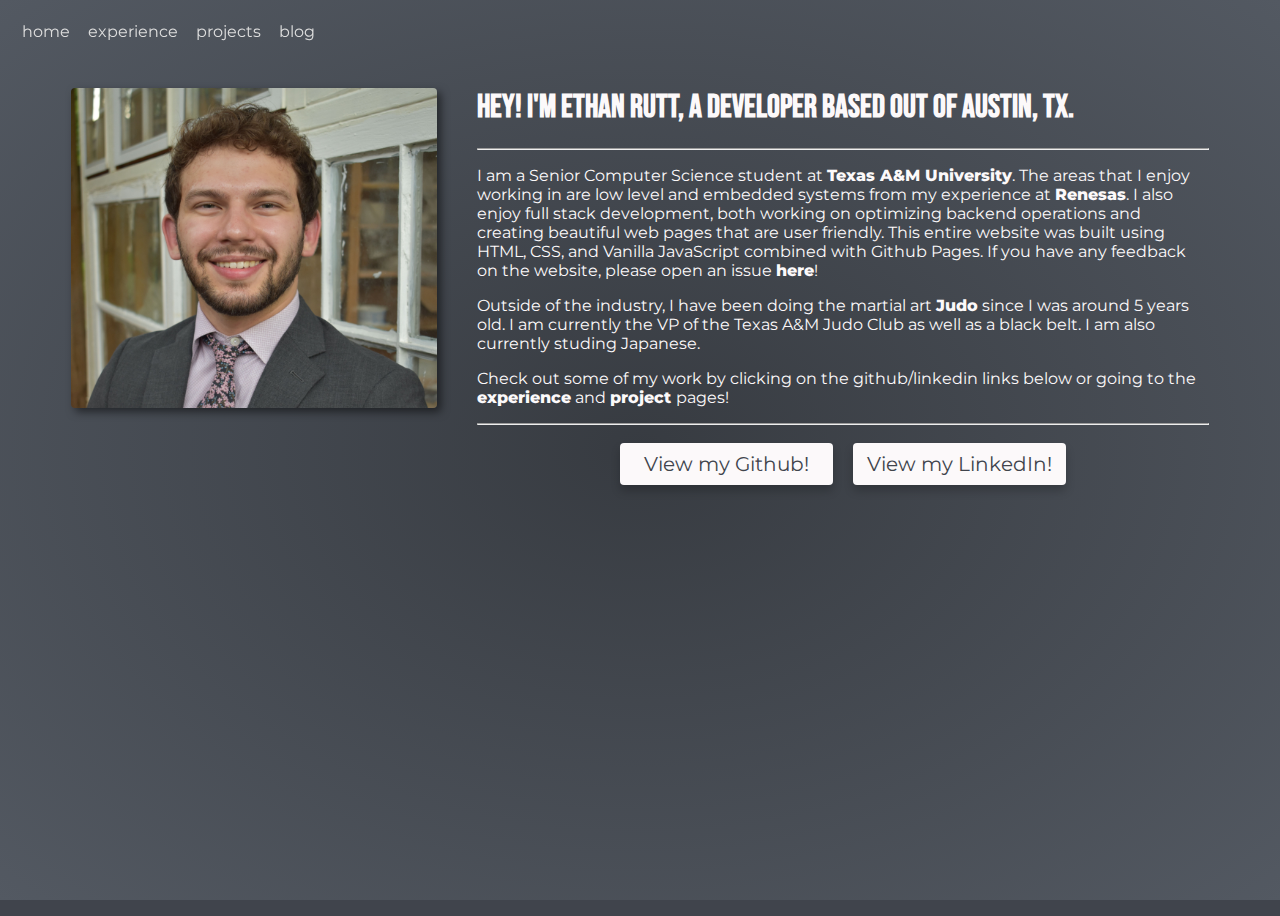
<file: index.html>
<!DOCTYPE html>
<html>

<head>
    <title>Ethan's Dev Portfolio</title>
    <meta charset="UTF-8">
    <meta name="description" content="Dev Portfolio Website for Ethan Rutt">
    <meta name="keywords" content="Portfolio, Ethan, ethanrutt, HTML, CSS, JavaScript, Python, C++, c++, C, c">
    <meta name="author" content="Ethan Rutt">
    <meta name="viewport" content="width=device-width, initial-scale=1.0">
    <link rel="icon" href="/images/ethan_pixelart.png?" type="image/x-icon">
    <link rel="preconnect" href="https://fonts.googleapis.com">
    <link rel="preconnect" href="https://fonts.gstatic.com" crossorigin>
    <link
        href="https://fonts.googleapis.com/css2?family=Bebas+Neue&family=Montserrat:ital,wght@0,100..900;1,100..900&display=swap"
        rel="stylesheet">
    <link href="/style.css" rel="stylesheet">
</head>

<body>
    <div class="navbar">
        <ul>
            <li><a href="/index.html">home</a></li>
            <li><a href="/experience.html">experience</a></li>
            <li><a href="/projects.html">projects</a></li>
            <li><a href="/blog/index.html">blog</a></li>
        </ul>
    </div>

    <div class="about">
        <div class="about-image">
            <img src="images/ethan_headshot_cropped.jpg">
        </div>
        <div class="about-text">
            <h1>Hey! I'm Ethan Rutt, a developer based out of Austin, TX.</h1>
            <hr>
            </hr>
            <p>
                I am a Senior Computer Science student at <a href="https://www.tamu.edu/index.html" target="_blank">Texas A&M
                    University</a>. The areas that I enjoy working in are
                low level and embedded systems from my experience at <a href="https://www.renesas.com/en" target="_blank">Renesas</a>. I
                also
                enjoy full stack development, both working on optimizing
                backend operations and creating beautiful web pages that
                are user friendly. This entire website was built using
                HTML, CSS, and Vanilla JavaScript combined with Github
                Pages. If you have any feedback on the website, please
                open an issue <a href="https://github.com/ethanrutt/ethanrutt.github.io/issues" target="_blank">here</a>!
            </p>
            <p>
                Outside of the industry, I have been doing the martial art <a
                    href="https://kdkjd.org/%e5%98%89%e7%b4%8d%e6%b2%bb%e4%ba%94%e9%83%8e%e5%b8%ab%e7%af%84%e3%81%ae%e6%95%99%e3%81%88-2/" target="_blank">Judo</a>
                since I was around 5 years old. I am currently the VP of
                the Texas A&M Judo Club as well as a black belt. I am also
                currently studing Japanese.
            </p>
            <p>
                Check out some of my work by clicking on the github/linkedin
                links below or going to the <a href="/experience.html">experience</a> and <a
                    href="/projects.html">project </a> pages!
            </p>
            <hr>
            </hr>
            <div class="about-links">
                <a href="https://github.com/ethanrutt" target="_blank">View my Github!</a>
                <a href="https://www.linkedin.com/in/ethanrutt/" target="_blank">View my LinkedIn!</a>
            </div>
        </div>
    </div>
</body>

</html>
</file>
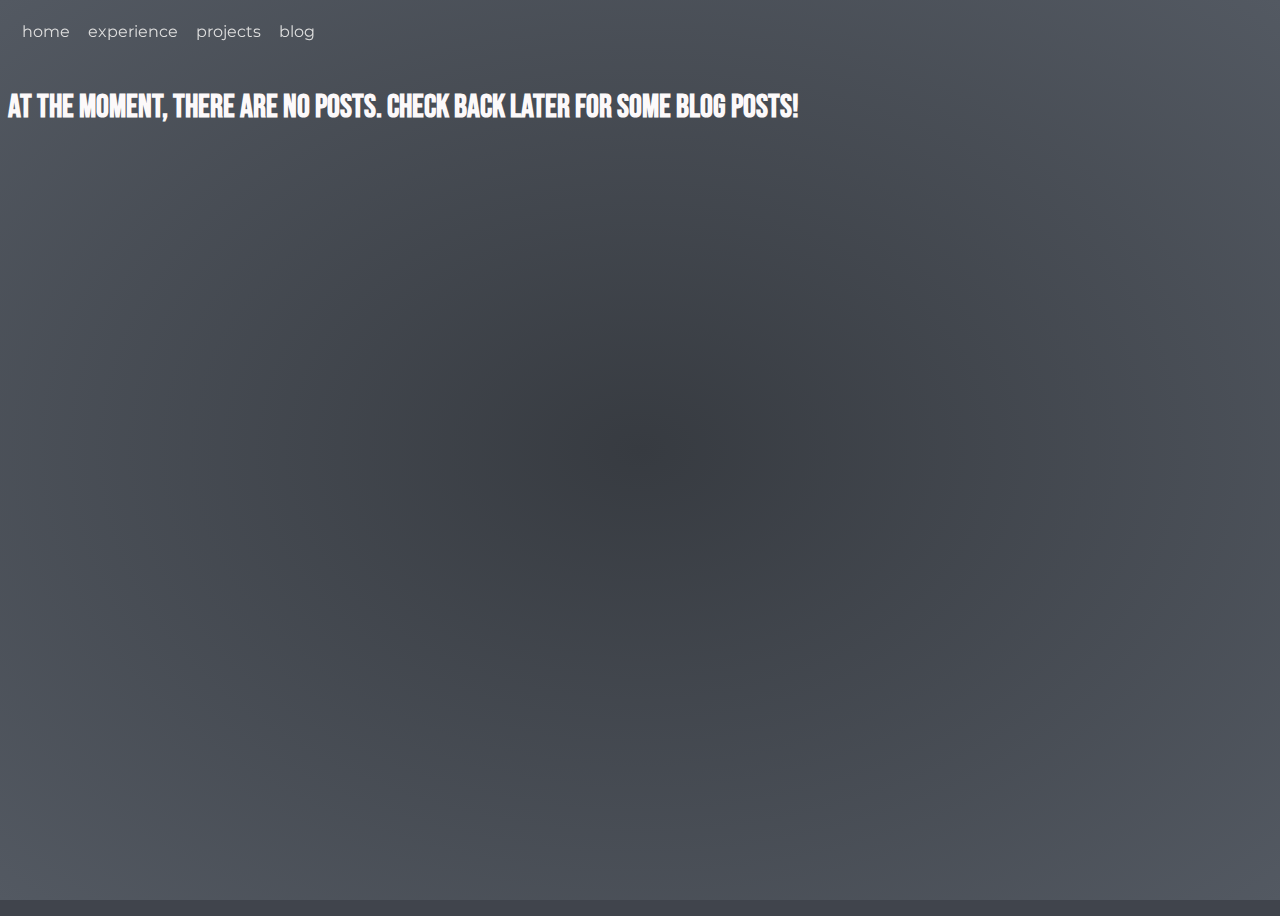
<file: blog/index.html>
<!DOCTYPE html>
<html>

<head>
    <title>Ethan's Blog</title>
    <meta charset="UTF-8">
    <meta name="description" content="Blog Website for Ethan Rutt">
    <meta name="keywords" content="Portfolio, Blog, Ethan, ethanrutt, HTML, CSS, JavaScript, Python, C++, c++, C, c">
    <meta name="author" content="Ethan Rutt">
    <meta name="viewport" content="width=device-width, initial-scale=1.0">
    <link rel="icon" href="/images/ethan_pixelart.png?" type="image/x-icon">
    <link rel="preconnect" href="https://fonts.googleapis.com">
    <link rel="preconnect" href="https://fonts.gstatic.com" crossorigin>
    <link
        href="https://fonts.googleapis.com/css2?family=Bebas+Neue&family=Montserrat:ital,wght@0,100..900;1,100..900&display=swap"
        rel="stylesheet">
    <link href="/style.css" rel="stylesheet">
</head>

<body>
    <div class="navbar">
        <ul>
            <li><a href="/index.html">home</a></li>
            <li><a href="/experience.html">experience</a></li>
            <li><a href="/projects.html">projects</a></li>
            <li><a href="/blog/index.html">blog</a></li>
        </ul>
    </div>

    <h1 style="padding-top: 80px;">At the moment, there are no posts. Check back later for some blog posts!</h1>

</body>

</html>
</file>
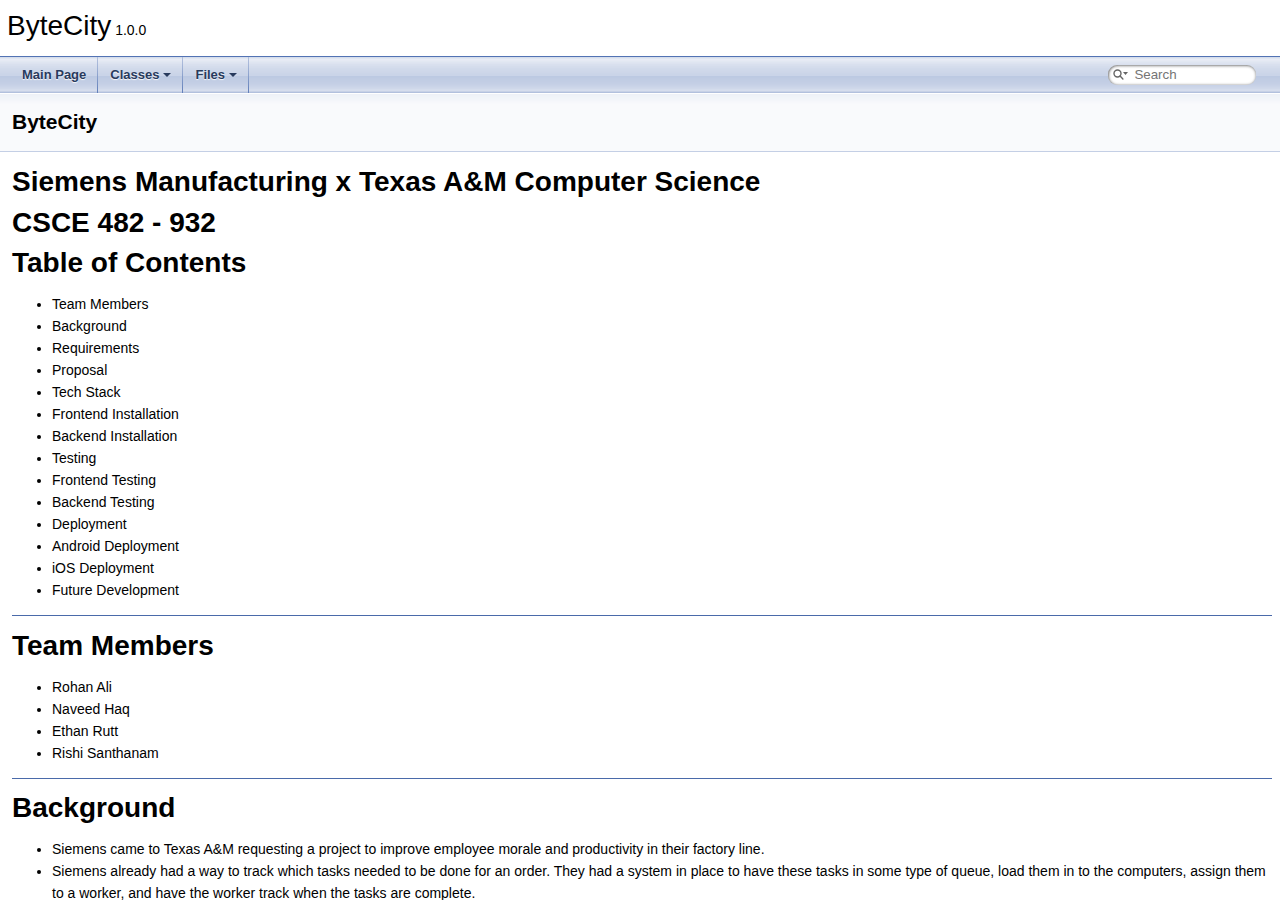
<file: bytecity_docs/html/index.html>
<!DOCTYPE html PUBLIC "-//W3C//DTD XHTML 1.0 Transitional//EN" "https://www.w3.org/TR/xhtml1/DTD/xhtml1-transitional.dtd">
<html xmlns="http://www.w3.org/1999/xhtml" lang="en-US">
<head>
<meta http-equiv="Content-Type" content="text/xhtml;charset=UTF-8"/>
<meta http-equiv="X-UA-Compatible" content="IE=11"/>
<meta name="generator" content="Doxygen 1.12.0"/>
<meta name="viewport" content="width=device-width, initial-scale=1"/>
<title>ByteCity: ByteCity</title>
<link rel="icon" href="robot_happy_escaled.png" type="image/x-icon" />
<link href="tabs.css" rel="stylesheet" type="text/css"/>
<script type="text/javascript" src="jquery.js"></script>
<script type="text/javascript" src="dynsections.js"></script>
<script type="text/javascript" src="clipboard.js"></script>
<link href="navtree.css" rel="stylesheet" type="text/css"/>
<script type="text/javascript" src="resize.js"></script>
<script type="text/javascript" src="cookie.js"></script>
<link href="search/search.css" rel="stylesheet" type="text/css"/>
<script type="text/javascript" src="search/searchdata.js"></script>
<script type="text/javascript" src="search/search.js"></script>
<link href="doxygen.css" rel="stylesheet" type="text/css" />
</head>
<body>
<div id="top"><!-- do not remove this div, it is closed by doxygen! -->
<div id="titlearea">
<table cellspacing="0" cellpadding="0">
 <tbody>
 <tr id="projectrow">
  <td id="projectalign">
   <div id="projectname">ByteCity<span id="projectnumber">&#160;1.0.0</span>
   </div>
  </td>
 </tr>
 </tbody>
</table>
</div>
<!-- end header part -->
<!-- Generated by Doxygen 1.12.0 -->
<script type="text/javascript">
/* @license magnet:?xt=urn:btih:d3d9a9a6595521f9666a5e94cc830dab83b65699&amp;dn=expat.txt MIT */
var searchBox = new SearchBox("searchBox", "search/",'.html');
/* @license-end */
</script>
<script type="text/javascript">
/* @license magnet:?xt=urn:btih:d3d9a9a6595521f9666a5e94cc830dab83b65699&amp;dn=expat.txt MIT */
$(function() { codefold.init(0); });
/* @license-end */
</script>
<script type="text/javascript" src="menudata.js"></script>
<script type="text/javascript" src="menu.js"></script>
<script type="text/javascript">
/* @license magnet:?xt=urn:btih:d3d9a9a6595521f9666a5e94cc830dab83b65699&amp;dn=expat.txt MIT */
$(function() {
  initMenu('',true,false,'search.php','Search',false);
  $(function() { init_search(); });
});
/* @license-end */
</script>
<div id="main-nav"></div>
</div><!-- top -->
<div id="doc-content">
<script type="text/javascript">
/* @license magnet:?xt=urn:btih:d3d9a9a6595521f9666a5e94cc830dab83b65699&amp;dn=expat.txt MIT */
$(function(){ initResizable(false); });
/* @license-end */
</script>
<!-- window showing the filter options -->
<div id="MSearchSelectWindow"
     onmouseover="return searchBox.OnSearchSelectShow()"
     onmouseout="return searchBox.OnSearchSelectHide()"
     onkeydown="return searchBox.OnSearchSelectKey(event)">
</div>

<!-- iframe showing the search results (closed by default) -->
<div id="MSearchResultsWindow">
<div id="MSearchResults">
<div class="SRPage">
<div id="SRIndex">
<div id="SRResults"></div>
<div class="SRStatus" id="Loading">Loading...</div>
<div class="SRStatus" id="Searching">Searching...</div>
<div class="SRStatus" id="NoMatches">No Matches</div>
</div>
</div>
</div>
</div>

<div><div class="header">
  <div class="headertitle"><div class="title">ByteCity </div></div>
</div><!--header-->
<div class="contents">
<div class="textblock"><p><a class="anchor" id="md_README"></a></p>
<h1><a class="anchor" id="autotoc_md1"></a>
Siemens Manufacturing x Texas A&amp;M Computer Science</h1>
<h1><a class="anchor" id="autotoc_md2"></a>
CSCE 482 - 932</h1>
<h1><a class="anchor" id="autotoc_md3"></a>
Table of Contents</h1>
<ul>
<li>Team Members</li>
<li>Background</li>
<li>Requirements</li>
<li>Proposal</li>
<li>Tech Stack</li>
<li>Frontend Installation</li>
<li>Backend Installation</li>
<li>Testing</li>
<li>Frontend Testing</li>
<li>Backend Testing</li>
<li>Deployment</li>
<li>Android Deployment</li>
<li>iOS Deployment</li>
<li>Future Development</li>
</ul>
<hr  />
 <h1><a class="anchor" id="autotoc_md5"></a>
Team Members</h1>
<ul>
<li>Rohan Ali</li>
<li>Naveed Haq</li>
<li>Ethan Rutt</li>
<li>Rishi Santhanam</li>
</ul>
<hr  />
 <h1><a class="anchor" id="autotoc_md7"></a>
Background</h1>
<ul>
<li>Siemens came to Texas A&amp;M requesting a project to improve employee morale and productivity in their factory line.</li>
<li>Siemens already had a way to track which tasks needed to be done for an order. They had a system in place to have these tasks in some type of queue, load them in to the computers, assign them to a worker, and have the worker track when the tasks are complete.</li>
<li>Siemens proposed to link this data to a game, where we could convert these task completion data to in game currency. The employees would also have a way to hang out with each other, and participate in minigames as well as see the leaderboards for who earned the most coins, who has the fastest time in the minigame, etc.</li>
</ul>
<hr  />
 <h1><a class="anchor" id="autotoc_md9"></a>
Requirements</h1>
<ul>
<li>Siemens wanted the game to be able to run on mobile devices, both iOS and Android.</li>
<li>They also wanted to be able to sync in-game currency with what workers complete in the factory.</li>
<li>They also wanted a fun experience that workers would enjoy playing. This was very open-ended.</li>
</ul>
<hr  />
 <h1><a class="anchor" id="autotoc_md11"></a>
Proposal</h1>
<ul>
<li>We proposed an open world RPG game inspired from Club Penguin.</li>
<li>It involves a story, achievements, mini-games, an open world to explore, and more.</li>
</ul>
<hr  />
 <h1><a class="anchor" id="autotoc_md13"></a>
Tech Stack</h1>
<h2><a class="anchor" id="autotoc_md14"></a>
Frontend</h2>
<ul>
<li>Since this game is mainly developed for Android and iOS, we decided to use the <a href="https://unity.com/">Unity Engine</a> to develop our game with <a href="https://dotnet.microsoft.com/en-us/languages/csharp">C#</a> as the scripting language.</li>
<li>We are using <code>Unity Editor Version 2022.3.45f1</code>. </li>
</ul>
<h2><a class="anchor" id="autotoc_md15"></a>
Backend</h2>
<ul>
<li>We are using <a href="https://nodejs.org/en/">nodejs</a> to define HTTP APIs to connect to the Database</li>
<li>Code<ul>
<li>NodeJS, npm</li>
<li>jest for testing</li>
</ul>
</li>
<li>AWS Resources<ul>
<li>API Gateway for routing</li>
<li>AWS Lambda for API Definitions</li>
<li>Secrets Manager for authentication</li>
<li>RDS Proxy for Connection Management</li>
<li>RDS DB for the Database</li>
</ul>
</li>
</ul>
<h1><a class="anchor" id="autotoc_md16"></a>
Frontend Installation</h1>
<ul>
<li>Installing Unity is pretty straight forward. Go to <code><a href="https://unity.com/download">https://unity.com/download</a></code> or click <a href="https://unity.com/download">here</a> and download <code>Unity Hub</code>.</li>
<li>This will be the main area you launch your Unity Engine from.</li>
<li>Once Unity Hub is installed, you'll want to make sure to download Unity Editor Version <code>2022.3.45f1</code> which is the version that we have developed ByteCity with.</li>
<li>After this is installed, you'll want to clone this repository.</li>
<li>Using https. <div class="fragment"><div class="line">git clone https://github.com/ethanrutt/siemens-game.git</div>
</div><!-- fragment --></li>
<li>Using ssh. <div class="fragment"><div class="line">git clone git@github.com:ethanrutt/siemens-game.git</div>
</div><!-- fragment --></li>
<li>Once this is complete, you'll want to<ul>
<li>Open up Unity Hub.</li>
<li>Click <code>Add</code> in the top right.</li>
<li>Click <code>add project from disk</code>.</li>
<li>Find this repository that you just cloned.</li>
<li>Click add/open.</li>
<li>Finally, click on the new entry in the projects window of unity hub which should say <code>siemens-game</code>.</li>
<li>The first time you open up Unity, it will need to read all of the packages we have installed from the <code>Packages/manifest.json</code> and <code>Packages/package-lock.json</code>, as well as compile all of our scripts.</li>
</ul>
</li>
<li>Depending on the speed of your computer, this could take up to 10 minutes.</li>
<li>Once this is finished, you should be ready to develop, build, and run ByteCity!</li>
</ul>
<h1><a class="anchor" id="autotoc_md17"></a>
Backend Installation</h1>
<h2><a class="anchor" id="autotoc_md18"></a>
Prerequisites</h2>
<ol type="1">
<li><b>AWS Account</b>: Access to the AWS Management Console.</li>
<li><b>AWS CLI Installed</b>: <a href="https://docs.aws.amazon.com/cli/latest/userguide/install-cliv2.html">Install AWS CLI</a>.</li>
<li><b>IAM Permissions</b>: Permissions to create resources:<ul>
<li>RDS</li>
<li>Secrets Manager</li>
<li>API Gateway</li>
<li>Lambda</li>
<li>IAM roles</li>
</ul>
</li>
<li><b>VPC Setup</b>: Access to a VPC with subnets and security groups.</li>
</ol>
<hr  />
<h2><a class="anchor" id="autotoc_md20"></a>
Architecture Components</h2>
<p>The backend includes the following AWS services:</p><ol type="1">
<li><b>Amazon RDS</b>: A PostgreSQL database for storing ByteCity data.</li>
<li><b>Secrets Manager</b>: Securely stores database credentials.</li>
<li><b>RDS Proxy</b>: Optimizes and secures Lambda database connections.</li>
<li><b>Lambda Functions</b>: Handle backend logic.</li>
<li><b>API Gateway</b>: Provides REST/HTTP APIs to the frontend.</li>
</ol>
<hr  />
<h1><a class="anchor" id="autotoc_md22"></a>
Step-by-Step Setup</h1>
<h2><a class="anchor" id="autotoc_md23"></a>
1. Create an RDS Database</h2>
<ol type="1">
<li>Go to <b>RDS → Create Database</b>.</li>
<li>Select <b>PostgreSQL</b> as the engine.</li>
<li>Configure:<ul>
<li>Instance class: <code>db.t3.micro</code> (for development).</li>
<li>Storage: Adjust as needed.</li>
<li>Public Access: <b>No</b> (for security).</li>
<li>Enable IAM database authentication.</li>
</ul>
</li>
<li>Create a database user and password for the instance.</li>
<li>Set up a <b>security group</b> to allow traffic from the RDS Proxy(make it allow all traffic, 0.0.0.0/0, unless Siemens says otherwise).</li>
</ol>
<hr  />
<h2><a class="anchor" id="autotoc_md25"></a>
2. Set Up Secrets in AWS Secrets Manager</h2>
<ol type="1">
<li>Go to <b>Secrets Manager → Store a new secret</b>.</li>
<li>Choose <b>RDS Database Credentials</b> and enter:<ul>
<li>Database username and password.</li>
</ul>
</li>
<li>Name the secret</li>
<li>Attach an <b>IAM policy</b> to allow Lambda to access this secret: </li>
</ol>
<h1><a class="anchor" id="autotoc_md26"></a>
autotoc_md26</h1>
<div class="fragment"><div class="line">{</div>
<div class="line">    &quot;Version&quot;: &quot;2012-10-17&quot;,</div>
<div class="line">    &quot;Statement&quot;: [</div>
<div class="line">        {</div>
<div class="line">            &quot;Effect&quot;: &quot;Allow&quot;,</div>
<div class="line">            &quot;Action&quot;: &quot;secretsmanager:GetSecretValue&quot;,</div>
<div class="line">            &quot;Resource&quot;: &quot;arn:aws:secretsmanager:&lt;region&gt;:&lt;account_id&gt;:secret:&lt;secretname&gt;&quot;</div>
<div class="line">        }</div>
<div class="line">    ]</div>
<div class="line">}</div>
</div><!-- fragment --><h1><a class="anchor" id="autotoc_md27"></a>
3. Deploy Lambda Functions</h1>
<h2><a class="anchor" id="autotoc_md28"></a>
Configure AWS Locally</h2>
<ol type="1">
<li>run aws configure on your local machine</li>
<li>give the corresponding values from your aws account</li>
</ol>
<h2><a class="anchor" id="autotoc_md29"></a>
Create Lambda role:</h2>
<ol type="1">
<li>Go to IAM then go to Roles</li>
<li>Create a role and attach the following policies:</li>
</ol>
<ul>
<li>AWSLambdaBasicExecutionRole</li>
<li>AWSLambdaVPCAccessExecutionRole</li>
<li>CloudFrontFullAccess (for logging)</li>
<li>SecretsManagerReadWrite</li>
<li>Custom Inline Role: <div class="fragment"><div class="line">{</div>
<div class="line">    &quot;Version&quot;: &quot;2012-10-17&quot;,</div>
<div class="line">    &quot;Statement&quot;: [</div>
<div class="line">        {</div>
<div class="line">            &quot;Effect&quot;: &quot;Allow&quot;,</div>
<div class="line">            &quot;Action&quot;: [</div>
<div class="line">                &quot;rds-db:connect&quot;</div>
<div class="line">            ],</div>
<div class="line">            &quot;Resource&quot;: &quot;arn:aws:rds:us-east-1:&lt;awsaccountid&gt;:db-proxy:&lt;proxyid&gt;&quot;</div>
<div class="line">        }</div>
<div class="line">    ]</div>
<div class="line">}</div>
</div><!-- fragment --></li>
</ul>
<h2><a class="anchor" id="autotoc_md30"></a>
Create Lambda Functions:</h2>
<ol type="1">
<li>For every single folder in siemens-game/backend/LambdaFunctionAPIs except for "shared" and "Test": create a lambda function(step 2)</li>
<li>Go to the lambda console in AWS<ul>
<li>click "Create Function"</li>
<li>Choose a Function Name, it should equal the variable "const functionName" in the build.js(line 17) file in the corresponding folder</li>
<li>Runtime: Node.js</li>
<li>Architecture x86_64</li>
<li>Change default Excecution Role and choose the role you created above</li>
<li>Create Function</li>
</ul>
</li>
</ol>
<ol type="1">
<li>Example environment variables:<ul>
<li><code>DB_SECRET_ARN</code>: ARN of the secret in Secrets Manager.</li>
<li><code>DB_PROXY_ENDPOINT</code>: Endpoint of the RDS Proxy.</li>
</ul>
</li>
</ol>
<h2><a class="anchor" id="autotoc_md31"></a>
Deploy the Functions:</h2>
<ol type="1">
<li>Navigate to the folder you want to deploy(Ex: Equip )</li>
<li><code>npm init -y</code></li>
<li><code>npm install archiver aws-sdk pg @aws-sdk/client-secrets-manager</code></li>
<li><code>npm install jest @jest/globals --save-dev</code></li>
<li><code>npm run deploy</code> (runs the build.js file and should upload your function lambda)</li>
</ol>
<hr  />
<h1><a class="anchor" id="autotoc_md33"></a>
4. Set Up API Gateway</h1>
<h2><a class="anchor" id="autotoc_md34"></a>
Create an API Gateway:</h2>
<ol type="1">
<li>Go to <b>API Gateway</b> → <b>Create API</b>.</li>
<li>Choose <b>HTTP API</b>.</li>
</ol>
<h2><a class="anchor" id="autotoc_md35"></a>
Create Routes:</h2>
<ol type="1">
<li>Map each Lambda function to a route.</li>
<li>Example routes:<ul>
<li>look at the <code>APIPayload.txt</code> to see the type and how its structure</li>
<li><code>/login</code> → Login Lambda Function.</li>
</ul>
</li>
</ol>
<h2><a class="anchor" id="autotoc_md36"></a>
Integrate API with Lambda:</h2>
<ol type="1">
<li>For each route, set the integration type to <b>Lambda Function</b>.</li>
<li>Deploy the API and note the endpoint URL.</li>
</ol>
<h2><a class="anchor" id="autotoc_md37"></a>
Enable CORS:</h2>
<ul>
<li>If the frontend interacts with this API, enable <b>CORS</b> for each route.</li>
</ul>
<hr  />
<h1><a class="anchor" id="autotoc_md39"></a>
5. Configure Networking</h1>
<h2><a class="anchor" id="autotoc_md40"></a>
VPC Setup:</h2>
<ul>
<li>Ensure that <b>RDS</b>, <b>RDS Proxy</b>, and <b>Lambda</b> are in the same <b>VPC</b>.</li>
</ul>
<h2><a class="anchor" id="autotoc_md41"></a>
Security Groups:</h2>
<ul>
<li>Allow traffic between <b>Lambda</b> and <b>RDS Proxy</b> on port <code>5432</code>.</li>
</ul>
<h1><a class="anchor" id="autotoc_md42"></a>
Testing</h1>
<h2><a class="anchor" id="autotoc_md43"></a>
Frontend Testing</h2>
<ul>
<li>We have a combination of github actions, combined with <a href="https://game.ci/">game-ci</a> to automatically test whenever we push code.</li>
<li>Inside of Unity itself, there are edit mode tests and play mode tests possible in <a href="https://docs.unity3d.com/Packages/com.unity.test-framework@1.4/manual/index.html">Unity Test Runner</a>.</li>
<li>Both are essential to testing functionality.</li>
<li>The methodology we have used is<ul>
<li>Play Mode Tests<ul>
<li>These are for testing in-game functionality such as player movement, connecting wires, etc.</li>
</ul>
</li>
<li>Edit Mode Tests<ul>
<li>These are for making sure that assets can be properly loaded, they are in the right place and other things that you could test without actually playing the game.</li>
</ul>
</li>
</ul>
</li>
</ul>
<h2><a class="anchor" id="autotoc_md44"></a>
Backend Testing</h2>
<ul>
<li>We use <a href="https://jestjs.io/">jest</a> to test our backend code combined with github actions to get automated testing whenever we push code.</li>
<li>Testing framework: <a href="https://jestjs.io/">Jest</a>.</li>
<li>Automated testing with GitHub Actions for every push to the repository.</li>
<li>Folders containing tests (siemens-game/backend/LambdaFunctionAPIs):<ul>
<li>Equip</li>
<li>GetAllItems</li>
<li>GetItemsByCategory</li>
<li>GetUserItems</li>
<li>HighScore</li>
<li>Leaderboard</li>
<li>Login</li>
<li>playerDataUpload</li>
<li>ScoreUpload</li>
</ul>
</li>
<li>Focus areas:<ul>
<li>Unit tests for functions like <code>updatePlayerData</code> and <code>getTopScoresByGame</code>.</li>
<li>Integration tests for AWS Lambda handlers.</li>
<li>API tests for endpoints.</li>
</ul>
</li>
</ul>
<hr  />
 <h1><a class="anchor" id="autotoc_md46"></a>
Deployment</h1>
<h2><a class="anchor" id="autotoc_md47"></a>
Android Deployment</h2>
<ul>
<li>There should already be Android Build Support installed from our packages, but if there isn't then you can follow these steps.</li>
<li>Open Unity Hub.<ul>
<li>Click on <code>Installs</code> on the left.</li>
<li>Find the Unity Version used with this project <code>2022.3.45f1</code>.</li>
<li>Click the gear on the far right of the Unity Version.</li>
<li>Click <code>Add modules</code>.</li>
<li>Click <code>Android Build Support</code>.</li>
<li>Click <code>Install</code>.</li>
</ul>
</li>
<li>After you have installed Android Build Support, open up the Unity Editor by clicking on <code>siemens-game</code> in Unity Hub.<ul>
<li>Go to File -&gt; Build Settings.</li>
<li>Click <code>Android</code>.</li>
<li>Click <code>Switch Platform</code>.</li>
<li>Click <code>Player Settings</code> in the bottom left.</li>
<li>Make sure the <code>Company Name</code> is set to <code>Siemens</code>.</li>
<li>Make sure the <code>Product Name</code> is set to <code>Byte City</code>.</li>
<li>Set the version to whatever version you are releasing.</li>
<li>Click Build.</li>
</ul>
</li>
<li>Once the project has successfully been built, you should have a <code>.apk</code> file.</li>
<li>This is how you will install the game onto an Android Device.<ul>
<li>To distribute this <code>.apk</code> file, you can upload it to a file sharing service, or use a usb to directly transfer it to a device.</li>
<li>Once it's on the device, simply running it should install the game as an app.</li>
</ul>
</li>
<li>When on the android device<ul>
<li>You might have to scan the file before installing it. This is normal.</li>
<li>You also might have to allow third-party apps to be installed.<ul>
<li>For the most part, this will just pop up as a prompt whenever you install the <code>.apk</code>.</li>
<li>There is also an option in settings app to allow third-party app installations.</li>
</ul>
</li>
</ul>
</li>
</ul>
<h2><a class="anchor" id="autotoc_md48"></a>
iOS Deployment</h2>
<ul>
<li><b>note that you need to have a macbook or a way to launch xcode to build for iOS</b>.</li>
<li>Open Unity Hub.<ul>
<li>Click on <code>Installs</code> on the left.</li>
<li>Find the Unity Version used with this project <code>2022.3.45f1</code>.</li>
<li>Click the gear on the far right of the Unity Version.</li>
<li>Click <code>Add modules</code>.</li>
<li>Click <code>iOS Build Support</code>.</li>
<li>Click <code>Install</code>.</li>
</ul>
</li>
<li>After you have installed iOS Build Support, open up the Unity Editor by clicking on <code>siemens-game</code> in Unity Hub.<ul>
<li>Go to File -&gt; Build Settings.</li>
<li>Click <code>iOS</code>.</li>
<li>Click <code>Switch Platform</code>.</li>
<li>Click <code>Player Settings</code> in the bottom left.</li>
<li>Make sure the <code>Company Name</code> is set to <code>Siemens</code>.</li>
<li>Make sure the <code>Product Name</code> is set to <code>Byte City</code>.</li>
<li>Set the version to whatever version you are releasing.</li>
<li>Click Build.</li>
</ul>
</li>
<li>You should have an <code>.xcode</code> file that you will need to open in XCode.</li>
<li>This file will allow you to build the game on iOS, and you should follow the steps that XCode gives you with regards to this process.</li>
</ul>
<hr  />
 <h1><a class="anchor" id="autotoc_md50"></a>
Documentation</h1>
<ul>
<li>We have generated our documentation using <a href="https://www.doxygen.nl/index.html">doxygen</a>.</li>
<li>Make sure that any new code written has <a href="https://www.oracle.com/technical-resources/articles/java/javadoc-tool.html">javadoc style comments</a>.</li>
<li>Generate new documentation using our preconfigured <code>Doxyfile</code> by running <div class="fragment"><div class="line">doxygen Doxyfile</div>
</div><!-- fragment --></li>
<li>View the documentation <a href="https://ethanrutt.github.io/bytecity_docs/html/index.html">here</a></li>
<li>Some Notes about the Doxyfile config<ul>
<li>We are using <code>.mjs</code> files for our backend, which aren't recognized by the doxygen parser by default. This line fixes this which just says that <code>.mjs</code> files should use the <code>Javascript</code> parser. <div class="fragment"><div class="line">EXTENSION_MAPPING = mjs=Javascript</div>
</div><!-- fragment --></li>
<li>The Main Page is set to this readme file.</li>
<li>The backend documentation is found by searching through the files on the doxygen website.</li>
<li>The game documentation is found by searching through the class list on the doxygen website.</li>
</ul>
</li>
</ul>
<hr  />
 <h1><a class="anchor" id="autotoc_md52"></a>
Future Development</h1>
<ul>
<li>The Byte City team has put tons of hours into this game. We were given nothing but an open-ended request with simple constraints, and we have built the Byte City you can play today from scratch.</li>
<li>We are extremely proud of what we were able to accomplish in around 3 months while taking other courses. Balancing development through other classwork, exams, and the various organizations we are involved in was a challenge, but all of us have grown so much.</li>
<li>With that being said, there were still multiple goals that we weren't able to complete in our project timeline.</li>
<li>These include<ul>
<li>Open World Multiplayer<ul>
<li>This will require a dedicated multiplayer server, syncing player positions, animations, and more.</li>
</ul>
</li>
<li>Friends List<ul>
<li>Allowing users to add their friends by username.</li>
</ul>
</li>
<li>Chat Rooms<ul>
<li>Allowing users to have private messages, group chats, and even a global chat.</li>
</ul>
</li>
</ul>
</li>
<li>There are also certain aspects of the game that aren't as polished as we would like them to be.<ul>
<li>Peculiar Pipes leaves a lot to be desired, both content-wise and looks-wise.</li>
<li>Wacky Wires leaves a lot to be desired, both game-mechanic-wise and looks-wise.</li>
<li>Some of the dialogue can be a little clunky at times.</li>
<li>The movement system can be a little clunky at times. </li>
</ul>
</li>
</ul>
</div></div><!-- PageDoc -->
<a href="doxygen_crawl.html"></a>
</div><!-- contents -->
<!-- start footer part -->
<hr class="footer"/><address class="footer"><small>
Generated by&#160;<a href="https://www.doxygen.org/index.html"><img class="footer" src="doxygen.svg" width="104" height="31" alt="doxygen"/></a> 1.12.0
</small></address>
</div><!-- doc-content -->
</body>
</html>
</file>
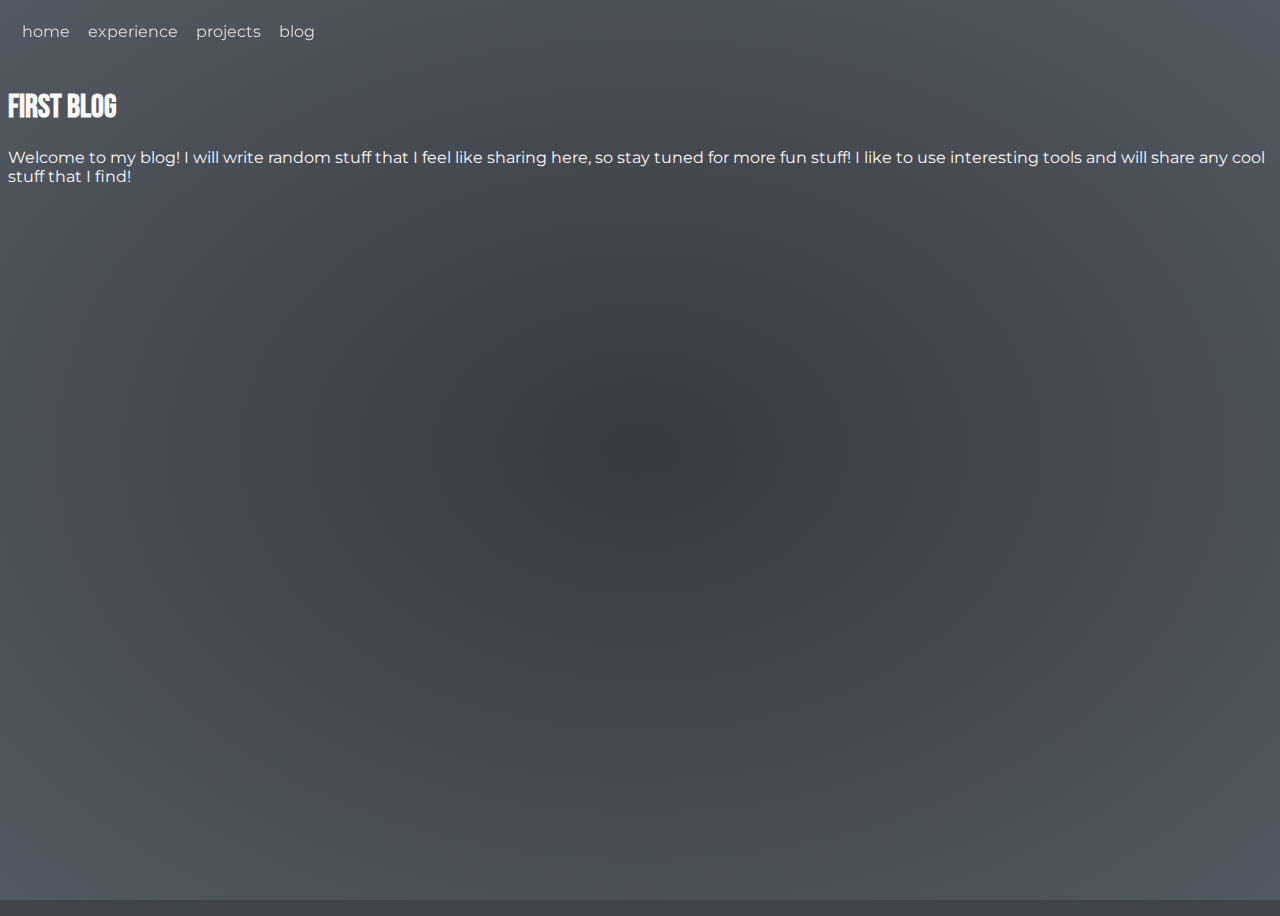
<file: blog/2025/first_blog.html>
<!DOCTYPE html>
<html>

<head>
    <title>Ethan's Blog</title>
    <meta charset="UTF-8">
    <meta name="description" content="Blog Website for Ethan Rutt">
    <meta name="keywords" content="Portfolio, Blog, Ethan, ethanrutt, HTML, CSS, JavaScript, Python, C++, c++, C, c">
    <meta name="author" content="Ethan Rutt">
    <meta name="viewport" content="width=device-width, initial-scale=1.0">
    <link rel="icon" href="/images/ethan_pixelart.png?" type="image/x-icon">
    <link rel="preconnect" href="https://fonts.googleapis.com">
    <link rel="preconnect" href="https://fonts.gstatic.com" crossorigin>
    <link
        href="https://fonts.googleapis.com/css2?family=Bebas+Neue&family=Montserrat:ital,wght@0,100..900;1,100..900&display=swap"
        rel="stylesheet">
    <link href="/style.css" rel="stylesheet">
    <script src="/script.js"></script>
</head>

<body>
    <div class="navbar">
        <ul>
            <li><a href="/index.html">home</a></li>
            <li><a href="/experience.html">experience</a></li>
            <li><a href="/projects.html">projects</a></li>
            <li><a href="/blog/index.html">blog</a></li>
        </ul>
    </div>

    <h1 style="padding-top: 80px;">First Blog</h1>
    <p>
        Welcome to my blog! I will write random stuff that I feel like sharing
        here, so stay tuned for more fun stuff! I like to use interesting
        tools and will share any cool stuff that I find!
    </p>

</body>

</html>
</file>
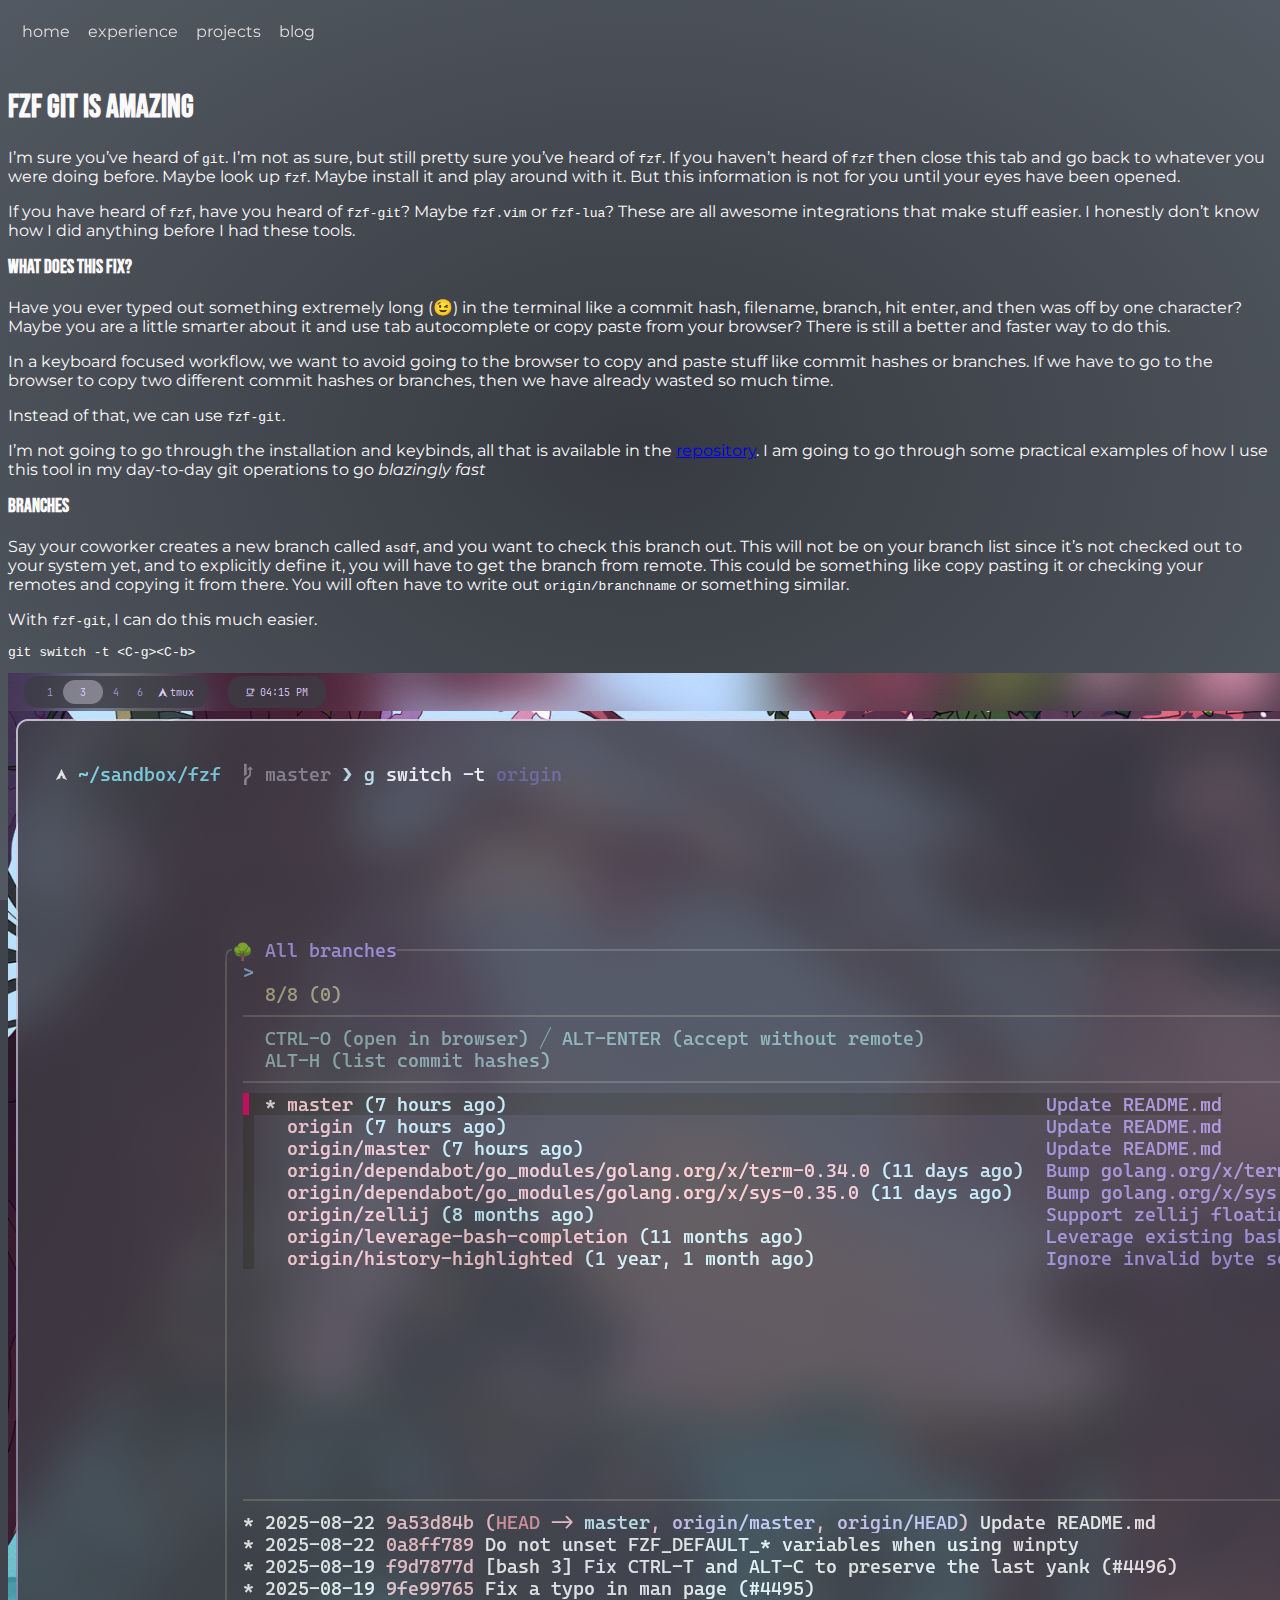
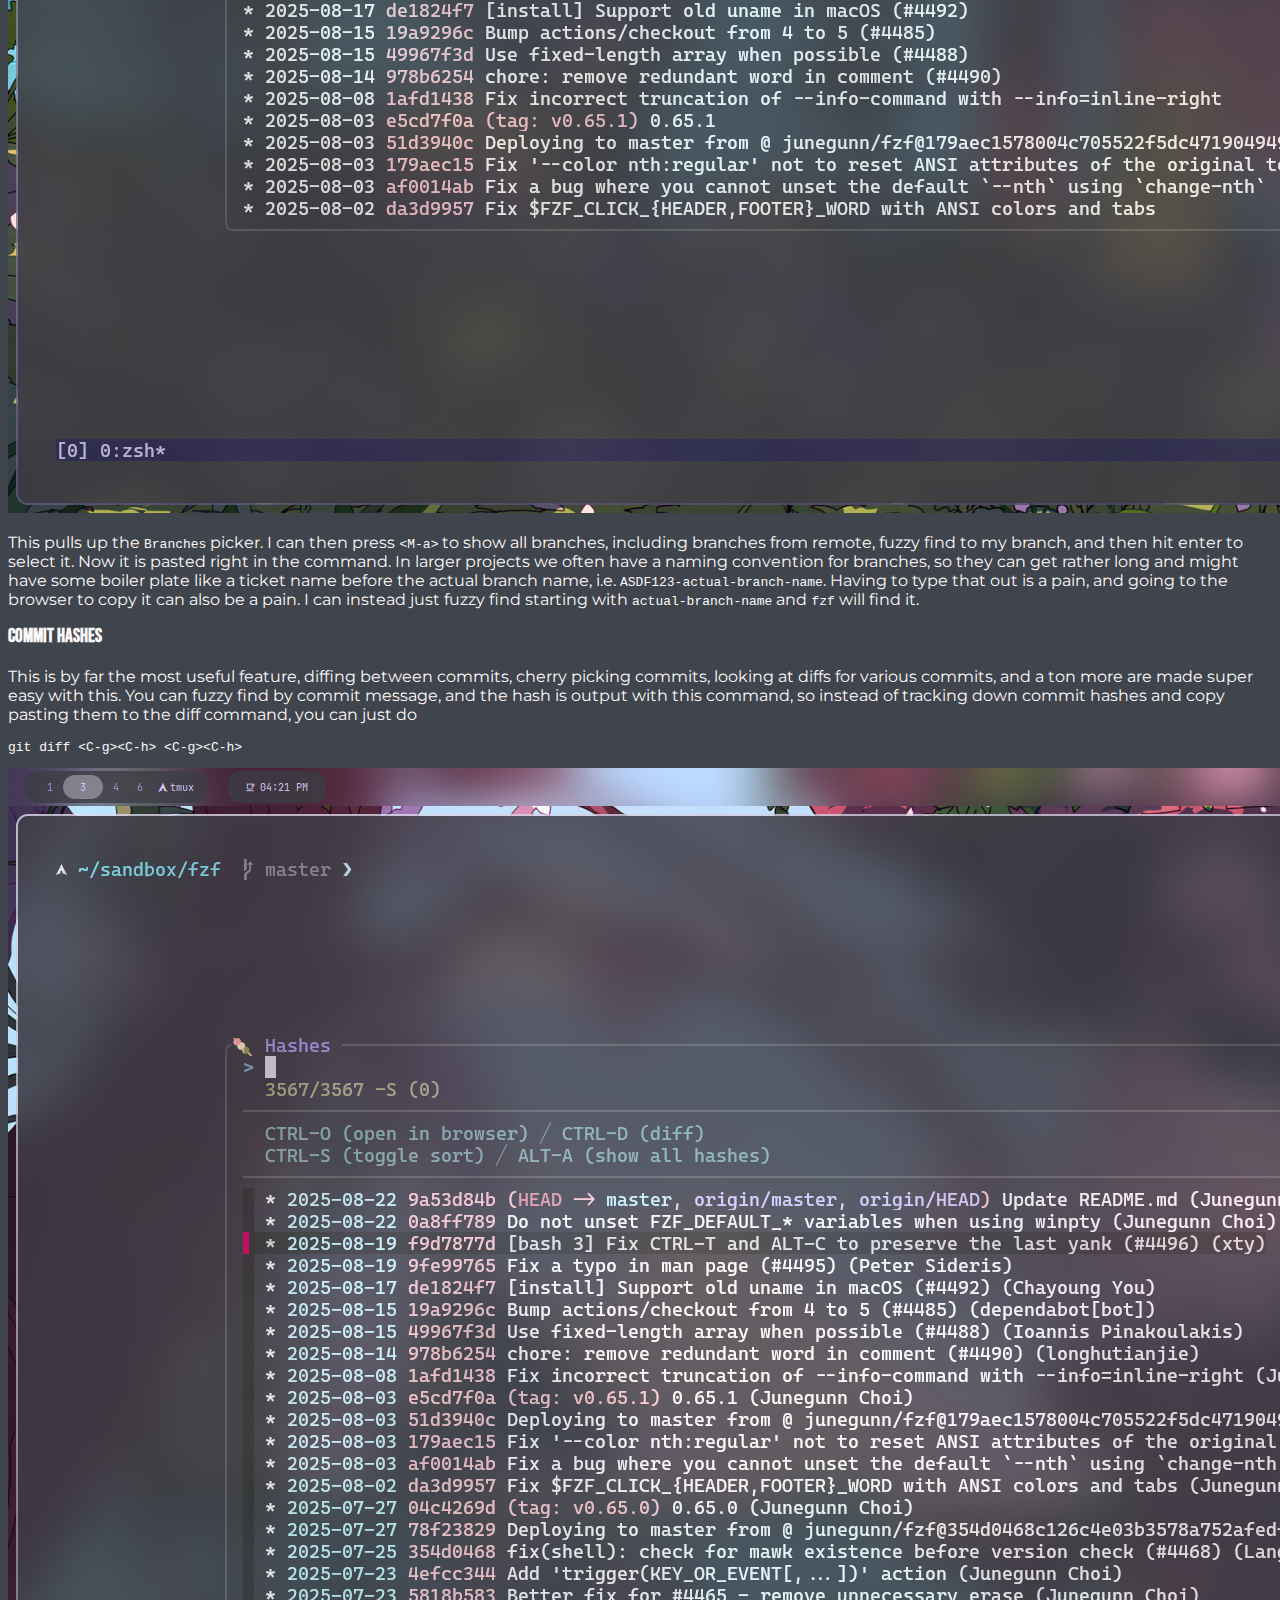
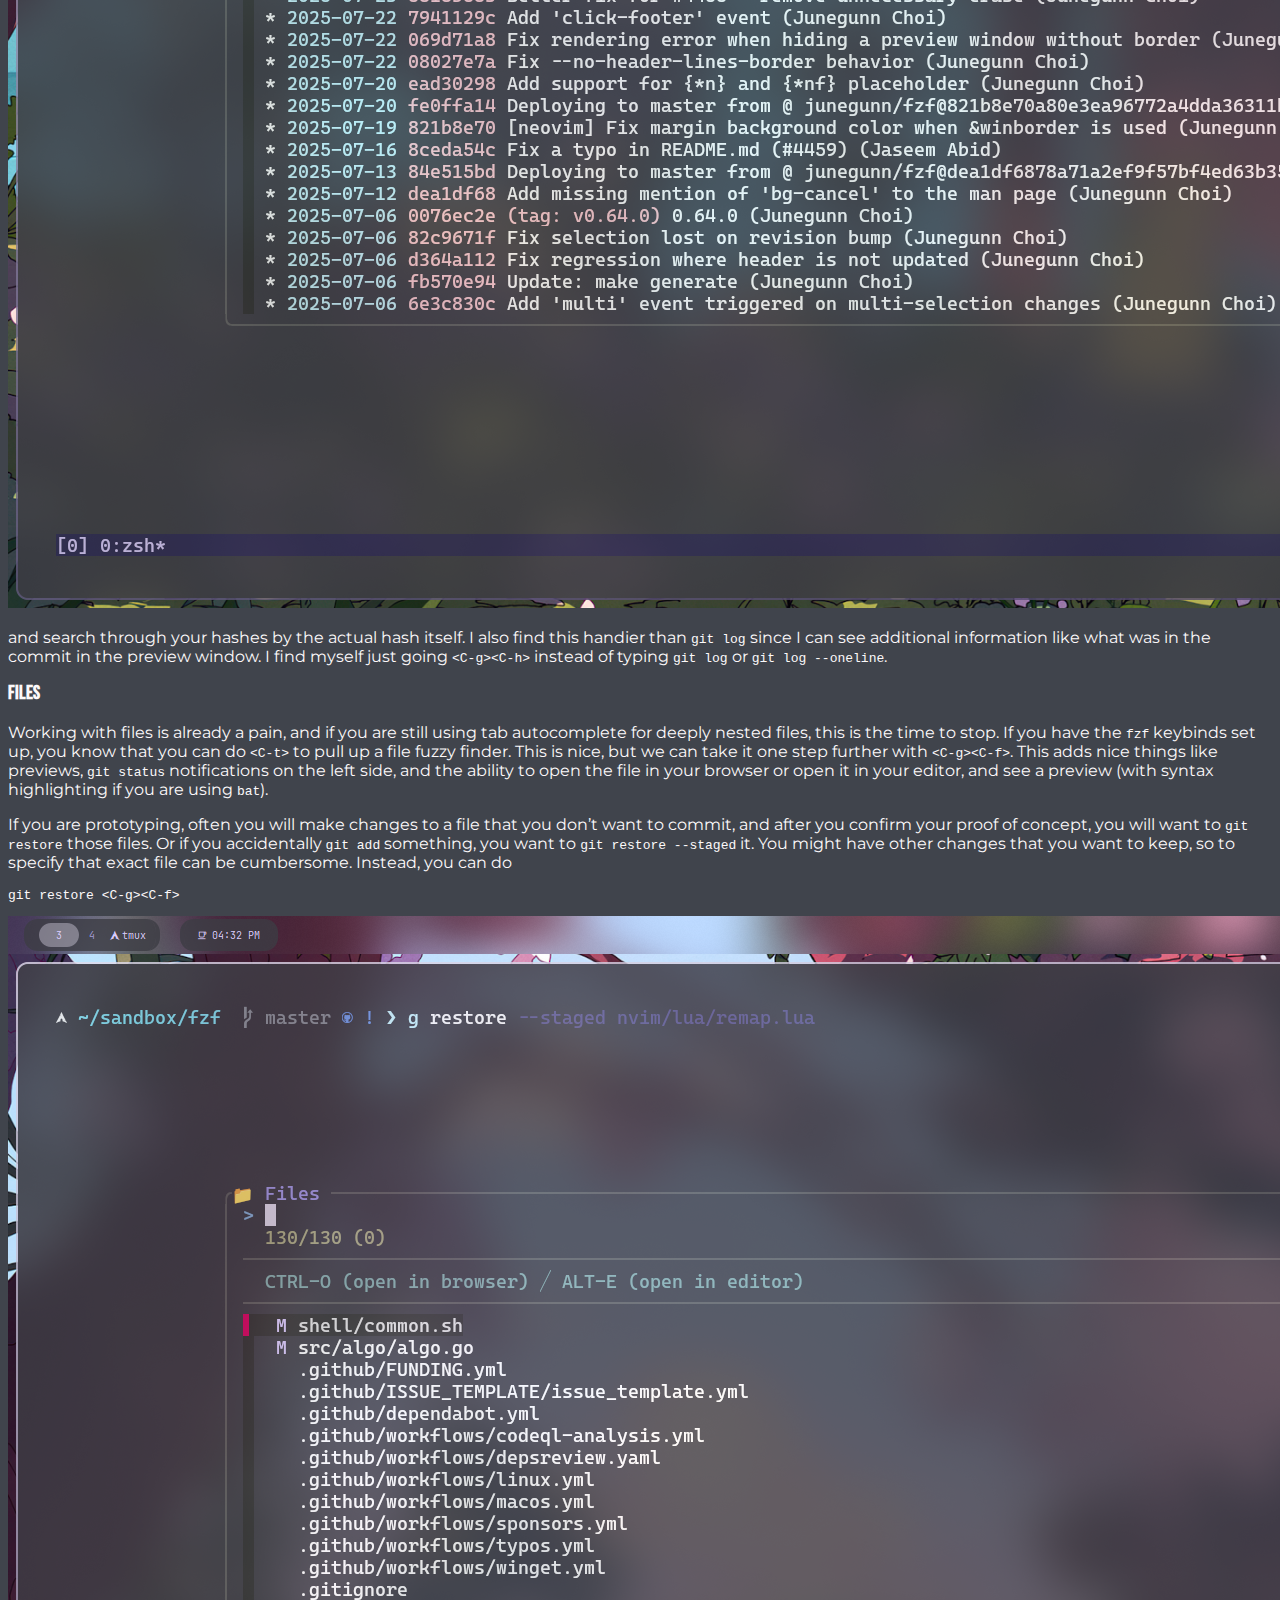
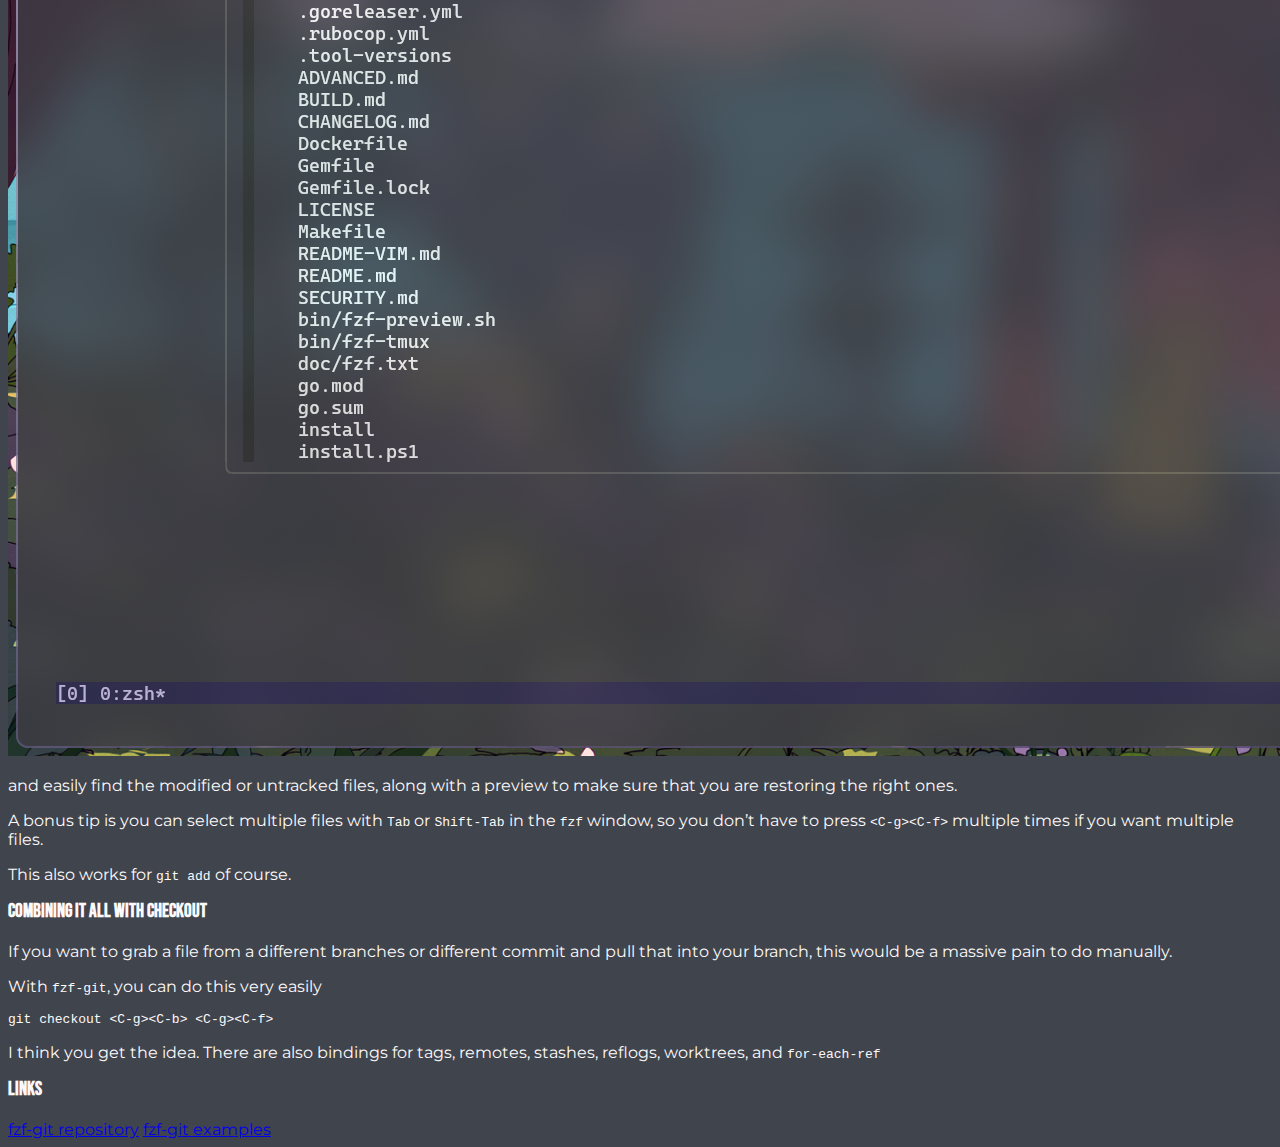
<file: blog/2025/fzf_git_is_amazing.html>
<!DOCTYPE html>
<html>

<head>
    <title>Ethan's Blog</title>
    <meta charset="UTF-8">
    <meta name="description" content="Blog Website for Ethan Rutt">
    <meta name="keywords" content="Portfolio, Blog, Ethan, ethanrutt, HTML, CSS, JavaScript, Python, C++, c++, C, c">
    <meta name="author" content="Ethan Rutt">
    <meta name="viewport" content="width=device-width, initial-scale=1.0">
    <link rel="icon" href="/images/ethan_pixelart.png?" type="image/x-icon">
    <link rel="preconnect" href="https://fonts.googleapis.com">
    <link rel="preconnect" href="https://fonts.gstatic.com" crossorigin>
    <link
        href="https://fonts.googleapis.com/css2?family=Bebas+Neue&family=Montserrat:ital,wght@0,100..900;1,100..900&display=swap"
        rel="stylesheet">
    <link href="/style.css" rel="stylesheet">
    <script src="/script.js"></script>
</head>

<body>
    <div class="navbar">
        <ul>
            <li><a href="/index.html">home</a></li>
            <li><a href="/experience.html">experience</a></li>
            <li><a href="/projects.html">projects</a></li>
            <li><a href="/blog/index.html">blog</a></li>
        </ul>
    </div>

    <h1 style="padding-top: 80px;">FZF Git is Amazing</h1>

    <p>I’m sure you’ve heard of <code>git</code>. I’m not as sure, but still
        pretty sure you’ve heard of <code>fzf</code>. If you haven’t heard of
        <code>fzf</code> then close this tab and go back to whatever you were
        doing before. Maybe look up <code>fzf</code>. Maybe install it and play
        around with it. But this information is not for you until your eyes have
        been opened.
    </p>
    <p>If you have heard of <code>fzf</code>, have you heard of
        <code>fzf-git</code>? Maybe <code>fzf.vim</code> or
        <code>fzf-lua</code>? These are all awesome integrations that make stuff
        easier. I honestly don’t know how I did anything before I had these
        tools.
    </p>
    <h3 id="what-does-this-fix">What Does This Fix?</h3>
    <p>Have you ever typed out something extremely long (😉) in the terminal
        like a commit hash, filename, branch, hit enter, and then was off by one
        character? Maybe you are a little smarter about it and use tab
        autocomplete or copy paste from your browser? There is still a better
        and faster way to do this.</p>
    <p>In a keyboard focused workflow, we want to avoid going to the browser
        to copy and paste stuff like commit hashes or branches. If we have to go
        to the browser to copy two different commit hashes or branches, then we
        have already wasted so much time.</p>
    <p>Instead of that, we can use <code>fzf-git</code>.</p>
    <p>I’m not going to go through the installation and keybinds, all that
        is available in the <a href="https://github.com/junegunn/fzf-git.sh">repository</a>. I am going
        to go through some practical examples of how I use this tool in my
        day-to-day git operations to go <em>blazingly fast</em></p>
    <h3 id="branches">Branches</h3>
    <p>Say your coworker creates a new branch called <code>asdf</code>, and
        you want to check this branch out. This will not be on your branch list
        since it’s not checked out to your system yet, and to explicitly define
        it, you will have to get the branch from remote. This could be something
        like copy pasting it or checking your remotes and copying it from there.
        You will often have to write out <code>origin/branchname</code> or
        something similar.</p>
    <p>With <code>fzf-git</code>, I can do this much easier.</p>
    <div class="sourceCode" id="cb1">
        <pre class="sourceCode sh"><code class="sourceCode bash"><span id="cb1-1"><a href="#cb1-1" aria-hidden="true"
                        tabindex="-1"></a><span class="fu">git</span> switch <span class="at">-t</span> <span
                        class="op">&lt;</span>C-g<span class="op">&gt;&lt;</span>C-b<span
                        class="op">&gt;</span></span></code></pre>
    </div>
    <img src="/images/fzf_git_is_amazing_branches.png">
    <p>This pulls up the <code>Branches</code> picker. I can then press
        <code>&lt;M-a&gt;</code> to show all branches, including branches from
        remote, fuzzy find to my branch, and then hit enter to select it. Now it
        is pasted right in the command. In larger projects we often have a
        naming convention for branches, so they can get rather long and might
        have some boiler plate like a ticket name before the actual branch name,
        i.e. <code>ASDF123-actual-branch-name</code>. Having to type that out is
        a pain, and going to the browser to copy it can also be a pain. I can
        instead just fuzzy find starting with <code>actual-branch-name</code>
        and <code>fzf</code> will find it.
    </p>
    <h3 id="commit-hashes">Commit Hashes</h3>
    <p>This is by far the most useful feature, diffing between commits,
        cherry picking commits, looking at diffs for various commits, and a ton
        more are made super easy with this. You can fuzzy find by commit
        message, and the hash is output with this command, so instead of
        tracking down commit hashes and copy pasting them to the diff command,
        you can just do</p>
    <div class="sourceCode" id="cb2">
        <pre class="sourceCode sh"><code class="sourceCode bash"><span id="cb2-1"><a href="#cb2-1" aria-hidden="true"
                        tabindex="-1"></a><span class="fu">git</span> diff <span class="op">&lt;</span>C-g<span
                        class="op">&gt;&lt;</span>C-h<span class="op">&gt;</span> <span class="op">&lt;</span>C-g<span
                        class="op">&gt;&lt;</span>C-h<span class="op">&gt;</span></span></code></pre>
    </div>
    <img src="/images/fzf_git_is_amazing_hashes.png">
    <p>and search through your hashes by the actual hash itself. I also find
        this handier than <code>git log</code> since I can see additional
        information like what was in the commit in the preview window. I find
        myself just going <code>&lt;C-g&gt;&lt;C-h&gt;</code> instead of typing
        <code>git log</code> or <code>git log --oneline</code>.
    </p>
    <h3 id="files">Files</h3>
    <p>Working with files is already a pain, and if you are still using tab
        autocomplete for deeply nested files, this is the time to stop. If you
        have the <code>fzf</code> keybinds set up, you know that you can do
        <code>&lt;C-t&gt;</code> to pull up a file fuzzy finder. This is nice,
        but we can take it one step further with
        <code>&lt;C-g&gt;&lt;C-f&gt;</code>. This adds nice things like
        previews, <code>git status</code> notifications on the left side, and
        the ability to open the file in your browser or open it in your editor,
        and see a preview (with syntax highlighting if you are using
        <code>bat</code>).
    </p>
    <p>If you are prototyping, often you will make changes to a file that
        you don’t want to commit, and after you confirm your proof of concept,
        you will want to <code>git restore</code> those files. Or if you
        accidentally <code>git add</code> something, you want to
        <code>git restore --staged</code> it. You might have other changes that
        you want to keep, so to specify that exact file can be cumbersome.
        Instead, you can do
    </p>
    <div class="sourceCode" id="cb3">
        <pre class="sourceCode sh"><code class="sourceCode bash"><span id="cb3-1"><a href="#cb3-1" aria-hidden="true"
                        tabindex="-1"></a><span class="fu">git</span> restore <span class="op">&lt;</span>C-g<span
                        class="op">&gt;&lt;</span>C-f<span class="op">&gt;</span></span></code></pre>
    </div>
    <img src="/images/fzf_git_is_amazing_files.png">
    <p>and easily find the modified or untracked files, along with a preview
        to make sure that you are restoring the right ones.</p>
    <p>A bonus tip is you can select multiple files with <code>Tab</code> or
        <code>Shift-Tab</code> in the <code>fzf</code> window, so you don’t have
        to press <code>&lt;C-g&gt;&lt;C-f&gt;</code> multiple times if you want
        multiple files.
    </p>
    <p>This also works for <code>git add</code> of course.</p>
    <h3 id="combining-it-all-with-checkout">Combining It All With
        Checkout</h3>
    <p>If you want to grab a file from a different branches or different
        commit and pull that into your branch, this would be a massive pain to
        do manually.</p>
    <p>With <code>fzf-git</code>, you can do this very easily</p>
    <div class="sourceCode" id="cb4">
        <pre class="sourceCode sh"><code class="sourceCode bash"><span id="cb4-1"><a href="#cb4-1" aria-hidden="true"
                        tabindex="-1"></a><span class="fu">git</span> checkout <span class="op">&lt;</span>C-g<span
                        class="op">&gt;&lt;</span>C-b<span class="op">&gt;</span> <span class="op">&lt;</span>C-g<span
                        class="op">&gt;&lt;</span>C-f<span class="op">&gt;</span></span></code></pre>
    </div>
    <p>I think you get the idea. There are also bindings for tags, remotes,
        stashes, reflogs, worktrees, and <code>for-each-ref</code></p>
    <h3 id="links">Links</h3>
    <a href="https://github.com/junegunn/fzf-git.sh">fzf-git
        repository</a>
    <a href="https://junegunn.github.io/fzf/examples/git/">fzf-git
        examples</a>



</body>

</html>
</file>
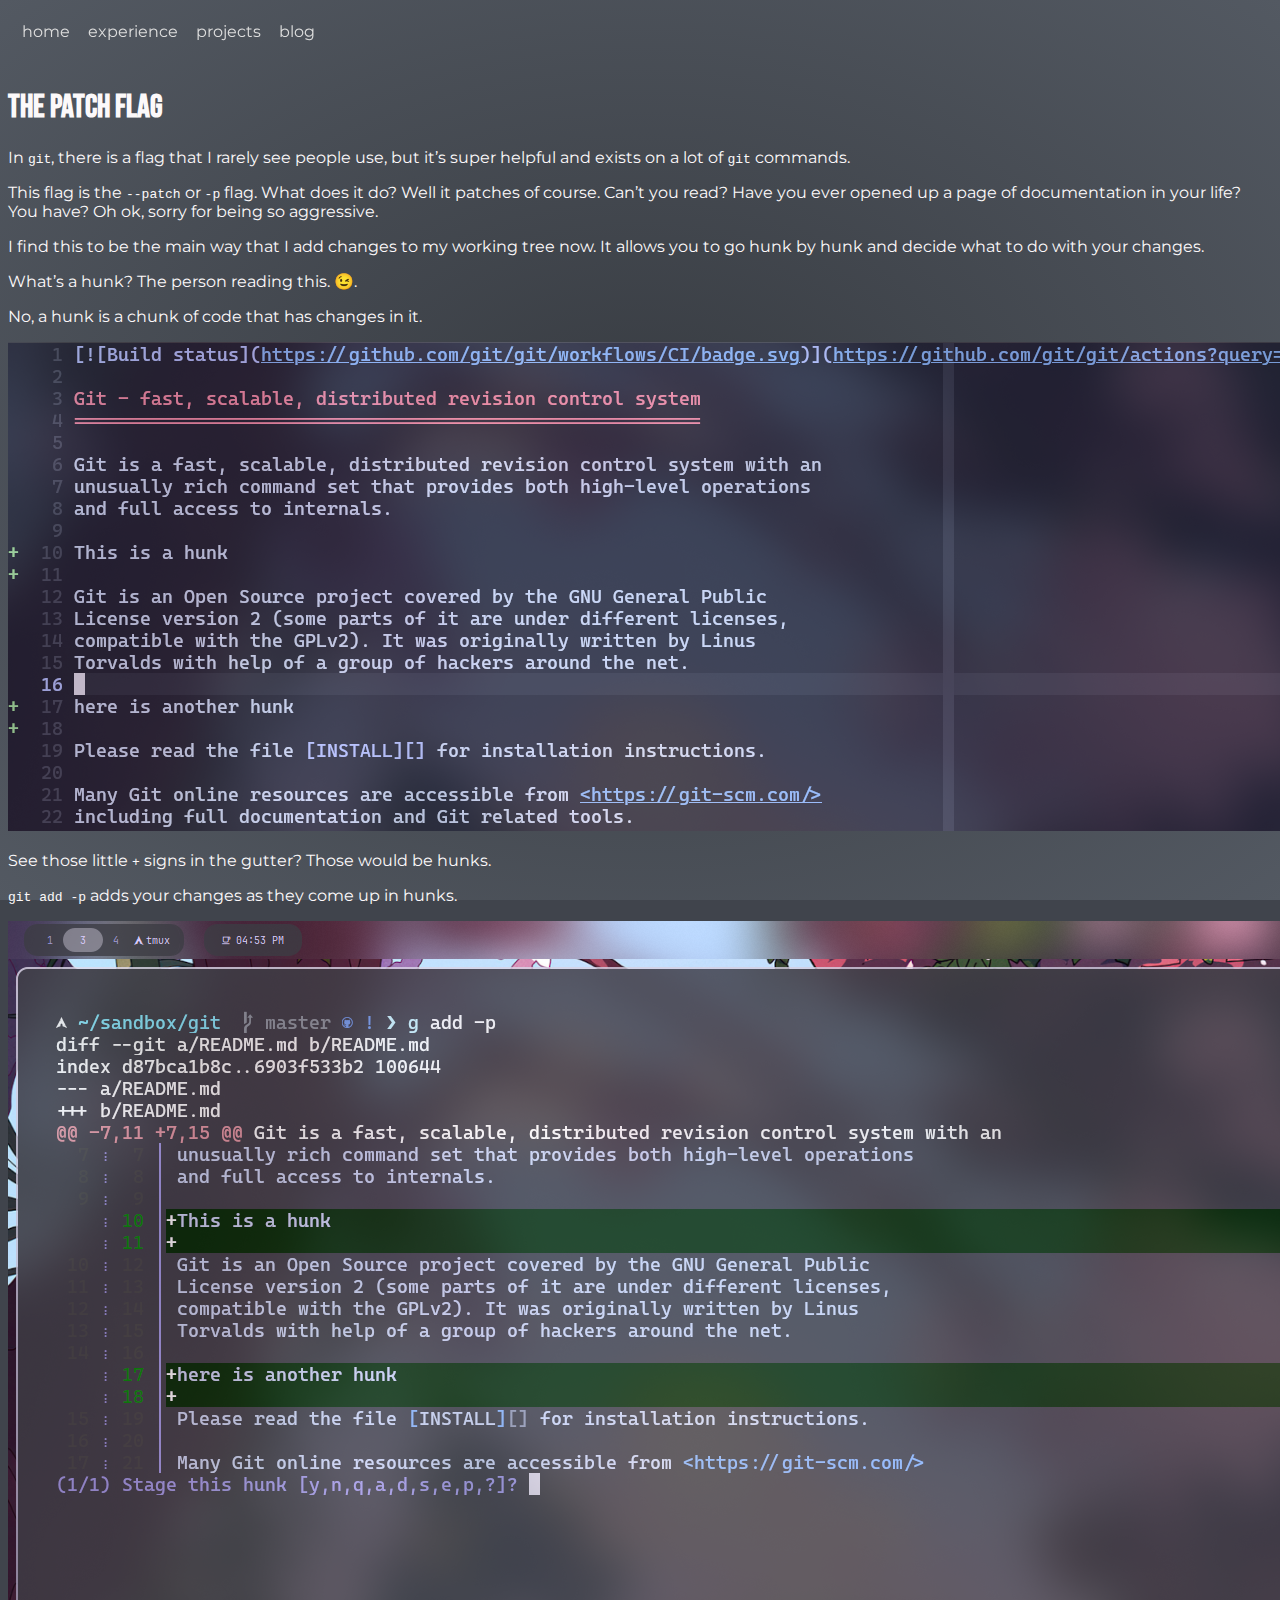
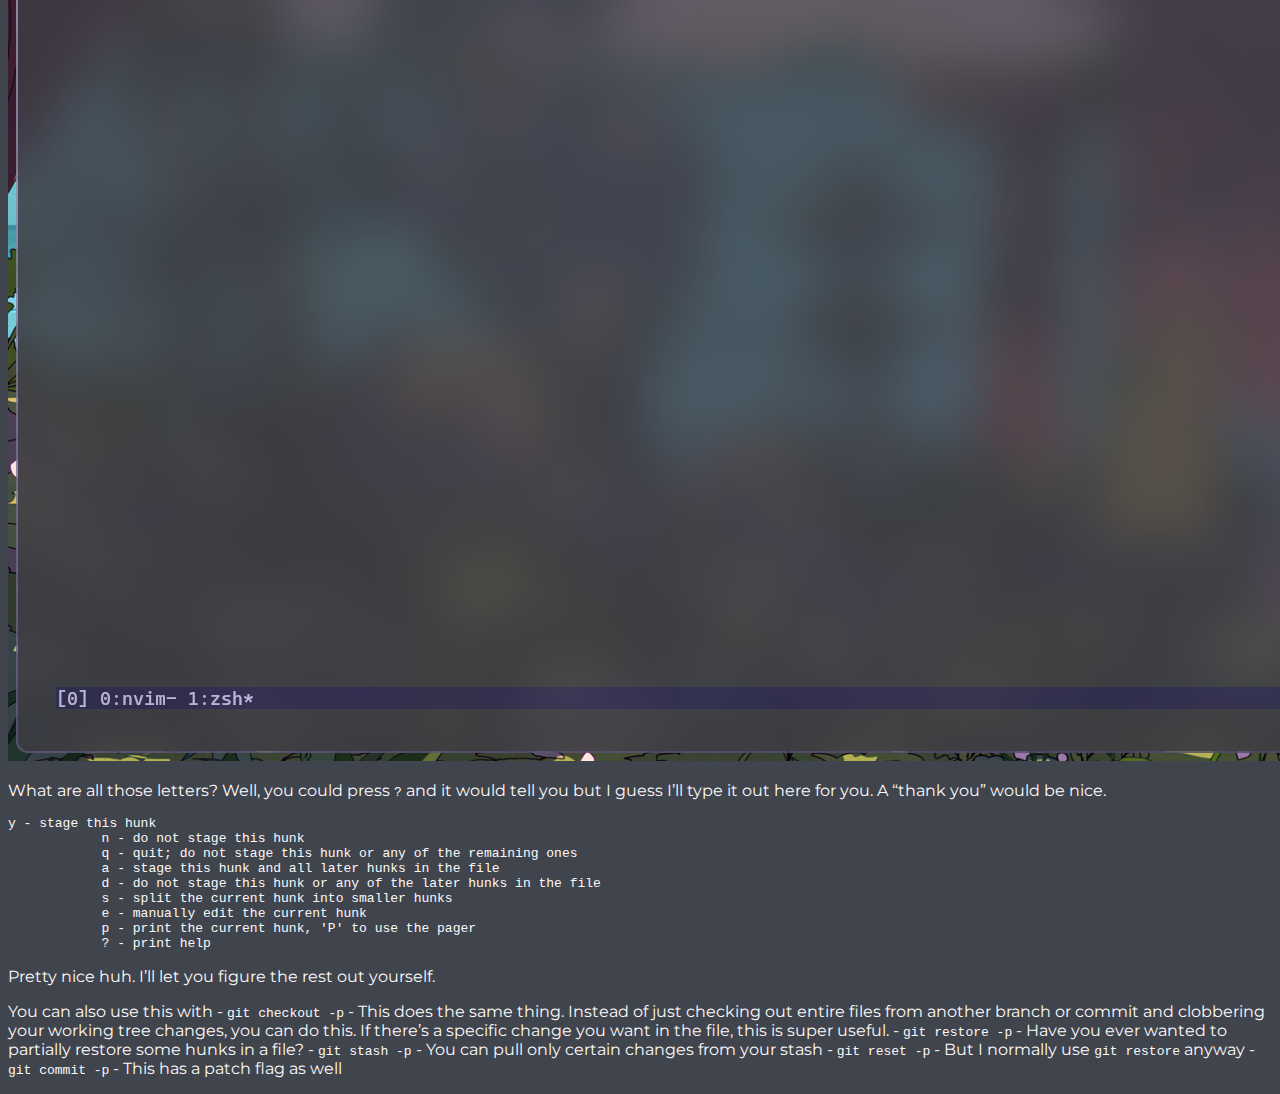
<file: blog/2025/the_patch_flag.html>
<!DOCTYPE html>
<html>

<head>
    <title>Ethan's Blog</title>
    <meta charset="UTF-8">
    <meta name="description" content="Blog Website for Ethan Rutt">
    <meta name="keywords" content="Portfolio, Blog, Ethan, ethanrutt, HTML, CSS, JavaScript, Python, C++, c++, C, c">
    <meta name="author" content="Ethan Rutt">
    <meta name="viewport" content="width=device-width, initial-scale=1.0">
    <link rel="icon" href="/images/ethan_pixelart.png?" type="image/x-icon">
    <link rel="preconnect" href="https://fonts.googleapis.com">
    <link rel="preconnect" href="https://fonts.gstatic.com" crossorigin>
    <link
        href="https://fonts.googleapis.com/css2?family=Bebas+Neue&family=Montserrat:ital,wght@0,100..900;1,100..900&display=swap"
        rel="stylesheet">
    <link href="/style.css" rel="stylesheet">
    <script src="/script.js"></script>
</head>

<body>
    <div class="navbar">
        <ul>
            <li><a href="/index.html">home</a></li>
            <li><a href="/experience.html">experience</a></li>
            <li><a href="/projects.html">projects</a></li>
            <li><a href="/blog/index.html">blog</a></li>
        </ul>
    </div>

    <h1 style="padding-top: 80px;">The Patch Flag</h1>
    <p>In <code>git</code>, there is a flag that I rarely see people use,
        but it’s super helpful and exists on a lot of <code>git</code>
        commands.</p>
    <p>This flag is the <code>--patch</code> or <code>-p</code> flag. What
        does it do? Well it patches of course. Can’t you read? Have you ever
        opened up a page of documentation in your life? You have? Oh ok, sorry
        for being so aggressive.</p>
    <p>I find this to be the main way that I add changes to my working tree
        now. It allows you to go hunk by hunk and decide what to do with your
        changes.</p>
    <p>What’s a hunk? The person reading this. 😉.</p>
    <p>No, a hunk is a chunk of code that has changes in it.</p>
    <img class="blog-img" src="/images/patch_flag_hunk.png">
    <p>See those little <code>+</code> signs in the gutter? Those would be
        hunks.</p>
    <p><code>git add -p</code> adds your changes as they come up in
        hunks.</p>
    <img class="blog-img" src="/images/patch_flag_add.png">
    <p>What are all those letters? Well, you could press <code>?</code> and
        it would tell you but I guess I’ll type it out here for you. A “thank
        you” would be nice.</p>
    <pre><code>y - stage this hunk
            n - do not stage this hunk
            q - quit; do not stage this hunk or any of the remaining ones
            a - stage this hunk and all later hunks in the file
            d - do not stage this hunk or any of the later hunks in the file
            s - split the current hunk into smaller hunks
            e - manually edit the current hunk
            p - print the current hunk, &#39;P&#39; to use the pager
            ? - print help</code></pre>
    <p>Pretty nice huh. I’ll let you figure the rest out yourself.</p>
    <p>You can also use this with - <code>git checkout -p</code> - This does
        the same thing. Instead of just checking out entire files from another
        branch or commit and clobbering your working tree changes, you can do
        this. If there’s a specific change you want in the file, this is super
        useful. - <code>git restore -p</code> - Have you ever wanted to
        partially restore some hunks in a file? - <code>git stash -p</code> -
        You can pull only certain changes from your stash -
        <code>git reset -p</code> - But I normally use <code>git restore</code>
        anyway - <code>git commit -p</code> - This has a patch flag as well
    </p>

</body>

</html>
</file>
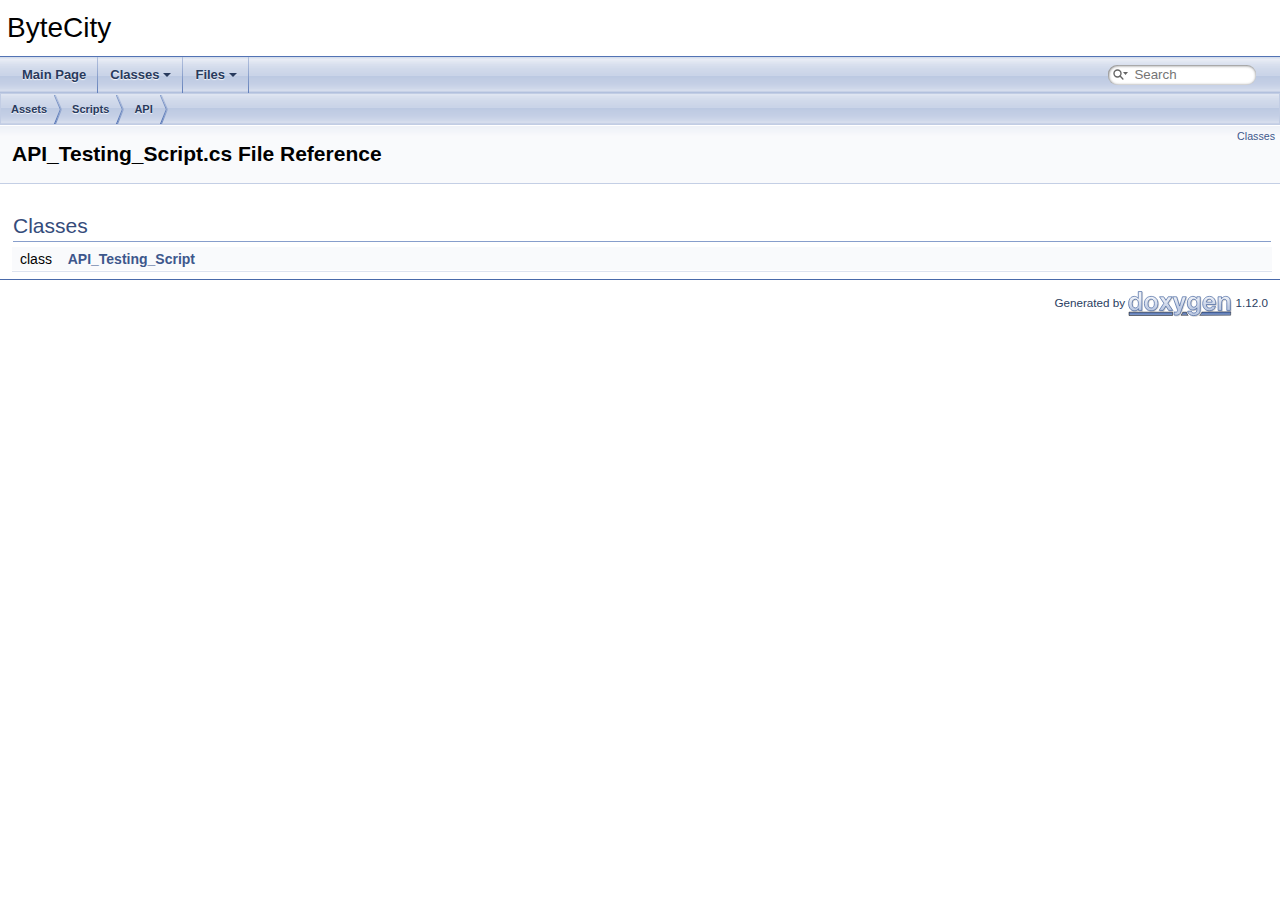
<file: bytecity_docs/html/_a_p_i___testing___script_8cs.html>
<!DOCTYPE html PUBLIC "-//W3C//DTD XHTML 1.0 Transitional//EN" "https://www.w3.org/TR/xhtml1/DTD/xhtml1-transitional.dtd">
<html xmlns="http://www.w3.org/1999/xhtml" lang="en-US">
<head>
<meta http-equiv="Content-Type" content="text/xhtml;charset=UTF-8"/>
<meta http-equiv="X-UA-Compatible" content="IE=11"/>
<meta name="generator" content="Doxygen 1.12.0"/>
<meta name="viewport" content="width=device-width, initial-scale=1"/>
<title>ByteCity: Assets/Scripts/API/API_Testing_Script.cs File Reference</title>
<link href="tabs.css" rel="stylesheet" type="text/css"/>
<script type="text/javascript" src="jquery.js"></script>
<script type="text/javascript" src="dynsections.js"></script>
<script type="text/javascript" src="clipboard.js"></script>
<link href="navtree.css" rel="stylesheet" type="text/css"/>
<script type="text/javascript" src="resize.js"></script>
<script type="text/javascript" src="cookie.js"></script>
<link href="search/search.css" rel="stylesheet" type="text/css"/>
<script type="text/javascript" src="search/searchdata.js"></script>
<script type="text/javascript" src="search/search.js"></script>
<link href="doxygen.css" rel="stylesheet" type="text/css" />
</head>
<body>
<div id="top"><!-- do not remove this div, it is closed by doxygen! -->
<div id="titlearea">
<table cellspacing="0" cellpadding="0">
 <tbody>
 <tr id="projectrow">
  <td id="projectalign">
   <div id="projectname">ByteCity
   </div>
  </td>
 </tr>
 </tbody>
</table>
</div>
<!-- end header part -->
<!-- Generated by Doxygen 1.12.0 -->
<script type="text/javascript">
/* @license magnet:?xt=urn:btih:d3d9a9a6595521f9666a5e94cc830dab83b65699&amp;dn=expat.txt MIT */
var searchBox = new SearchBox("searchBox", "search/",'.html');
/* @license-end */
</script>
<script type="text/javascript">
/* @license magnet:?xt=urn:btih:d3d9a9a6595521f9666a5e94cc830dab83b65699&amp;dn=expat.txt MIT */
$(function() { codefold.init(0); });
/* @license-end */
</script>
<script type="text/javascript" src="menudata.js"></script>
<script type="text/javascript" src="menu.js"></script>
<script type="text/javascript">
/* @license magnet:?xt=urn:btih:d3d9a9a6595521f9666a5e94cc830dab83b65699&amp;dn=expat.txt MIT */
$(function() {
  initMenu('',true,false,'search.php','Search',false);
  $(function() { init_search(); });
});
/* @license-end */
</script>
<div id="main-nav"></div>
<script type="text/javascript">
/* @license magnet:?xt=urn:btih:d3d9a9a6595521f9666a5e94cc830dab83b65699&amp;dn=expat.txt MIT */
$(function(){ initResizable(false); });
/* @license-end */
</script>
<!-- window showing the filter options -->
<div id="MSearchSelectWindow"
     onmouseover="return searchBox.OnSearchSelectShow()"
     onmouseout="return searchBox.OnSearchSelectHide()"
     onkeydown="return searchBox.OnSearchSelectKey(event)">
</div>

<!-- iframe showing the search results (closed by default) -->
<div id="MSearchResultsWindow">
<div id="MSearchResults">
<div class="SRPage">
<div id="SRIndex">
<div id="SRResults"></div>
<div class="SRStatus" id="Loading">Loading...</div>
<div class="SRStatus" id="Searching">Searching...</div>
<div class="SRStatus" id="NoMatches">No Matches</div>
</div>
</div>
</div>
</div>

<div id="nav-path" class="navpath">
  <ul>
<li class="navelem"><a class="el" href="dir_84bbf7b3c7f28a5a18725745e1505219.html">Assets</a></li><li class="navelem"><a class="el" href="dir_f13b41af88cf68434578284aaf699e39.html">Scripts</a></li><li class="navelem"><a class="el" href="dir_479e491260c3b5569fdbea0ec60d7ca2.html">API</a></li>  </ul>
</div>
</div><!-- top -->
<div id="doc-content">
<div class="header">
  <div class="summary">
<a href="#nested-classes">Classes</a>  </div>
  <div class="headertitle"><div class="title">API_Testing_Script.cs File Reference</div></div>
</div><!--header-->
<div class="contents">
<table class="memberdecls">
<tr class="heading"><td colspan="2"><h2 class="groupheader"><a id="nested-classes" name="nested-classes"></a>
Classes</h2></td></tr>
<tr class="memitem:"><td class="memItemLeft" align="right" valign="top">class &#160;</td><td class="memItemRight" valign="bottom"><a class="el" href="class_a_p_i___testing___script.html">API_Testing_Script</a></td></tr>
<tr class="separator:"><td class="memSeparator" colspan="2">&#160;</td></tr>
</table>
</div><!-- contents -->
<!-- start footer part -->
<hr class="footer"/><address class="footer"><small>
Generated by&#160;<a href="https://www.doxygen.org/index.html"><img class="footer" src="doxygen.svg" width="104" height="31" alt="doxygen"/></a> 1.12.0
</small></address>
</div><!-- doc-content -->
</body>
</html>
</file>
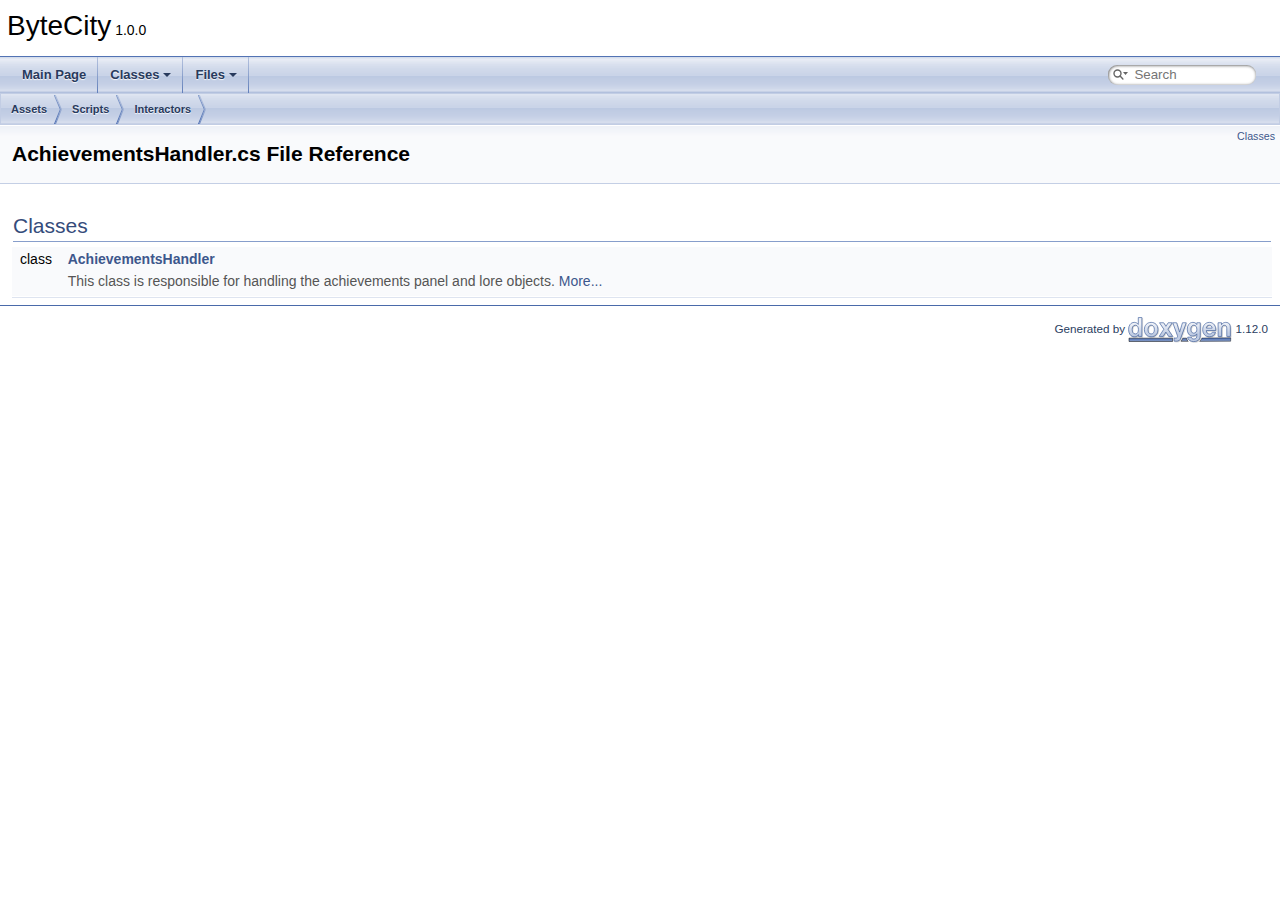
<file: bytecity_docs/html/_achievements_handler_8cs.html>
<!DOCTYPE html PUBLIC "-//W3C//DTD XHTML 1.0 Transitional//EN" "https://www.w3.org/TR/xhtml1/DTD/xhtml1-transitional.dtd">
<html xmlns="http://www.w3.org/1999/xhtml" lang="en-US">
<head>
<meta http-equiv="Content-Type" content="text/xhtml;charset=UTF-8"/>
<meta http-equiv="X-UA-Compatible" content="IE=11"/>
<meta name="generator" content="Doxygen 1.12.0"/>
<meta name="viewport" content="width=device-width, initial-scale=1"/>
<title>ByteCity: Assets/Scripts/Interactors/AchievementsHandler.cs File Reference</title>
<link rel="icon" href="robot_happy_escaled.png" type="image/x-icon" />
<link href="tabs.css" rel="stylesheet" type="text/css"/>
<script type="text/javascript" src="jquery.js"></script>
<script type="text/javascript" src="dynsections.js"></script>
<script type="text/javascript" src="clipboard.js"></script>
<link href="navtree.css" rel="stylesheet" type="text/css"/>
<script type="text/javascript" src="resize.js"></script>
<script type="text/javascript" src="cookie.js"></script>
<link href="search/search.css" rel="stylesheet" type="text/css"/>
<script type="text/javascript" src="search/searchdata.js"></script>
<script type="text/javascript" src="search/search.js"></script>
<link href="doxygen.css" rel="stylesheet" type="text/css" />
</head>
<body>
<div id="top"><!-- do not remove this div, it is closed by doxygen! -->
<div id="titlearea">
<table cellspacing="0" cellpadding="0">
 <tbody>
 <tr id="projectrow">
  <td id="projectalign">
   <div id="projectname">ByteCity<span id="projectnumber">&#160;1.0.0</span>
   </div>
  </td>
 </tr>
 </tbody>
</table>
</div>
<!-- end header part -->
<!-- Generated by Doxygen 1.12.0 -->
<script type="text/javascript">
/* @license magnet:?xt=urn:btih:d3d9a9a6595521f9666a5e94cc830dab83b65699&amp;dn=expat.txt MIT */
var searchBox = new SearchBox("searchBox", "search/",'.html');
/* @license-end */
</script>
<script type="text/javascript">
/* @license magnet:?xt=urn:btih:d3d9a9a6595521f9666a5e94cc830dab83b65699&amp;dn=expat.txt MIT */
$(function() { codefold.init(0); });
/* @license-end */
</script>
<script type="text/javascript" src="menudata.js"></script>
<script type="text/javascript" src="menu.js"></script>
<script type="text/javascript">
/* @license magnet:?xt=urn:btih:d3d9a9a6595521f9666a5e94cc830dab83b65699&amp;dn=expat.txt MIT */
$(function() {
  initMenu('',true,false,'search.php','Search',false);
  $(function() { init_search(); });
});
/* @license-end */
</script>
<div id="main-nav"></div>
<script type="text/javascript">
/* @license magnet:?xt=urn:btih:d3d9a9a6595521f9666a5e94cc830dab83b65699&amp;dn=expat.txt MIT */
$(function(){ initResizable(false); });
/* @license-end */
</script>
<!-- window showing the filter options -->
<div id="MSearchSelectWindow"
     onmouseover="return searchBox.OnSearchSelectShow()"
     onmouseout="return searchBox.OnSearchSelectHide()"
     onkeydown="return searchBox.OnSearchSelectKey(event)">
</div>

<!-- iframe showing the search results (closed by default) -->
<div id="MSearchResultsWindow">
<div id="MSearchResults">
<div class="SRPage">
<div id="SRIndex">
<div id="SRResults"></div>
<div class="SRStatus" id="Loading">Loading...</div>
<div class="SRStatus" id="Searching">Searching...</div>
<div class="SRStatus" id="NoMatches">No Matches</div>
</div>
</div>
</div>
</div>

<div id="nav-path" class="navpath">
  <ul>
<li class="navelem"><a class="el" href="dir_84bbf7b3c7f28a5a18725745e1505219.html">Assets</a></li><li class="navelem"><a class="el" href="dir_f13b41af88cf68434578284aaf699e39.html">Scripts</a></li><li class="navelem"><a class="el" href="dir_ccd88a5612ecd2c6c9c65887c2c8e1d7.html">Interactors</a></li>  </ul>
</div>
</div><!-- top -->
<div id="doc-content">
<div class="header">
  <div class="summary">
<a href="#nested-classes">Classes</a>  </div>
  <div class="headertitle"><div class="title">AchievementsHandler.cs File Reference</div></div>
</div><!--header-->
<div class="contents">
<table class="memberdecls">
<tr class="heading"><td colspan="2"><h2 class="groupheader"><a id="nested-classes" name="nested-classes"></a>
Classes</h2></td></tr>
<tr class="memitem:"><td class="memItemLeft" align="right" valign="top">class &#160;</td><td class="memItemRight" valign="bottom"><a class="el" href="class_achievements_handler.html">AchievementsHandler</a></td></tr>
<tr class="memdesc:"><td class="mdescLeft">&#160;</td><td class="mdescRight">This class is responsible for handling the achievements panel and lore objects.  <a href="class_achievements_handler.html#details">More...</a><br /></td></tr>
<tr class="separator:"><td class="memSeparator" colspan="2">&#160;</td></tr>
</table>
</div><!-- contents -->
<!-- start footer part -->
<hr class="footer"/><address class="footer"><small>
Generated by&#160;<a href="https://www.doxygen.org/index.html"><img class="footer" src="doxygen.svg" width="104" height="31" alt="doxygen"/></a> 1.12.0
</small></address>
</div><!-- doc-content -->
</body>
</html>
</file>
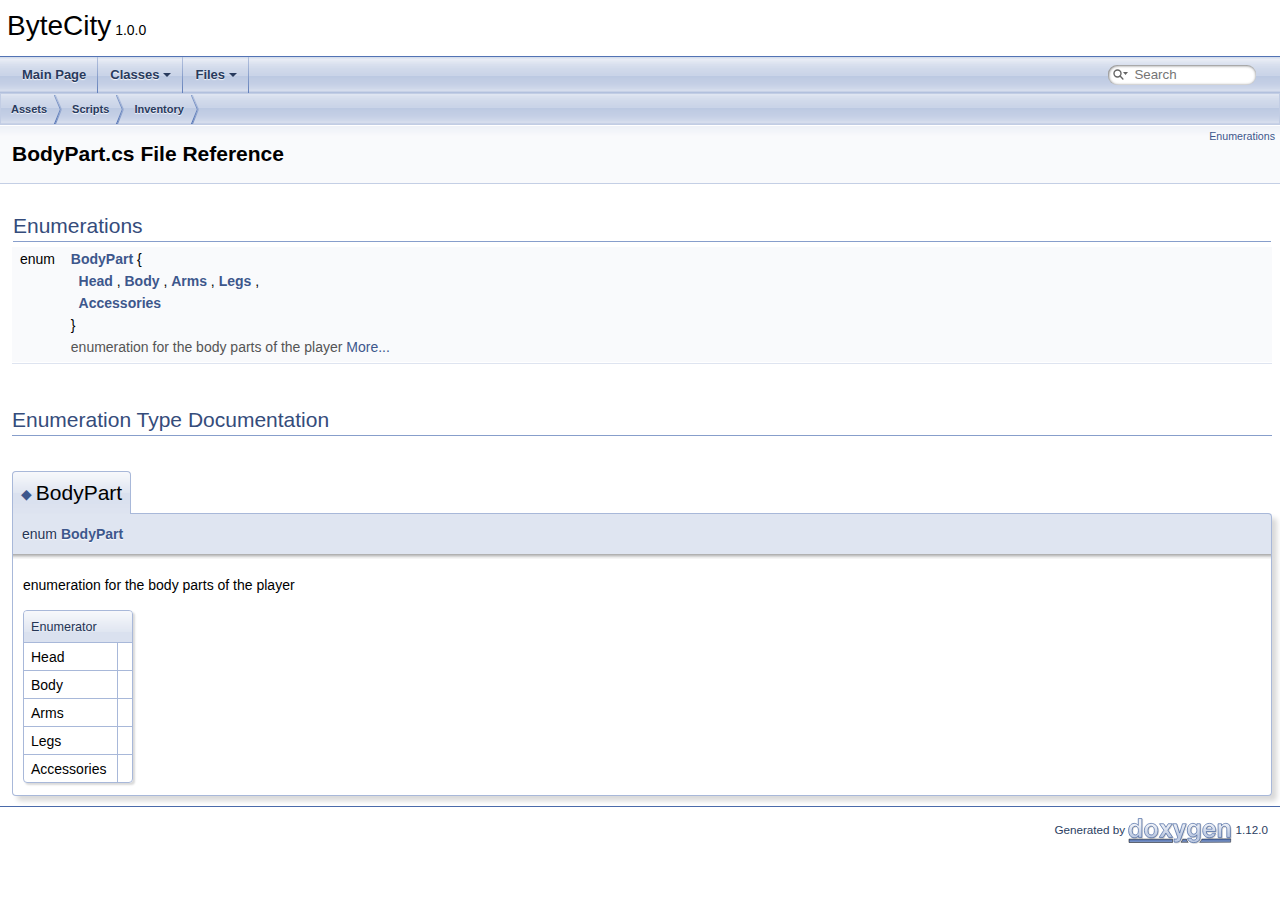
<file: bytecity_docs/html/_body_part_8cs.html>
<!DOCTYPE html PUBLIC "-//W3C//DTD XHTML 1.0 Transitional//EN" "https://www.w3.org/TR/xhtml1/DTD/xhtml1-transitional.dtd">
<html xmlns="http://www.w3.org/1999/xhtml" lang="en-US">
<head>
<meta http-equiv="Content-Type" content="text/xhtml;charset=UTF-8"/>
<meta http-equiv="X-UA-Compatible" content="IE=11"/>
<meta name="generator" content="Doxygen 1.12.0"/>
<meta name="viewport" content="width=device-width, initial-scale=1"/>
<title>ByteCity: Assets/Scripts/Inventory/BodyPart.cs File Reference</title>
<link rel="icon" href="robot_happy_escaled.png" type="image/x-icon" />
<link href="tabs.css" rel="stylesheet" type="text/css"/>
<script type="text/javascript" src="jquery.js"></script>
<script type="text/javascript" src="dynsections.js"></script>
<script type="text/javascript" src="clipboard.js"></script>
<link href="navtree.css" rel="stylesheet" type="text/css"/>
<script type="text/javascript" src="resize.js"></script>
<script type="text/javascript" src="cookie.js"></script>
<link href="search/search.css" rel="stylesheet" type="text/css"/>
<script type="text/javascript" src="search/searchdata.js"></script>
<script type="text/javascript" src="search/search.js"></script>
<link href="doxygen.css" rel="stylesheet" type="text/css" />
</head>
<body>
<div id="top"><!-- do not remove this div, it is closed by doxygen! -->
<div id="titlearea">
<table cellspacing="0" cellpadding="0">
 <tbody>
 <tr id="projectrow">
  <td id="projectalign">
   <div id="projectname">ByteCity<span id="projectnumber">&#160;1.0.0</span>
   </div>
  </td>
 </tr>
 </tbody>
</table>
</div>
<!-- end header part -->
<!-- Generated by Doxygen 1.12.0 -->
<script type="text/javascript">
/* @license magnet:?xt=urn:btih:d3d9a9a6595521f9666a5e94cc830dab83b65699&amp;dn=expat.txt MIT */
var searchBox = new SearchBox("searchBox", "search/",'.html');
/* @license-end */
</script>
<script type="text/javascript">
/* @license magnet:?xt=urn:btih:d3d9a9a6595521f9666a5e94cc830dab83b65699&amp;dn=expat.txt MIT */
$(function() { codefold.init(0); });
/* @license-end */
</script>
<script type="text/javascript" src="menudata.js"></script>
<script type="text/javascript" src="menu.js"></script>
<script type="text/javascript">
/* @license magnet:?xt=urn:btih:d3d9a9a6595521f9666a5e94cc830dab83b65699&amp;dn=expat.txt MIT */
$(function() {
  initMenu('',true,false,'search.php','Search',false);
  $(function() { init_search(); });
});
/* @license-end */
</script>
<div id="main-nav"></div>
<script type="text/javascript">
/* @license magnet:?xt=urn:btih:d3d9a9a6595521f9666a5e94cc830dab83b65699&amp;dn=expat.txt MIT */
$(function(){ initResizable(false); });
/* @license-end */
</script>
<!-- window showing the filter options -->
<div id="MSearchSelectWindow"
     onmouseover="return searchBox.OnSearchSelectShow()"
     onmouseout="return searchBox.OnSearchSelectHide()"
     onkeydown="return searchBox.OnSearchSelectKey(event)">
</div>

<!-- iframe showing the search results (closed by default) -->
<div id="MSearchResultsWindow">
<div id="MSearchResults">
<div class="SRPage">
<div id="SRIndex">
<div id="SRResults"></div>
<div class="SRStatus" id="Loading">Loading...</div>
<div class="SRStatus" id="Searching">Searching...</div>
<div class="SRStatus" id="NoMatches">No Matches</div>
</div>
</div>
</div>
</div>

<div id="nav-path" class="navpath">
  <ul>
<li class="navelem"><a class="el" href="dir_84bbf7b3c7f28a5a18725745e1505219.html">Assets</a></li><li class="navelem"><a class="el" href="dir_f13b41af88cf68434578284aaf699e39.html">Scripts</a></li><li class="navelem"><a class="el" href="dir_7ed88aacee639700c1de979c127343ab.html">Inventory</a></li>  </ul>
</div>
</div><!-- top -->
<div id="doc-content">
<div class="header">
  <div class="summary">
<a href="#enum-members">Enumerations</a>  </div>
  <div class="headertitle"><div class="title">BodyPart.cs File Reference</div></div>
</div><!--header-->
<div class="contents">
<table class="memberdecls">
<tr class="heading"><td colspan="2"><h2 class="groupheader"><a id="enum-members" name="enum-members"></a>
Enumerations</h2></td></tr>
<tr class="memitem:a7a4875f2b53773a016c13bcfc2a55ac3" id="r_a7a4875f2b53773a016c13bcfc2a55ac3"><td class="memItemLeft" align="right" valign="top">enum &#160;</td><td class="memItemRight" valign="bottom"><a class="el" href="#a7a4875f2b53773a016c13bcfc2a55ac3">BodyPart</a> { <br />
&#160;&#160;<a class="el" href="#a7a4875f2b53773a016c13bcfc2a55ac3a98921133d10fbdb0fb6dbb7b2648befe">Head</a>
, <a class="el" href="#a7a4875f2b53773a016c13bcfc2a55ac3aac101b32dda4448cf13a93fe283dddd8">Body</a>
, <a class="el" href="#a7a4875f2b53773a016c13bcfc2a55ac3a4b9b1c96867f6fbd045f7b450e87b8c6">Arms</a>
, <a class="el" href="#a7a4875f2b53773a016c13bcfc2a55ac3a48423a9049b3065103ef1026a5fa08e5">Legs</a>
, <br />
&#160;&#160;<a class="el" href="#a7a4875f2b53773a016c13bcfc2a55ac3a98edb85b00d9527ad5acebe451b3fae6">Accessories</a>
<br />
 }</td></tr>
<tr class="memdesc:a7a4875f2b53773a016c13bcfc2a55ac3"><td class="mdescLeft">&#160;</td><td class="mdescRight">enumeration for the body parts of the player  <a href="#a7a4875f2b53773a016c13bcfc2a55ac3">More...</a><br /></td></tr>
<tr class="separator:a7a4875f2b53773a016c13bcfc2a55ac3"><td class="memSeparator" colspan="2">&#160;</td></tr>
</table>
<h2 class="groupheader">Enumeration Type Documentation</h2>
<a id="a7a4875f2b53773a016c13bcfc2a55ac3" name="a7a4875f2b53773a016c13bcfc2a55ac3"></a>
<h2 class="memtitle"><span class="permalink"><a href="#a7a4875f2b53773a016c13bcfc2a55ac3">&#9670;&#160;</a></span>BodyPart</h2>

<div class="memitem">
<div class="memproto">
      <table class="memname">
        <tr>
          <td class="memname">enum <a class="el" href="#a7a4875f2b53773a016c13bcfc2a55ac3">BodyPart</a></td>
        </tr>
      </table>
</div><div class="memdoc">

<p>enumeration for the body parts of the player </p>
<table class="fieldtable">
<tr><th colspan="2">Enumerator</th></tr><tr><td class="fieldname"><a id="a7a4875f2b53773a016c13bcfc2a55ac3a98921133d10fbdb0fb6dbb7b2648befe" name="a7a4875f2b53773a016c13bcfc2a55ac3a98921133d10fbdb0fb6dbb7b2648befe"></a>Head&#160;</td><td class="fielddoc"></td></tr>
<tr><td class="fieldname"><a id="a7a4875f2b53773a016c13bcfc2a55ac3aac101b32dda4448cf13a93fe283dddd8" name="a7a4875f2b53773a016c13bcfc2a55ac3aac101b32dda4448cf13a93fe283dddd8"></a>Body&#160;</td><td class="fielddoc"></td></tr>
<tr><td class="fieldname"><a id="a7a4875f2b53773a016c13bcfc2a55ac3a4b9b1c96867f6fbd045f7b450e87b8c6" name="a7a4875f2b53773a016c13bcfc2a55ac3a4b9b1c96867f6fbd045f7b450e87b8c6"></a>Arms&#160;</td><td class="fielddoc"></td></tr>
<tr><td class="fieldname"><a id="a7a4875f2b53773a016c13bcfc2a55ac3a48423a9049b3065103ef1026a5fa08e5" name="a7a4875f2b53773a016c13bcfc2a55ac3a48423a9049b3065103ef1026a5fa08e5"></a>Legs&#160;</td><td class="fielddoc"></td></tr>
<tr><td class="fieldname"><a id="a7a4875f2b53773a016c13bcfc2a55ac3a98edb85b00d9527ad5acebe451b3fae6" name="a7a4875f2b53773a016c13bcfc2a55ac3a98edb85b00d9527ad5acebe451b3fae6"></a>Accessories&#160;</td><td class="fielddoc"></td></tr>
</table>

</div>
</div>
</div><!-- contents -->
<!-- start footer part -->
<hr class="footer"/><address class="footer"><small>
Generated by&#160;<a href="https://www.doxygen.org/index.html"><img class="footer" src="doxygen.svg" width="104" height="31" alt="doxygen"/></a> 1.12.0
</small></address>
</div><!-- doc-content -->
</body>
</html>
</file>
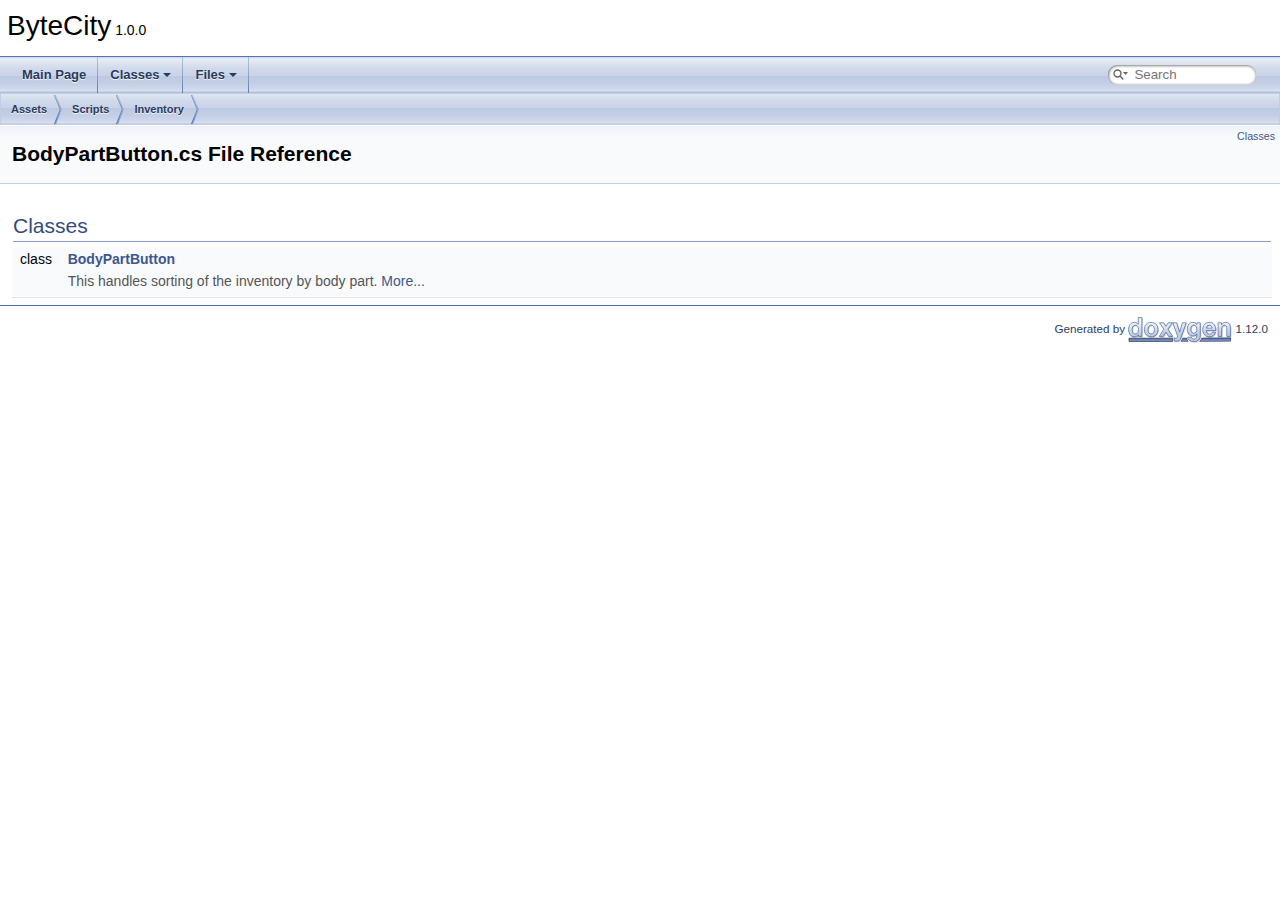
<file: bytecity_docs/html/_body_part_button_8cs.html>
<!DOCTYPE html PUBLIC "-//W3C//DTD XHTML 1.0 Transitional//EN" "https://www.w3.org/TR/xhtml1/DTD/xhtml1-transitional.dtd">
<html xmlns="http://www.w3.org/1999/xhtml" lang="en-US">
<head>
<meta http-equiv="Content-Type" content="text/xhtml;charset=UTF-8"/>
<meta http-equiv="X-UA-Compatible" content="IE=11"/>
<meta name="generator" content="Doxygen 1.12.0"/>
<meta name="viewport" content="width=device-width, initial-scale=1"/>
<title>ByteCity: Assets/Scripts/Inventory/BodyPartButton.cs File Reference</title>
<link rel="icon" href="robot_happy_escaled.png" type="image/x-icon" />
<link href="tabs.css" rel="stylesheet" type="text/css"/>
<script type="text/javascript" src="jquery.js"></script>
<script type="text/javascript" src="dynsections.js"></script>
<script type="text/javascript" src="clipboard.js"></script>
<link href="navtree.css" rel="stylesheet" type="text/css"/>
<script type="text/javascript" src="resize.js"></script>
<script type="text/javascript" src="cookie.js"></script>
<link href="search/search.css" rel="stylesheet" type="text/css"/>
<script type="text/javascript" src="search/searchdata.js"></script>
<script type="text/javascript" src="search/search.js"></script>
<link href="doxygen.css" rel="stylesheet" type="text/css" />
</head>
<body>
<div id="top"><!-- do not remove this div, it is closed by doxygen! -->
<div id="titlearea">
<table cellspacing="0" cellpadding="0">
 <tbody>
 <tr id="projectrow">
  <td id="projectalign">
   <div id="projectname">ByteCity<span id="projectnumber">&#160;1.0.0</span>
   </div>
  </td>
 </tr>
 </tbody>
</table>
</div>
<!-- end header part -->
<!-- Generated by Doxygen 1.12.0 -->
<script type="text/javascript">
/* @license magnet:?xt=urn:btih:d3d9a9a6595521f9666a5e94cc830dab83b65699&amp;dn=expat.txt MIT */
var searchBox = new SearchBox("searchBox", "search/",'.html');
/* @license-end */
</script>
<script type="text/javascript">
/* @license magnet:?xt=urn:btih:d3d9a9a6595521f9666a5e94cc830dab83b65699&amp;dn=expat.txt MIT */
$(function() { codefold.init(0); });
/* @license-end */
</script>
<script type="text/javascript" src="menudata.js"></script>
<script type="text/javascript" src="menu.js"></script>
<script type="text/javascript">
/* @license magnet:?xt=urn:btih:d3d9a9a6595521f9666a5e94cc830dab83b65699&amp;dn=expat.txt MIT */
$(function() {
  initMenu('',true,false,'search.php','Search',false);
  $(function() { init_search(); });
});
/* @license-end */
</script>
<div id="main-nav"></div>
<script type="text/javascript">
/* @license magnet:?xt=urn:btih:d3d9a9a6595521f9666a5e94cc830dab83b65699&amp;dn=expat.txt MIT */
$(function(){ initResizable(false); });
/* @license-end */
</script>
<!-- window showing the filter options -->
<div id="MSearchSelectWindow"
     onmouseover="return searchBox.OnSearchSelectShow()"
     onmouseout="return searchBox.OnSearchSelectHide()"
     onkeydown="return searchBox.OnSearchSelectKey(event)">
</div>

<!-- iframe showing the search results (closed by default) -->
<div id="MSearchResultsWindow">
<div id="MSearchResults">
<div class="SRPage">
<div id="SRIndex">
<div id="SRResults"></div>
<div class="SRStatus" id="Loading">Loading...</div>
<div class="SRStatus" id="Searching">Searching...</div>
<div class="SRStatus" id="NoMatches">No Matches</div>
</div>
</div>
</div>
</div>

<div id="nav-path" class="navpath">
  <ul>
<li class="navelem"><a class="el" href="dir_84bbf7b3c7f28a5a18725745e1505219.html">Assets</a></li><li class="navelem"><a class="el" href="dir_f13b41af88cf68434578284aaf699e39.html">Scripts</a></li><li class="navelem"><a class="el" href="dir_7ed88aacee639700c1de979c127343ab.html">Inventory</a></li>  </ul>
</div>
</div><!-- top -->
<div id="doc-content">
<div class="header">
  <div class="summary">
<a href="#nested-classes">Classes</a>  </div>
  <div class="headertitle"><div class="title">BodyPartButton.cs File Reference</div></div>
</div><!--header-->
<div class="contents">
<table class="memberdecls">
<tr class="heading"><td colspan="2"><h2 class="groupheader"><a id="nested-classes" name="nested-classes"></a>
Classes</h2></td></tr>
<tr class="memitem:"><td class="memItemLeft" align="right" valign="top">class &#160;</td><td class="memItemRight" valign="bottom"><a class="el" href="class_body_part_button.html">BodyPartButton</a></td></tr>
<tr class="memdesc:"><td class="mdescLeft">&#160;</td><td class="mdescRight">This handles sorting of the inventory by body part.  <a href="class_body_part_button.html#details">More...</a><br /></td></tr>
<tr class="separator:"><td class="memSeparator" colspan="2">&#160;</td></tr>
</table>
</div><!-- contents -->
<!-- start footer part -->
<hr class="footer"/><address class="footer"><small>
Generated by&#160;<a href="https://www.doxygen.org/index.html"><img class="footer" src="doxygen.svg" width="104" height="31" alt="doxygen"/></a> 1.12.0
</small></address>
</div><!-- doc-content -->
</body>
</html>
</file>
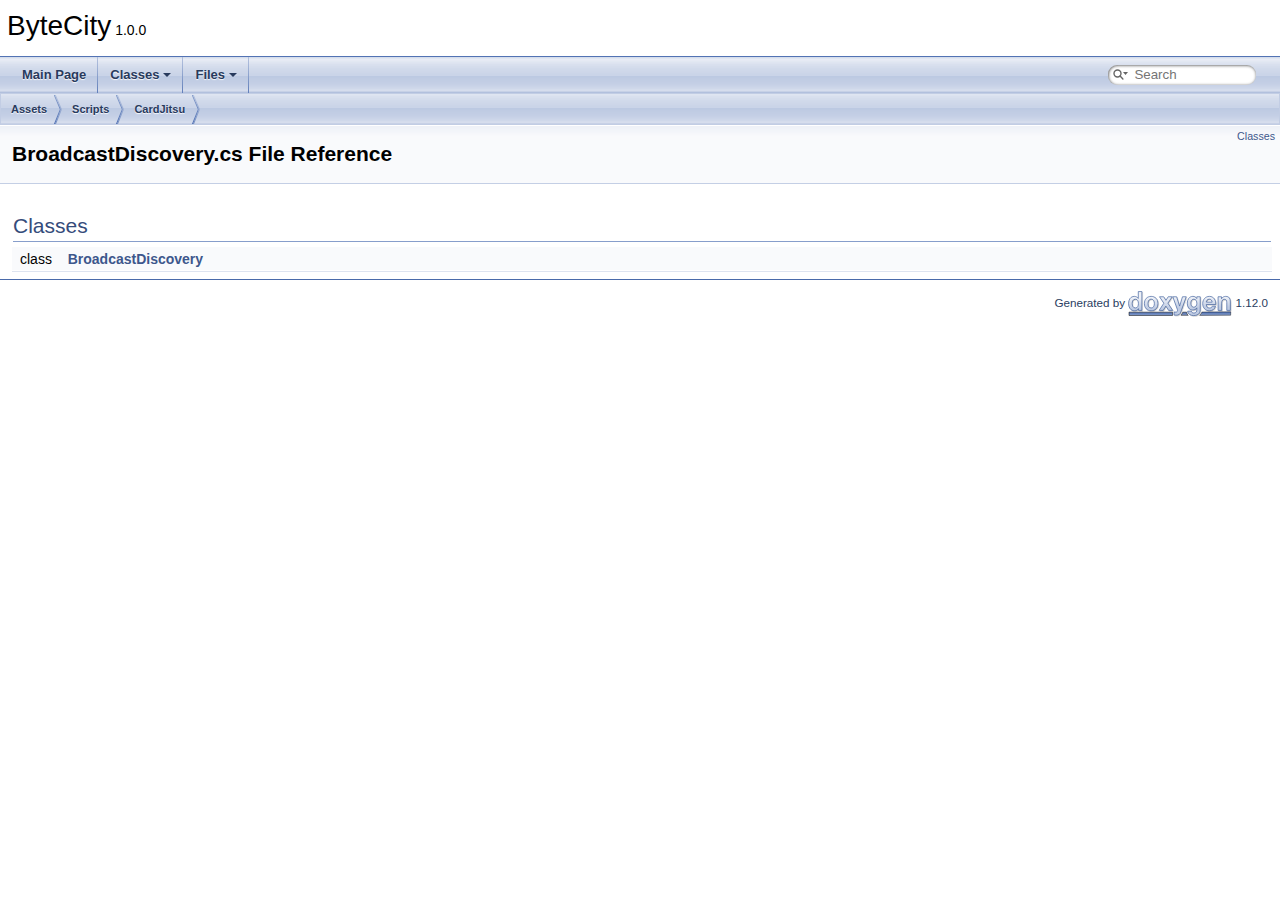
<file: bytecity_docs/html/_broadcast_discovery_8cs.html>
<!DOCTYPE html PUBLIC "-//W3C//DTD XHTML 1.0 Transitional//EN" "https://www.w3.org/TR/xhtml1/DTD/xhtml1-transitional.dtd">
<html xmlns="http://www.w3.org/1999/xhtml" lang="en-US">
<head>
<meta http-equiv="Content-Type" content="text/xhtml;charset=UTF-8"/>
<meta http-equiv="X-UA-Compatible" content="IE=11"/>
<meta name="generator" content="Doxygen 1.12.0"/>
<meta name="viewport" content="width=device-width, initial-scale=1"/>
<title>ByteCity: Assets/Scripts/CardJitsu/BroadcastDiscovery.cs File Reference</title>
<link rel="icon" href="robot_happy_escaled.png" type="image/x-icon" />
<link href="tabs.css" rel="stylesheet" type="text/css"/>
<script type="text/javascript" src="jquery.js"></script>
<script type="text/javascript" src="dynsections.js"></script>
<script type="text/javascript" src="clipboard.js"></script>
<link href="navtree.css" rel="stylesheet" type="text/css"/>
<script type="text/javascript" src="resize.js"></script>
<script type="text/javascript" src="cookie.js"></script>
<link href="search/search.css" rel="stylesheet" type="text/css"/>
<script type="text/javascript" src="search/searchdata.js"></script>
<script type="text/javascript" src="search/search.js"></script>
<link href="doxygen.css" rel="stylesheet" type="text/css" />
</head>
<body>
<div id="top"><!-- do not remove this div, it is closed by doxygen! -->
<div id="titlearea">
<table cellspacing="0" cellpadding="0">
 <tbody>
 <tr id="projectrow">
  <td id="projectalign">
   <div id="projectname">ByteCity<span id="projectnumber">&#160;1.0.0</span>
   </div>
  </td>
 </tr>
 </tbody>
</table>
</div>
<!-- end header part -->
<!-- Generated by Doxygen 1.12.0 -->
<script type="text/javascript">
/* @license magnet:?xt=urn:btih:d3d9a9a6595521f9666a5e94cc830dab83b65699&amp;dn=expat.txt MIT */
var searchBox = new SearchBox("searchBox", "search/",'.html');
/* @license-end */
</script>
<script type="text/javascript">
/* @license magnet:?xt=urn:btih:d3d9a9a6595521f9666a5e94cc830dab83b65699&amp;dn=expat.txt MIT */
$(function() { codefold.init(0); });
/* @license-end */
</script>
<script type="text/javascript" src="menudata.js"></script>
<script type="text/javascript" src="menu.js"></script>
<script type="text/javascript">
/* @license magnet:?xt=urn:btih:d3d9a9a6595521f9666a5e94cc830dab83b65699&amp;dn=expat.txt MIT */
$(function() {
  initMenu('',true,false,'search.php','Search',false);
  $(function() { init_search(); });
});
/* @license-end */
</script>
<div id="main-nav"></div>
<script type="text/javascript">
/* @license magnet:?xt=urn:btih:d3d9a9a6595521f9666a5e94cc830dab83b65699&amp;dn=expat.txt MIT */
$(function(){ initResizable(false); });
/* @license-end */
</script>
<!-- window showing the filter options -->
<div id="MSearchSelectWindow"
     onmouseover="return searchBox.OnSearchSelectShow()"
     onmouseout="return searchBox.OnSearchSelectHide()"
     onkeydown="return searchBox.OnSearchSelectKey(event)">
</div>

<!-- iframe showing the search results (closed by default) -->
<div id="MSearchResultsWindow">
<div id="MSearchResults">
<div class="SRPage">
<div id="SRIndex">
<div id="SRResults"></div>
<div class="SRStatus" id="Loading">Loading...</div>
<div class="SRStatus" id="Searching">Searching...</div>
<div class="SRStatus" id="NoMatches">No Matches</div>
</div>
</div>
</div>
</div>

<div id="nav-path" class="navpath">
  <ul>
<li class="navelem"><a class="el" href="dir_84bbf7b3c7f28a5a18725745e1505219.html">Assets</a></li><li class="navelem"><a class="el" href="dir_f13b41af88cf68434578284aaf699e39.html">Scripts</a></li><li class="navelem"><a class="el" href="dir_29a8561ae6ad507d59b337243ddda853.html">CardJitsu</a></li>  </ul>
</div>
</div><!-- top -->
<div id="doc-content">
<div class="header">
  <div class="summary">
<a href="#nested-classes">Classes</a>  </div>
  <div class="headertitle"><div class="title">BroadcastDiscovery.cs File Reference</div></div>
</div><!--header-->
<div class="contents">
<table class="memberdecls">
<tr class="heading"><td colspan="2"><h2 class="groupheader"><a id="nested-classes" name="nested-classes"></a>
Classes</h2></td></tr>
<tr class="memitem:"><td class="memItemLeft" align="right" valign="top">class &#160;</td><td class="memItemRight" valign="bottom"><a class="el" href="class_broadcast_discovery.html">BroadcastDiscovery</a></td></tr>
<tr class="separator:"><td class="memSeparator" colspan="2">&#160;</td></tr>
</table>
</div><!-- contents -->
<!-- start footer part -->
<hr class="footer"/><address class="footer"><small>
Generated by&#160;<a href="https://www.doxygen.org/index.html"><img class="footer" src="doxygen.svg" width="104" height="31" alt="doxygen"/></a> 1.12.0
</small></address>
</div><!-- doc-content -->
</body>
</html>
</file>
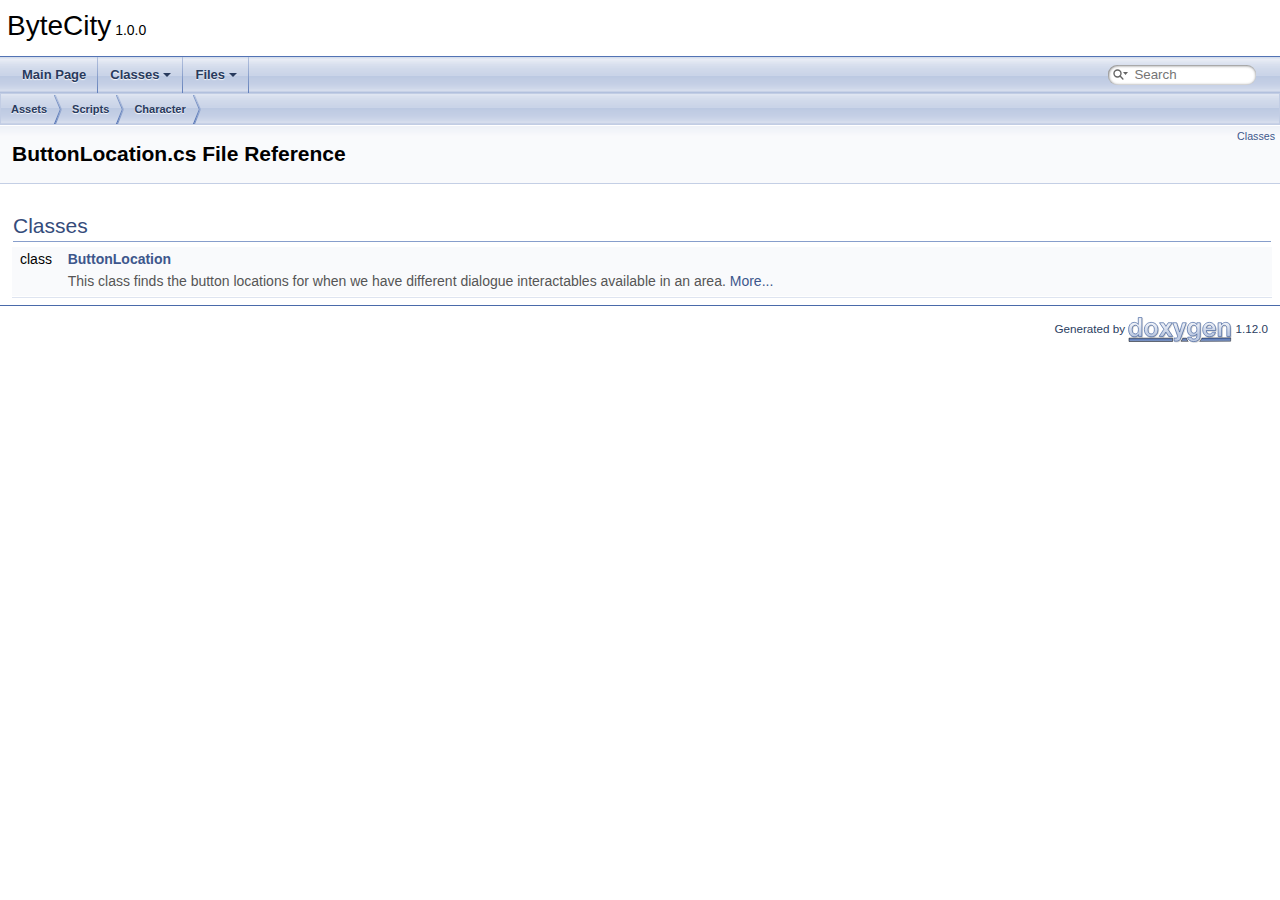
<file: bytecity_docs/html/_button_location_8cs.html>
<!DOCTYPE html PUBLIC "-//W3C//DTD XHTML 1.0 Transitional//EN" "https://www.w3.org/TR/xhtml1/DTD/xhtml1-transitional.dtd">
<html xmlns="http://www.w3.org/1999/xhtml" lang="en-US">
<head>
<meta http-equiv="Content-Type" content="text/xhtml;charset=UTF-8"/>
<meta http-equiv="X-UA-Compatible" content="IE=11"/>
<meta name="generator" content="Doxygen 1.12.0"/>
<meta name="viewport" content="width=device-width, initial-scale=1"/>
<title>ByteCity: Assets/Scripts/Character/ButtonLocation.cs File Reference</title>
<link rel="icon" href="robot_happy_escaled.png" type="image/x-icon" />
<link href="tabs.css" rel="stylesheet" type="text/css"/>
<script type="text/javascript" src="jquery.js"></script>
<script type="text/javascript" src="dynsections.js"></script>
<script type="text/javascript" src="clipboard.js"></script>
<link href="navtree.css" rel="stylesheet" type="text/css"/>
<script type="text/javascript" src="resize.js"></script>
<script type="text/javascript" src="cookie.js"></script>
<link href="search/search.css" rel="stylesheet" type="text/css"/>
<script type="text/javascript" src="search/searchdata.js"></script>
<script type="text/javascript" src="search/search.js"></script>
<link href="doxygen.css" rel="stylesheet" type="text/css" />
</head>
<body>
<div id="top"><!-- do not remove this div, it is closed by doxygen! -->
<div id="titlearea">
<table cellspacing="0" cellpadding="0">
 <tbody>
 <tr id="projectrow">
  <td id="projectalign">
   <div id="projectname">ByteCity<span id="projectnumber">&#160;1.0.0</span>
   </div>
  </td>
 </tr>
 </tbody>
</table>
</div>
<!-- end header part -->
<!-- Generated by Doxygen 1.12.0 -->
<script type="text/javascript">
/* @license magnet:?xt=urn:btih:d3d9a9a6595521f9666a5e94cc830dab83b65699&amp;dn=expat.txt MIT */
var searchBox = new SearchBox("searchBox", "search/",'.html');
/* @license-end */
</script>
<script type="text/javascript">
/* @license magnet:?xt=urn:btih:d3d9a9a6595521f9666a5e94cc830dab83b65699&amp;dn=expat.txt MIT */
$(function() { codefold.init(0); });
/* @license-end */
</script>
<script type="text/javascript" src="menudata.js"></script>
<script type="text/javascript" src="menu.js"></script>
<script type="text/javascript">
/* @license magnet:?xt=urn:btih:d3d9a9a6595521f9666a5e94cc830dab83b65699&amp;dn=expat.txt MIT */
$(function() {
  initMenu('',true,false,'search.php','Search',false);
  $(function() { init_search(); });
});
/* @license-end */
</script>
<div id="main-nav"></div>
<script type="text/javascript">
/* @license magnet:?xt=urn:btih:d3d9a9a6595521f9666a5e94cc830dab83b65699&amp;dn=expat.txt MIT */
$(function(){ initResizable(false); });
/* @license-end */
</script>
<!-- window showing the filter options -->
<div id="MSearchSelectWindow"
     onmouseover="return searchBox.OnSearchSelectShow()"
     onmouseout="return searchBox.OnSearchSelectHide()"
     onkeydown="return searchBox.OnSearchSelectKey(event)">
</div>

<!-- iframe showing the search results (closed by default) -->
<div id="MSearchResultsWindow">
<div id="MSearchResults">
<div class="SRPage">
<div id="SRIndex">
<div id="SRResults"></div>
<div class="SRStatus" id="Loading">Loading...</div>
<div class="SRStatus" id="Searching">Searching...</div>
<div class="SRStatus" id="NoMatches">No Matches</div>
</div>
</div>
</div>
</div>

<div id="nav-path" class="navpath">
  <ul>
<li class="navelem"><a class="el" href="dir_84bbf7b3c7f28a5a18725745e1505219.html">Assets</a></li><li class="navelem"><a class="el" href="dir_f13b41af88cf68434578284aaf699e39.html">Scripts</a></li><li class="navelem"><a class="el" href="dir_bf53d0db9048da6b5c95efa9fb059aa7.html">Character</a></li>  </ul>
</div>
</div><!-- top -->
<div id="doc-content">
<div class="header">
  <div class="summary">
<a href="#nested-classes">Classes</a>  </div>
  <div class="headertitle"><div class="title">ButtonLocation.cs File Reference</div></div>
</div><!--header-->
<div class="contents">
<table class="memberdecls">
<tr class="heading"><td colspan="2"><h2 class="groupheader"><a id="nested-classes" name="nested-classes"></a>
Classes</h2></td></tr>
<tr class="memitem:"><td class="memItemLeft" align="right" valign="top">class &#160;</td><td class="memItemRight" valign="bottom"><a class="el" href="class_button_location.html">ButtonLocation</a></td></tr>
<tr class="memdesc:"><td class="mdescLeft">&#160;</td><td class="mdescRight">This class finds the button locations for when we have different dialogue interactables available in an area.  <a href="class_button_location.html#details">More...</a><br /></td></tr>
<tr class="separator:"><td class="memSeparator" colspan="2">&#160;</td></tr>
</table>
</div><!-- contents -->
<!-- start footer part -->
<hr class="footer"/><address class="footer"><small>
Generated by&#160;<a href="https://www.doxygen.org/index.html"><img class="footer" src="doxygen.svg" width="104" height="31" alt="doxygen"/></a> 1.12.0
</small></address>
</div><!-- doc-content -->
</body>
</html>
</file>
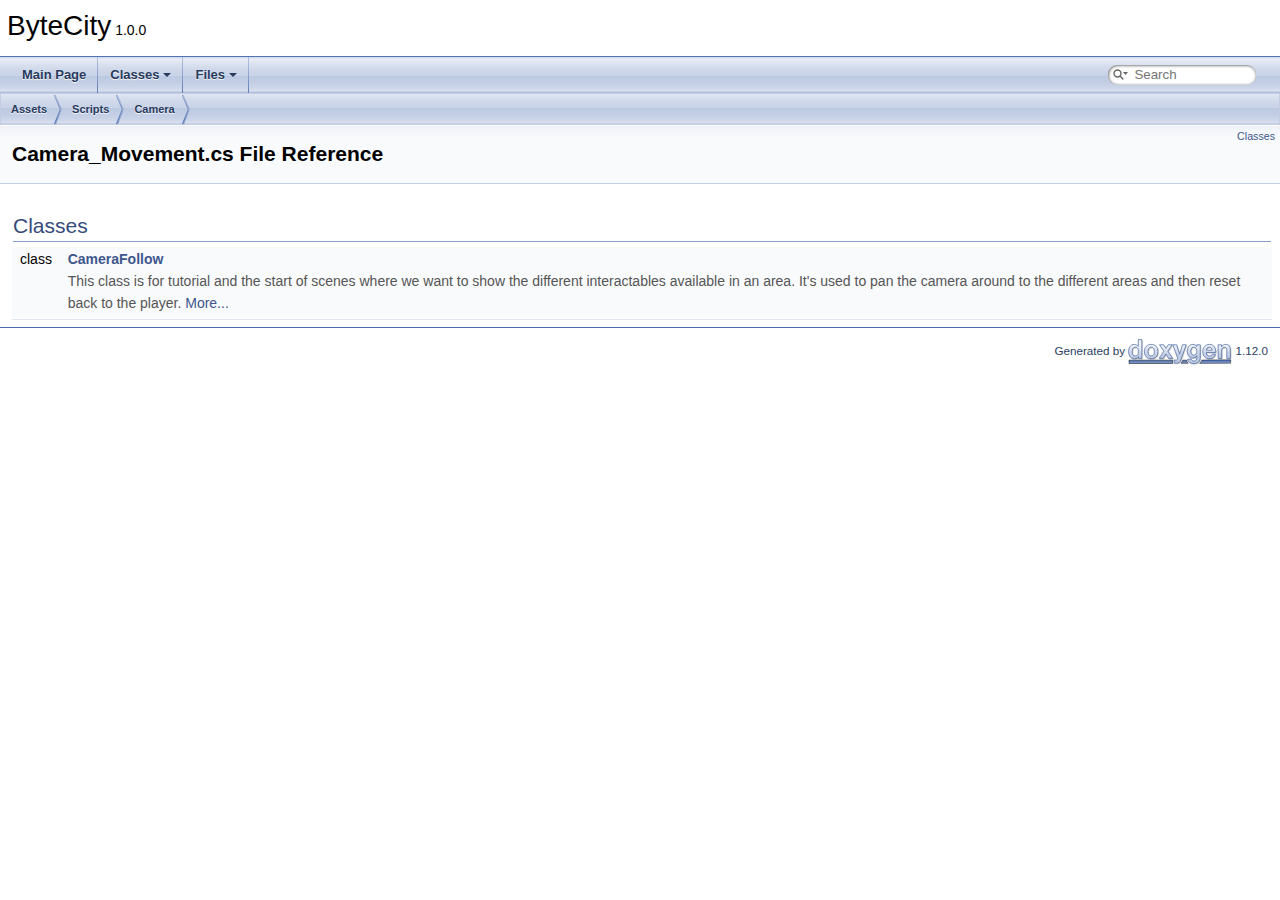
<file: bytecity_docs/html/_camera___movement_8cs.html>
<!DOCTYPE html PUBLIC "-//W3C//DTD XHTML 1.0 Transitional//EN" "https://www.w3.org/TR/xhtml1/DTD/xhtml1-transitional.dtd">
<html xmlns="http://www.w3.org/1999/xhtml" lang="en-US">
<head>
<meta http-equiv="Content-Type" content="text/xhtml;charset=UTF-8"/>
<meta http-equiv="X-UA-Compatible" content="IE=11"/>
<meta name="generator" content="Doxygen 1.12.0"/>
<meta name="viewport" content="width=device-width, initial-scale=1"/>
<title>ByteCity: Assets/Scripts/Camera/Camera_Movement.cs File Reference</title>
<link rel="icon" href="robot_happy_escaled.png" type="image/x-icon" />
<link href="tabs.css" rel="stylesheet" type="text/css"/>
<script type="text/javascript" src="jquery.js"></script>
<script type="text/javascript" src="dynsections.js"></script>
<script type="text/javascript" src="clipboard.js"></script>
<link href="navtree.css" rel="stylesheet" type="text/css"/>
<script type="text/javascript" src="resize.js"></script>
<script type="text/javascript" src="cookie.js"></script>
<link href="search/search.css" rel="stylesheet" type="text/css"/>
<script type="text/javascript" src="search/searchdata.js"></script>
<script type="text/javascript" src="search/search.js"></script>
<link href="doxygen.css" rel="stylesheet" type="text/css" />
</head>
<body>
<div id="top"><!-- do not remove this div, it is closed by doxygen! -->
<div id="titlearea">
<table cellspacing="0" cellpadding="0">
 <tbody>
 <tr id="projectrow">
  <td id="projectalign">
   <div id="projectname">ByteCity<span id="projectnumber">&#160;1.0.0</span>
   </div>
  </td>
 </tr>
 </tbody>
</table>
</div>
<!-- end header part -->
<!-- Generated by Doxygen 1.12.0 -->
<script type="text/javascript">
/* @license magnet:?xt=urn:btih:d3d9a9a6595521f9666a5e94cc830dab83b65699&amp;dn=expat.txt MIT */
var searchBox = new SearchBox("searchBox", "search/",'.html');
/* @license-end */
</script>
<script type="text/javascript">
/* @license magnet:?xt=urn:btih:d3d9a9a6595521f9666a5e94cc830dab83b65699&amp;dn=expat.txt MIT */
$(function() { codefold.init(0); });
/* @license-end */
</script>
<script type="text/javascript" src="menudata.js"></script>
<script type="text/javascript" src="menu.js"></script>
<script type="text/javascript">
/* @license magnet:?xt=urn:btih:d3d9a9a6595521f9666a5e94cc830dab83b65699&amp;dn=expat.txt MIT */
$(function() {
  initMenu('',true,false,'search.php','Search',false);
  $(function() { init_search(); });
});
/* @license-end */
</script>
<div id="main-nav"></div>
<script type="text/javascript">
/* @license magnet:?xt=urn:btih:d3d9a9a6595521f9666a5e94cc830dab83b65699&amp;dn=expat.txt MIT */
$(function(){ initResizable(false); });
/* @license-end */
</script>
<!-- window showing the filter options -->
<div id="MSearchSelectWindow"
     onmouseover="return searchBox.OnSearchSelectShow()"
     onmouseout="return searchBox.OnSearchSelectHide()"
     onkeydown="return searchBox.OnSearchSelectKey(event)">
</div>

<!-- iframe showing the search results (closed by default) -->
<div id="MSearchResultsWindow">
<div id="MSearchResults">
<div class="SRPage">
<div id="SRIndex">
<div id="SRResults"></div>
<div class="SRStatus" id="Loading">Loading...</div>
<div class="SRStatus" id="Searching">Searching...</div>
<div class="SRStatus" id="NoMatches">No Matches</div>
</div>
</div>
</div>
</div>

<div id="nav-path" class="navpath">
  <ul>
<li class="navelem"><a class="el" href="dir_84bbf7b3c7f28a5a18725745e1505219.html">Assets</a></li><li class="navelem"><a class="el" href="dir_f13b41af88cf68434578284aaf699e39.html">Scripts</a></li><li class="navelem"><a class="el" href="dir_0bf270a3dff40e62f0f506b27c955a6e.html">Camera</a></li>  </ul>
</div>
</div><!-- top -->
<div id="doc-content">
<div class="header">
  <div class="summary">
<a href="#nested-classes">Classes</a>  </div>
  <div class="headertitle"><div class="title">Camera_Movement.cs File Reference</div></div>
</div><!--header-->
<div class="contents">
<table class="memberdecls">
<tr class="heading"><td colspan="2"><h2 class="groupheader"><a id="nested-classes" name="nested-classes"></a>
Classes</h2></td></tr>
<tr class="memitem:"><td class="memItemLeft" align="right" valign="top">class &#160;</td><td class="memItemRight" valign="bottom"><a class="el" href="class_camera_follow.html">CameraFollow</a></td></tr>
<tr class="memdesc:"><td class="mdescLeft">&#160;</td><td class="mdescRight">This class is for tutorial and the start of scenes where we want to show the different interactables available in an area. It's used to pan the camera around to the different areas and then reset back to the player.  <a href="class_camera_follow.html#details">More...</a><br /></td></tr>
<tr class="separator:"><td class="memSeparator" colspan="2">&#160;</td></tr>
</table>
</div><!-- contents -->
<!-- start footer part -->
<hr class="footer"/><address class="footer"><small>
Generated by&#160;<a href="https://www.doxygen.org/index.html"><img class="footer" src="doxygen.svg" width="104" height="31" alt="doxygen"/></a> 1.12.0
</small></address>
</div><!-- doc-content -->
</body>
</html>
</file>
<file: style.css>
body {
    font-family: "Montserrat", sans-serif;
    color: #FCF9FA;
    background-color: #40444C;
    background-image: radial-gradient(#373B41, #535962);
    background-attachment: fixed;
    justify-content: center;
    align-items: center;
    min-height: 100vh;
    overflow-x: hidden;
}

h1,
h2,
h3 {
    font-family: "Bebas Neue", serif;
    font-optical-sizing: auto;
    font-weight: 700;
    font-style: normal;
    margin-top: 0px;
}

div.navbar {
    position: fixed;
    margin: auto;
    padding: 5px;
    max-width: 100%;
    z-index: 100;

    @media (max-width: 1024px) {
        background-color: #837799;
        border-radius: 0.25rem;
        left: 50%;
        transform: translate(-50%, 0%);
    }
}

div.navbar ul {
    display: flex;
    list-style-type: none;
    padding: 0px;
    margin: auto;
}

div.navbar li {
    float: right;
}

div.navbar a {
    display: block;
    padding: 9px;
    color: #dddddd;
    transition: 0.5s;
    text-decoration: none;
    border-radius: 0.25rem;
}

div.navbar a:hover {
    background-color: #585757;

    @media (max-width: 1024px) {
        background-color: #6a607d;
    }
}


/* home page styling */
div.about {
    display: flex;
    width: 90%;
    align-items: flex-start;
    gap: 40px;
    margin: auto;

    /* the navbar is 80 px tall so we add padding of exactly 80 so that the
     * navbar doesn't block any content unless you scroll, unless we are on
     * mobile which adds a background behind nav bar so we need a little extra
     * space */
    padding-top: 80px;

    @media (max-width: 1024px) {
        padding-top: 70px;
        flex-direction: column;
        align-items: center;
    }
}

div.about-text {
    flex: 2;
}

div.about-text p>a {
    color: #FCF9FA;
    font-weight: 800;
    text-decoration: none;
    transition: 0.2s ease;
}

div.about-text p>a:hover {
    color: #837799;
}

div.about-image {
    flex: 1;
}

div.about-image img {
    width: 100%;
    border-radius: 0.25rem;
    box-shadow: 4px 4px 8px rgba(0, 0, 0, 0.5);
}

div.about-links {
    margin: auto;
    justify-content: center;
    display: flex;
}

div.about-links a {
    font-size: 20px;
    display: block;
    padding: 9px;
    color: #40444C;
    background-color: #FCF9FA;
    width: 195px;
    text-align: center;
    box-shadow: 0 6px 10px rgba(0, 0, 0, 0.2);
    transition: 0.5s ease;
    text-decoration: none;
    border-radius: 0.25rem;
    margin: 10px;
}

div.about-links a:hover {
    box-shadow: 0 6px 10px rgba(0, 0, 0, 0.4);
    transform: scale(1.05);
}

/* small width and mobile styling */
@media (max-width: 1024px) {

    div.about-text,
    div.about-image {
        flex: none;
        width: 100%;
        text-align: center;
    }
}


/* end of home page styling */
/* projects and experience page styling */
div.short-about-container {
    width: 330px;
    position: fixed;
    padding-top: 100px;
    padding-left: 50px;
    margin: auto;
    text-align: center;

    @media (max-width: 1024px) {
        position: static;
        padding-left: 0px;
    }
}

div.short-about-container h1 {
    margin: 10px;
}

div.short-about-container img {
    width: 100%;
    border-radius: 0.25rem;
    box-shadow: 4px 4px 8px rgba(0, 0, 0, 0.5);
}

div.short-about-buttons {
    display: flex;
    justify-content: center;
}

div.short-about-buttons a {
    display: block;
    padding: 9px;
    color: #40444C;
    background-color: #FCF9FA;
    width: 75px;
    text-align: center;
    box-shadow: 0 6px 10px rgba(0, 0, 0, 0.2);
    transition: 0.5s ease;
    text-decoration: none;
    border-radius: 0.25rem;
    margin: 10px;
}

div.short-about-buttons a:hover {
    box-shadow: 0 6px 10px rgba(0, 0, 0, 0.4);
    transform: scale(1.05);
}

/* this is a little hacky, to see what I am going for here check out index.html
 * flexbox. The left 1/3 is an empty div just to get the right 2/3 div to take
 * up the right amount of space*/
div.flex-container {
    display: flex;
}

div.one-third {
    flex: 1;
    @media (max-width: 1024px) {
        visibility: hidden;
        flex: 0;
    }
}

div.knowledge-container {
    flex: 2;
    @media (max-width: 1024px) {
        flex: 1
    }
}

div.knowledge-description-container {
    padding-top: 80px;
    width: 80%;
    margin: auto;
    text-align: center;

    @media (max-width: 1024px) {
        width: 70%;
    }
}

div.knowledge-description {
    padding: 20px;
}

div.knowledge-description details {
    border-radius: 0.25rem;
    box-shadow: 0 4px 6px rgba(0, 0, 0, 0.2);
    transition: box-shadow 0.3s ease;
    background-color: #585757;
    padding: 10px;
    min-width: 40vw;
}

div.knowledge-description details:hover {
    box-shadow: 0 6px 10px rgba(0, 0, 0, 0.4);
    cursor: grab;
}

/* get rid of arrow in details */
div.knowledge-description details>summary {
    list-style: none;
}

/* mobile browsers still show it even with above css so we need this too */
div.knowledge-description details>summary::marker,
div.knowledge-description details>summary::-webkit-details-marker {
    display: none;
}

div.knowledge-description a {
    font-size: 20px;
    display: block;
    padding: 9px;
    color: #40444C;
    background-color: #FCF9FA;
    width: 195px;
    text-align: center;
    box-shadow: 0 6px 10px rgba(0, 0, 0, 0.2);
    transition: 0.5s ease;
    text-decoration: none;
    border-radius: 0.25rem;
    margin: auto;
}

div.knowledge-description a:hover {
    box-shadow: 0 6px 10px rgba(0, 0, 0, 0.4);
    transform: scale(1.05);
}


/* this is for the dropdown button that we want to flip and shadow to flip when
 * details are open */
.dropdown-arrow-down {
    color: #FCF9FA;
    background-color: #837799;
    width: 30px;
    height: 25px;
    margin: auto;
    border-radius: 0.25rem;
    box-shadow: 5px 3px 5px 0px rgba(0, 0, 0, 0.4);
    transition: 0.2s ease;
}

.dropdown-arrow-down:hover {
    transform: scale(1.05);
}

.dropdown-arrow-up {
    color: #FCF9FA;
    background-color: #837799;
    width: 30px;
    height: 25px;
    margin: auto;
    border-radius: 0.25rem;
    box-shadow: -5px -3px 5px 0px rgba(0, 0, 0, 0.4);
    transition: 0.2s ease;
    transform: rotate(180deg);
}

.dropdown-arrow-up:hover {
    transform: rotate(180deg) scale(1.05);
}


/* this is for the horizontal line on the details that we only want to display
 * when they are open */
.visible {
    visibility: visible;
}

.invisible {
    visibility: hidden;
}
</file>
<file: bytecity_docs/html/tabs.css>
.sm{position:relative;z-index:9999}.sm,.sm ul,.sm li{display:block;list-style:none;margin:0;padding:0;line-height:normal;direction:ltr;text-align:left;-webkit-tap-highlight-color:rgba(0,0,0,0)}.sm-rtl,.sm-rtl ul,.sm-rtl li{direction:rtl;text-align:right}.sm>li>h1,.sm>li>h2,.sm>li>h3,.sm>li>h4,.sm>li>h5,.sm>li>h6{margin:0;padding:0}.sm ul{display:none}.sm li,.sm a{position:relative}.sm a{display:block}.sm a.disabled{cursor:not-allowed}.sm:after{content:"\00a0";display:block;height:0;font:0/0 serif;clear:both;visibility:hidden;overflow:hidden}.sm,.sm *,.sm *:before,.sm *:after{-moz-box-sizing:border-box;-webkit-box-sizing:border-box;box-sizing:border-box}.main-menu-btn{position:relative;display:inline-block;width:36px;height:36px;text-indent:36px;margin-left:8px;white-space:nowrap;overflow:hidden;cursor:pointer;-webkit-tap-highlight-color:rgba(0,0,0,0)}.main-menu-btn-icon,.main-menu-btn-icon:before,.main-menu-btn-icon:after{position:absolute;top:50%;left:2px;height:2px;width:24px;background:var(--nav-menu-button-color);-webkit-transition:all .25s;transition:all .25s}.main-menu-btn-icon:before{content:'';top:-7px;left:0}.main-menu-btn-icon:after{content:'';top:7px;left:0}#main-menu-state:checked ~ .main-menu-btn .main-menu-btn-icon{height:0}#main-menu-state:checked ~ .main-menu-btn .main-menu-btn-icon:before{top:0;-webkit-transform:rotate(-45deg);transform:rotate(-45deg)}#main-menu-state:checked ~ .main-menu-btn .main-menu-btn-icon:after{top:0;-webkit-transform:rotate(45deg);transform:rotate(45deg)}#main-menu-state{position:absolute;width:1px;height:1px;margin:-1px;border:0;padding:0;overflow:hidden;clip:rect(1px,1px,1px,1px)}#main-menu-state:not(:checked) ~ #main-menu{display:none}#main-menu-state:checked ~ #main-menu{display:block}@media(min-width:768px){.main-menu-btn{position:absolute;top:-99999px}#main-menu-state:not(:checked) ~ #main-menu{display:block}}.sm-dox{background-image:var(--nav-gradient-image)}.sm-dox a,.sm-dox a:focus,.sm-dox a:hover,.sm-dox a:active{padding:0 12px;padding-right:43px;font-family:var(--font-family-nav);font-size:13px;font-weight:bold;line-height:36px;text-decoration:none;text-shadow:var(--nav-text-normal-shadow);color:var(--nav-text-normal-color);outline:0}.sm-dox a:hover{background-image:var(--nav-gradient-active-image);background-repeat:repeat-x;color:var(--nav-text-hover-color);text-shadow:var(--nav-text-hover-shadow)}.sm-dox a.current{color:#d23600}.sm-dox a.disabled{color:#bbb}.sm-dox a span.sub-arrow{position:absolute;top:50%;margin-top:-14px;left:auto;right:3px;width:28px;height:28px;overflow:hidden;font:bold 12px/28px monospace !important;text-align:center;text-shadow:none;background:var(--nav-menu-toggle-color);-moz-border-radius:5px;-webkit-border-radius:5px;border-radius:5px}.sm-dox a span.sub-arrow:before{display:block;content:'+'}.sm-dox a.highlighted span.sub-arrow:before{display:block;content:'-'}.sm-dox>li:first-child>a,.sm-dox>li:first-child>:not(ul) a{-moz-border-radius:5px 5px 0 0;-webkit-border-radius:5px;border-radius:5px 5px 0 0}.sm-dox>li:last-child>a,.sm-dox>li:last-child>*:not(ul) a,.sm-dox>li:last-child>ul,.sm-dox>li:last-child>ul>li:last-child>a,.sm-dox>li:last-child>ul>li:last-child>*:not(ul) a,.sm-dox>li:last-child>ul>li:last-child>ul,.sm-dox>li:last-child>ul>li:last-child>ul>li:last-child>a,.sm-dox>li:last-child>ul>li:last-child>ul>li:last-child>*:not(ul) a,.sm-dox>li:last-child>ul>li:last-child>ul>li:last-child>ul,.sm-dox>li:last-child>ul>li:last-child>ul>li:last-child>ul>li:last-child>a,.sm-dox>li:last-child>ul>li:last-child>ul>li:last-child>ul>li:last-child>*:not(ul) a,.sm-dox>li:last-child>ul>li:last-child>ul>li:last-child>ul>li:last-child>ul,.sm-dox>li:last-child>ul>li:last-child>ul>li:last-child>ul>li:last-child>ul>li:last-child>a,.sm-dox>li:last-child>ul>li:last-child>ul>li:last-child>ul>li:last-child>ul>li:last-child>*:not(ul) a,.sm-dox>li:last-child>ul>li:last-child>ul>li:last-child>ul>li:last-child>ul>li:last-child>ul{-moz-border-radius:0 0 5px 5px;-webkit-border-radius:0;border-radius:0 0 5px 5px}.sm-dox>li:last-child>a.highlighted,.sm-dox>li:last-child>*:not(ul) a.highlighted,.sm-dox>li:last-child>ul>li:last-child>a.highlighted,.sm-dox>li:last-child>ul>li:last-child>*:not(ul) a.highlighted,.sm-dox>li:last-child>ul>li:last-child>ul>li:last-child>a.highlighted,.sm-dox>li:last-child>ul>li:last-child>ul>li:last-child>*:not(ul) a.highlighted,.sm-dox>li:last-child>ul>li:last-child>ul>li:last-child>ul>li:last-child>a.highlighted,.sm-dox>li:last-child>ul>li:last-child>ul>li:last-child>ul>li:last-child>*:not(ul) a.highlighted,.sm-dox>li:last-child>ul>li:last-child>ul>li:last-child>ul>li:last-child>ul>li:last-child>a.highlighted,.sm-dox>li:last-child>ul>li:last-child>ul>li:last-child>ul>li:last-child>ul>li:last-child>*:not(ul) a.highlighted{-moz-border-radius:0;-webkit-border-radius:0;border-radius:0}.sm-dox ul{background:var(--nav-menu-background-color)}.sm-dox ul a,.sm-dox ul a:focus,.sm-dox ul a:hover,.sm-dox ul a:active{font-size:12px;border-left:8px solid transparent;line-height:36px;text-shadow:none;background-color:var(--nav-menu-background-color);background-image:none}.sm-dox ul a:hover{background-image:var(--nav-gradient-active-image);background-repeat:repeat-x;color:var(--nav-text-hover-color);text-shadow:0 1px 1px black}.sm-dox ul ul a,.sm-dox ul ul a:hover,.sm-dox ul ul a:focus,.sm-dox ul ul a:active{border-left:16px solid transparent}.sm-dox ul ul ul a,.sm-dox ul ul ul a:hover,.sm-dox ul ul ul a:focus,.sm-dox ul ul ul a:active{border-left:24px solid transparent}.sm-dox ul ul ul ul a,.sm-dox ul ul ul ul a:hover,.sm-dox ul ul ul ul a:focus,.sm-dox ul ul ul ul a:active{border-left:32px solid transparent}.sm-dox ul ul ul ul ul a,.sm-dox ul ul ul ul ul a:hover,.sm-dox ul ul ul ul ul a:focus,.sm-dox ul ul ul ul ul a:active{border-left:40px solid transparent}@media(min-width:768px){.sm-dox ul{position:absolute;width:12em}.sm-dox li{float:left}.sm-dox.sm-rtl li{float:right}.sm-dox ul li,.sm-dox.sm-rtl ul li,.sm-dox.sm-vertical li{float:none}.sm-dox a{white-space:nowrap}.sm-dox ul a,.sm-dox.sm-vertical a{white-space:normal}.sm-dox .sm-nowrap>li>a,.sm-dox .sm-nowrap>li>:not(ul) a{white-space:nowrap}.sm-dox{padding:0 10px;background-image:var(--nav-gradient-image);line-height:36px}.sm-dox a span.sub-arrow{top:50%;margin-top:-2px;right:12px;width:0;height:0;border-width:4px;border-style:solid dashed dashed dashed;border-color:var(--nav-text-normal-color) transparent transparent transparent;background:transparent;-moz-border-radius:0;-webkit-border-radius:0;border-radius:0}.sm-dox a,.sm-dox a:focus,.sm-dox a:active,.sm-dox a:hover,.sm-dox a.highlighted{padding:0 12px;background-image:var(--nav-separator-image);background-repeat:no-repeat;background-position:right;-moz-border-radius:0 !important;-webkit-border-radius:0;border-radius:0 !important}.sm-dox a:hover{background-image:var(--nav-gradient-active-image);background-repeat:repeat-x;color:var(--nav-text-hover-color);text-shadow:var(--nav-text-hover-shadow)}.sm-dox a:hover span.sub-arrow{border-color:var(--nav-text-hover-color) transparent transparent transparent}.sm-dox a.has-submenu{padding-right:24px}.sm-dox li{border-top:0}.sm-dox>li>ul:before,.sm-dox>li>ul:after{content:'';position:absolute;top:-18px;left:30px;width:0;height:0;overflow:hidden;border-width:9px;border-style:dashed dashed solid dashed;border-color:transparent transparent #bbb transparent}.sm-dox>li>ul:after{top:-16px;left:31px;border-width:8px;border-color:transparent transparent var(--nav-menu-background-color) transparent}.sm-dox ul{border:1px solid #bbb;padding:5px 0;background:var(--nav-menu-background-color);-moz-border-radius:5px !important;-webkit-border-radius:5px;border-radius:5px !important;-moz-box-shadow:0 5px 9px rgba(0,0,0,0.2);-webkit-box-shadow:0 5px 9px rgba(0,0,0,0.2);box-shadow:0 5px 9px rgba(0,0,0,0.2)}.sm-dox ul a span.sub-arrow{right:8px;top:50%;margin-top:-5px;border-width:5px;border-color:transparent transparent transparent var(--nav-menu-foreground-color);border-style:dashed dashed dashed solid}.sm-dox ul a,.sm-dox ul a:hover,.sm-dox ul a:focus,.sm-dox ul a:active,.sm-dox ul a.highlighted{color:var(--nav-menu-foreground-color);background-image:none;border:0 !important}.sm-dox ul a:hover{background-image:var(--nav-gradient-active-image);background-repeat:repeat-x;color:var(--nav-text-hover-color);text-shadow:var(--nav-text-hover-shadow)}.sm-dox ul a:hover span.sub-arrow{border-color:transparent transparent transparent var(--nav-text-hover-color)}.sm-dox span.scroll-up,.sm-dox span.scroll-down{position:absolute;display:none;visibility:hidden;overflow:hidden;background:var(--nav-menu-background-color);height:36px}.sm-dox span.scroll-up:hover,.sm-dox span.scroll-down:hover{background:#eee}.sm-dox span.scroll-up:hover span.scroll-up-arrow,.sm-dox span.scroll-up:hover span.scroll-down-arrow{border-color:transparent transparent #d23600 transparent}.sm-dox span.scroll-down:hover span.scroll-down-arrow{border-color:#d23600 transparent transparent transparent}.sm-dox span.scroll-up-arrow,.sm-dox span.scroll-down-arrow{position:absolute;top:0;left:50%;margin-left:-6px;width:0;height:0;overflow:hidden;border-width:6px;border-style:dashed dashed solid dashed;border-color:transparent transparent var(--nav-menu-foreground-color) transparent}.sm-dox span.scroll-down-arrow{top:8px;border-style:solid dashed dashed dashed;border-color:var(--nav-menu-foreground-color) transparent transparent transparent}.sm-dox.sm-rtl a.has-submenu{padding-right:12px;padding-left:24px}.sm-dox.sm-rtl a span.sub-arrow{right:auto;left:12px}.sm-dox.sm-rtl.sm-vertical a.has-submenu{padding:10px 20px}.sm-dox.sm-rtl.sm-vertical a span.sub-arrow{right:auto;left:8px;border-style:dashed solid dashed dashed;border-color:transparent #555 transparent transparent}.sm-dox.sm-rtl>li>ul:before{left:auto;right:30px}.sm-dox.sm-rtl>li>ul:after{left:auto;right:31px}.sm-dox.sm-rtl ul a.has-submenu{padding:10px 20px !important}.sm-dox.sm-rtl ul a span.sub-arrow{right:auto;left:8px;border-style:dashed solid dashed dashed;border-color:transparent #555 transparent transparent}.sm-dox.sm-vertical{padding:10px 0;-moz-border-radius:5px;-webkit-border-radius:5px;border-radius:5px}.sm-dox.sm-vertical a{padding:10px 20px}.sm-dox.sm-vertical a:hover,.sm-dox.sm-vertical a:focus,.sm-dox.sm-vertical a:active,.sm-dox.sm-vertical a.highlighted{background:#fff}.sm-dox.sm-vertical a.disabled{background-image:var(--nav-gradient-image)}.sm-dox.sm-vertical a span.sub-arrow{right:8px;top:50%;margin-top:-5px;border-width:5px;border-style:dashed dashed dashed solid;border-color:transparent transparent transparent #555}.sm-dox.sm-vertical>li>ul:before,.sm-dox.sm-vertical>li>ul:after{display:none}.sm-dox.sm-vertical ul a{padding:10px 20px}.sm-dox.sm-vertical ul a:hover,.sm-dox.sm-vertical ul a:focus,.sm-dox.sm-vertical ul a:active,.sm-dox.sm-vertical ul a.highlighted{background:#eee}.sm-dox.sm-vertical ul a.disabled{background:var(--nav-menu-background-color)}}
</file>
<file: bytecity_docs/html/navtree.css>
#nav-tree .children_ul {
  margin:0;
  padding:4px;
}

#nav-tree ul {
  list-style:none outside none;
  margin:0px;
  padding:0px;
}

#nav-tree li {
  white-space:nowrap;
  margin:0px;
  padding:0px;
}

#nav-tree .plus {
  margin:0px;
}

#nav-tree .selected {
  background-image: url('tab_a.png');
  background-repeat:repeat-x;
  color: var(--nav-text-active-color);
  text-shadow: var(--nav-text-active-shadow);
}

#nav-tree .selected .arrow {
  color: var(--nav-arrow-selected-color);
  text-shadow: none;
}

#nav-tree img {
  margin:0px;
  padding:0px;
  border:0px;
  vertical-align: middle;
}

#nav-tree a {
  text-decoration:none;
  padding:0px;
  margin:0px;
}

#nav-tree .label {
  margin:0px;
  padding:0px;
  font: 12px var(--font-family-nav);
}

#nav-tree .label a {
  padding:2px;
}

#nav-tree .selected a {
  text-decoration:none;
  color:var(--nav-text-active-color);
}

#nav-tree .children_ul {
  margin:0px;
  padding:0px;
}

#nav-tree .item {
  margin:0px;
  padding:0px;
}

#nav-tree {
  padding: 0px 0px;
  font-size:14px;
  overflow:auto;
}

#doc-content {
  overflow:auto;
  display:block;
  padding:0px;
  margin:0px;
  -webkit-overflow-scrolling : touch; /* iOS 5+ */
}

#side-nav {
  padding:0 6px 0 0;
  margin: 0px;
  display:block;
  position: absolute;
  left: 0px;
  width: $width;
  overflow : hidden;
}

.ui-resizable .ui-resizable-handle {
  display:block;
}

.ui-resizable-e {
  background-image:var(--nav-splitbar-image);
  background-size:100%;
  background-repeat:repeat-y;
  background-attachment: scroll;
  cursor:ew-resize;
  height:100%;
  right:0;
  top:0;
  width:6px;
}

.ui-resizable-handle {
  display:none;
  font-size:0.1px;
  position:absolute;
  z-index:1;
}

#nav-tree-contents {
  margin: 6px 0px 0px 0px;
}

#nav-tree {
  background-repeat:repeat-x;
  background-color: var(--nav-background-color);
  -webkit-overflow-scrolling : touch; /* iOS 5+ */
}

#nav-sync {
  position:absolute;
  top:5px;
  right:24px;
  z-index:0;
}

#nav-sync img {
  opacity:0.3;
}

#nav-sync img:hover {
  opacity:0.9;
}

@media print
{
  #nav-tree { display: none; }
  div.ui-resizable-handle { display: none; position: relative; }
}
</file>
<file: bytecity_docs/html/search/search.css>
/*---------------- Search Box positioning */

#main-menu > li:last-child {
    /* This <li> object is the parent of the search bar */
    display: flex;
    justify-content: center;
    align-items: center;
    height: 36px;
    margin-right: 1em;
}

/*---------------- Search box styling */

.SRPage * {
    font-weight: normal;
    line-height: normal;
}

dark-mode-toggle {
    margin-left: 5px;
    display: flex;
    float: right;
}

#MSearchBox {
    display: inline-block;
    white-space : nowrap;
    background: var(--search-background-color);
    border-radius: 0.65em;
    box-shadow: var(--search-box-shadow);
    z-index: 102;
}

#MSearchBox .left {
    display: inline-block;
    vertical-align: middle;
    height: 1.4em;
}

#MSearchSelect {
    display: inline-block;
    vertical-align: middle;
    width: 20px;
    height: 19px;
    background-image: var(--search-magnification-select-image);
    margin: 0 0 0 0.3em;
    padding: 0;
}

#MSearchSelectExt {
    display: inline-block;
    vertical-align: middle;
    width: 10px;
    height: 19px;
    background-image: var(--search-magnification-image);
    margin: 0 0 0 0.5em;
    padding: 0;
}


#MSearchField {
    display: inline-block;
    vertical-align: middle;
    width: 7.5em;
    height: 19px;
    margin: 0 0.15em;
    padding: 0;
    line-height: 1em;
    border:none;
    color: var(--search-foreground-color);
    outline: none;
    font-family: var(--font-family-search);
    -webkit-border-radius: 0px;
    border-radius: 0px;
    background: none;
}

@media(hover: none) {
    /* to avoid zooming on iOS */
    #MSearchField {
        font-size: 16px;
    }
}

#MSearchBox .right {
    display: inline-block;
    vertical-align: middle;
    width: 1.4em;
    height: 1.4em;
}

#MSearchClose {
    display: none;
    font-size: inherit;
    background : none;
    border: none;
    margin: 0;
    padding: 0;
    outline: none;

}

#MSearchCloseImg {
    padding: 0.3em;
    margin: 0;
}

.MSearchBoxActive #MSearchField {
    color: var(--search-active-color);
}



/*---------------- Search filter selection */

#MSearchSelectWindow {
    display: none;
    position: absolute;
    left: 0; top: 0;
    border: 1px solid var(--search-filter-border-color);
    background-color: var(--search-filter-background-color);
    z-index: 10001;
    padding-top: 4px;
    padding-bottom: 4px;
    -moz-border-radius: 4px;
    -webkit-border-top-left-radius: 4px;
    -webkit-border-top-right-radius: 4px;
    -webkit-border-bottom-left-radius: 4px;
    -webkit-border-bottom-right-radius: 4px;
    -webkit-box-shadow: 5px 5px 5px rgba(0, 0, 0, 0.15);
}

.SelectItem {
    font: 8pt var(--font-family-search);
    padding-left:  2px;
    padding-right: 12px;
    border: 0px;
}

span.SelectionMark {
    margin-right: 4px;
    font-family: var(--font-family-monospace);
    outline-style: none;
    text-decoration: none;
}

a.SelectItem {
    display: block;
    outline-style: none;
    color: var(--search-filter-foreground-color);
    text-decoration: none;
    padding-left:   6px;
    padding-right: 12px;
}

a.SelectItem:focus,
a.SelectItem:active {
    color: var(--search-filter-foreground-color);
    outline-style: none;
    text-decoration: none;
}

a.SelectItem:hover {
    color: var(--search-filter-highlight-text-color);
    background-color: var(--search-filter-highlight-bg-color);
    outline-style: none;
    text-decoration: none;
    cursor: pointer;
    display: block;
}

/*---------------- Search results window */

iframe#MSearchResults {
    /*width: 60ex;*/
    height: 15em;
}

#MSearchResultsWindow {
    display: none;
    position: absolute;
    left: 0; top: 0;
    border: 1px solid var(--search-results-border-color);
    background-color: var(--search-results-background-color);
    z-index:10000;
    width: 300px;
    height: 400px;
    overflow: auto;
}

/* ----------------------------------- */


#SRIndex {
    clear:both; 
}

.SREntry {
    font-size: 10pt;
    padding-left: 1ex;
}

.SRPage .SREntry {
    font-size: 8pt;
    padding: 1px 5px;
}

div.SRPage {
    margin: 5px 2px;
    background-color: var(--search-results-background-color);
}

.SRChildren {
    padding-left: 3ex; padding-bottom: .5em 
}

.SRPage .SRChildren {
    display: none;
}

.SRSymbol {
    font-weight: bold;
    color: var(--search-results-foreground-color);
    font-family: var(--font-family-search);
    text-decoration: none;
    outline: none;
}

a.SRScope {
    display: block;
    color: var(--search-results-foreground-color);
    font-family: var(--font-family-search);
    font-size: 8pt;
    text-decoration: none;
    outline: none;
}

a.SRSymbol:focus, a.SRSymbol:active,
a.SRScope:focus, a.SRScope:active {
    text-decoration: underline;
}

span.SRScope {
    padding-left: 4px;
    font-family: var(--font-family-search);
}

.SRPage .SRStatus {
    padding: 2px 5px;
    font-size: 8pt;
    font-style: italic;
    font-family: var(--font-family-search);
}

.SRResult {
    display: none;
}

div.searchresults {
    margin-left: 10px;
    margin-right: 10px;
}

/*---------------- External search page results */

.pages b {
   color: white;
   padding: 5px 5px 3px 5px;
   background-image: var(--nav-gradient-active-image-parent);
   background-repeat: repeat-x;
   text-shadow: 0 1px 1px #000000;
}

.pages {
    line-height: 17px;
    margin-left: 4px;
    text-decoration: none;
}

.hl {
    font-weight: bold;
}

#searchresults {
    margin-bottom: 20px;
}

.searchpages {
    margin-top: 10px;
}
</file>
<file: bytecity_docs/html/doxygen.css>
/* The standard CSS for doxygen 1.12.0*/

html {
/* page base colors */
--page-background-color: white;
--page-foreground-color: black;
--page-link-color: #3D578C;
--page-visited-link-color: #4665A2;

/* index */
--index-odd-item-bg-color: #F8F9FC;
--index-even-item-bg-color: white;
--index-header-color: black;
--index-separator-color: #A0A0A0;

/* header */
--header-background-color: #F9FAFC;
--header-separator-color: #C4CFE5;
--header-gradient-image: url('nav_h.png');
--group-header-separator-color: #879ECB;
--group-header-color: #354C7B;
--inherit-header-color: gray;

--footer-foreground-color: #2A3D61;
--footer-logo-width: 104px;
--citation-label-color: #334975;
--glow-color: cyan;

--title-background-color: white;
--title-separator-color: #5373B4;
--directory-separator-color: #9CAFD4;
--separator-color: #4A6AAA;

--blockquote-background-color: #F7F8FB;
--blockquote-border-color: #9CAFD4;

--scrollbar-thumb-color: #9CAFD4;
--scrollbar-background-color: #F9FAFC;

--icon-background-color: #728DC1;
--icon-foreground-color: white;
--icon-doc-image: url('doc.svg');
--icon-folder-open-image: url('folderopen.svg');
--icon-folder-closed-image: url('folderclosed.svg');

/* brief member declaration list */
--memdecl-background-color: #F9FAFC;
--memdecl-separator-color: #DEE4F0;
--memdecl-foreground-color: #555;
--memdecl-template-color: #4665A2;

/* detailed member list */
--memdef-border-color: #A8B8D9;
--memdef-title-background-color: #E2E8F2;
--memdef-title-gradient-image: url('nav_f.png');
--memdef-proto-background-color: #DFE5F1;
--memdef-proto-text-color: #253555;
--memdef-proto-text-shadow: 0px 1px 1px rgba(255, 255, 255, 0.9);
--memdef-doc-background-color: white;
--memdef-param-name-color: #602020;
--memdef-template-color: #4665A2;

/* tables */
--table-cell-border-color: #2D4068;
--table-header-background-color: #374F7F;
--table-header-foreground-color: #FFFFFF;

/* labels */
--label-background-color: #728DC1;
--label-left-top-border-color: #5373B4;
--label-right-bottom-border-color: #C4CFE5;
--label-foreground-color: white;

/** navigation bar/tree/menu */
--nav-background-color: #F9FAFC;
--nav-foreground-color: #364D7C;
--nav-gradient-image: url('tab_b.png');
--nav-gradient-hover-image: url('tab_h.png');
--nav-gradient-active-image: url('tab_a.png');
--nav-gradient-active-image-parent: url("../tab_a.png");
--nav-separator-image: url('tab_s.png');
--nav-breadcrumb-image: url('bc_s.png');
--nav-breadcrumb-border-color: #C2CDE4;
--nav-splitbar-image: url('splitbar.png');
--nav-font-size-level1: 13px;
--nav-font-size-level2: 10px;
--nav-font-size-level3: 9px;
--nav-text-normal-color: #283A5D;
--nav-text-hover-color: white;
--nav-text-active-color: white;
--nav-text-normal-shadow: 0px 1px 1px rgba(255, 255, 255, 0.9);
--nav-text-hover-shadow: 0px 1px 1px rgba(0, 0, 0, 1.0);
--nav-text-active-shadow: 0px 1px 1px rgba(0, 0, 0, 1.0);
--nav-menu-button-color: #364D7C;
--nav-menu-background-color: white;
--nav-menu-foreground-color: #555555;
--nav-menu-toggle-color: rgba(255, 255, 255, 0.5);
--nav-arrow-color: #9CAFD4;
--nav-arrow-selected-color: #9CAFD4;

/* table of contents */
--toc-background-color: #F4F6FA;
--toc-border-color: #D8DFEE;
--toc-header-color: #4665A2;
--toc-down-arrow-image: url("data:image/svg+xml;utf8,<svg xmlns='http://www.w3.org/2000/svg' version='1.1' height='10px' width='5px' fill='grey'><text x='0' y='5' font-size='10'>&%238595;</text></svg>");

/** search field */
--search-background-color: white;
--search-foreground-color: #909090;
--search-magnification-image: url('mag.svg');
--search-magnification-select-image: url('mag_sel.svg');
--search-active-color: black;
--search-filter-background-color: #F9FAFC;
--search-filter-foreground-color: black;
--search-filter-border-color: #90A5CE;
--search-filter-highlight-text-color: white;
--search-filter-highlight-bg-color: #3D578C;
--search-results-foreground-color: #425E97;
--search-results-background-color: #EEF1F7;
--search-results-border-color: black;
--search-box-shadow: inset 0.5px 0.5px 3px 0px #555;

/** code fragments */
--code-keyword-color: #008000;
--code-type-keyword-color: #604020;
--code-flow-keyword-color: #E08000;
--code-comment-color: #800000;
--code-preprocessor-color: #806020;
--code-string-literal-color: #002080;
--code-char-literal-color: #008080;
--code-xml-cdata-color: black;
--code-vhdl-digit-color: #FF00FF;
--code-vhdl-char-color: #000000;
--code-vhdl-keyword-color: #700070;
--code-vhdl-logic-color: #FF0000;
--code-link-color: #4665A2;
--code-external-link-color: #4665A2;
--fragment-foreground-color: black;
--fragment-background-color: #FBFCFD;
--fragment-border-color: #C4CFE5;
--fragment-lineno-border-color: #00FF00;
--fragment-lineno-background-color: #E8E8E8;
--fragment-lineno-foreground-color: black;
--fragment-lineno-link-fg-color: #4665A2;
--fragment-lineno-link-bg-color: #D8D8D8;
--fragment-lineno-link-hover-fg-color: #4665A2;
--fragment-lineno-link-hover-bg-color: #C8C8C8;
--fragment-copy-ok-color: #2EC82E;
--tooltip-foreground-color: black;
--tooltip-background-color: white;
--tooltip-border-color: gray;
--tooltip-doc-color: grey;
--tooltip-declaration-color: #006318;
--tooltip-link-color: #4665A2;
--tooltip-shadow: 1px 1px 7px gray;
--fold-line-color: #808080;
--fold-minus-image: url('minus.svg');
--fold-plus-image: url('plus.svg');
--fold-minus-image-relpath: url('../../minus.svg');
--fold-plus-image-relpath: url('../../plus.svg');

/** font-family */
--font-family-normal: Roboto,sans-serif;
--font-family-monospace: 'JetBrains Mono',Consolas,Monaco,'Andale Mono','Ubuntu Mono',monospace,fixed;
--font-family-nav: 'Lucida Grande',Geneva,Helvetica,Arial,sans-serif;
--font-family-title: Tahoma,Arial,sans-serif;
--font-family-toc: Verdana,'DejaVu Sans',Geneva,sans-serif;
--font-family-search: Arial,Verdana,sans-serif;
--font-family-icon: Arial,Helvetica;
--font-family-tooltip: Roboto,sans-serif;

/** special sections */
--warning-color-bg: #f8d1cc;
--warning-color-hl: #b61825;
--warning-color-text: #75070f;
--note-color-bg: #faf3d8;
--note-color-hl: #f3a600;
--note-color-text: #5f4204;
--todo-color-bg: #e4f3ff;
--todo-color-hl: #1879C4;
--todo-color-text: #274a5c;
--test-color-bg: #e8e8ff;
--test-color-hl: #3939C4;
--test-color-text: #1a1a5c;
--deprecated-color-bg: #ecf0f3;
--deprecated-color-hl: #5b6269;
--deprecated-color-text: #43454a;
--bug-color-bg: #e4dafd;
--bug-color-hl: #5b2bdd;
--bug-color-text: #2a0d72;
--invariant-color-bg: #d8f1e3;
--invariant-color-hl: #44b86f;
--invariant-color-text: #265532;
}

@media (prefers-color-scheme: dark) {
  html:not(.dark-mode) {
    color-scheme: dark;

/* page base colors */
--page-background-color: black;
--page-foreground-color: #C9D1D9;
--page-link-color: #90A5CE;
--page-visited-link-color: #A3B4D7;

/* index */
--index-odd-item-bg-color: #0B101A;
--index-even-item-bg-color: black;
--index-header-color: #C4CFE5;
--index-separator-color: #334975;

/* header */
--header-background-color: #070B11;
--header-separator-color: #141C2E;
--header-gradient-image: url('nav_hd.png');
--group-header-separator-color: #283A5D;
--group-header-color: #90A5CE;
--inherit-header-color: #A0A0A0;

--footer-foreground-color: #5B7AB7;
--footer-logo-width: 60px;
--citation-label-color: #90A5CE;
--glow-color: cyan;

--title-background-color: #090D16;
--title-separator-color: #354C79;
--directory-separator-color: #283A5D;
--separator-color: #283A5D;

--blockquote-background-color: #101826;
--blockquote-border-color: #283A5D;

--scrollbar-thumb-color: #283A5D;
--scrollbar-background-color: #070B11;

--icon-background-color: #334975;
--icon-foreground-color: #C4CFE5;
--icon-doc-image: url('docd.svg');
--icon-folder-open-image: url('folderopend.svg');
--icon-folder-closed-image: url('folderclosedd.svg');

/* brief member declaration list */
--memdecl-background-color: #0B101A;
--memdecl-separator-color: #2C3F65;
--memdecl-foreground-color: #BBB;
--memdecl-template-color: #7C95C6;

/* detailed member list */
--memdef-border-color: #233250;
--memdef-title-background-color: #1B2840;
--memdef-title-gradient-image: url('nav_fd.png');
--memdef-proto-background-color: #19243A;
--memdef-proto-text-color: #9DB0D4;
--memdef-proto-text-shadow: 0px 1px 1px rgba(0, 0, 0, 0.9);
--memdef-doc-background-color: black;
--memdef-param-name-color: #D28757;
--memdef-template-color: #7C95C6;

/* tables */
--table-cell-border-color: #283A5D;
--table-header-background-color: #283A5D;
--table-header-foreground-color: #C4CFE5;

/* labels */
--label-background-color: #354C7B;
--label-left-top-border-color: #4665A2;
--label-right-bottom-border-color: #283A5D;
--label-foreground-color: #CCCCCC;

/** navigation bar/tree/menu */
--nav-background-color: #101826;
--nav-foreground-color: #364D7C;
--nav-gradient-image: url('tab_bd.png');
--nav-gradient-hover-image: url('tab_hd.png');
--nav-gradient-active-image: url('tab_ad.png');
--nav-gradient-active-image-parent: url("../tab_ad.png");
--nav-separator-image: url('tab_sd.png');
--nav-breadcrumb-image: url('bc_sd.png');
--nav-breadcrumb-border-color: #2A3D61;
--nav-splitbar-image: url('splitbard.png');
--nav-font-size-level1: 13px;
--nav-font-size-level2: 10px;
--nav-font-size-level3: 9px;
--nav-text-normal-color: #B6C4DF;
--nav-text-hover-color: #DCE2EF;
--nav-text-active-color: #DCE2EF;
--nav-text-normal-shadow: 0px 1px 1px black;
--nav-text-hover-shadow: 0px 1px 1px rgba(0, 0, 0, 1.0);
--nav-text-active-shadow: 0px 1px 1px rgba(0, 0, 0, 1.0);
--nav-menu-button-color: #B6C4DF;
--nav-menu-background-color: #05070C;
--nav-menu-foreground-color: #BBBBBB;
--nav-menu-toggle-color: rgba(255, 255, 255, 0.2);
--nav-arrow-color: #334975;
--nav-arrow-selected-color: #90A5CE;

/* table of contents */
--toc-background-color: #151E30;
--toc-border-color: #202E4A;
--toc-header-color: #A3B4D7;
--toc-down-arrow-image: url("data:image/svg+xml;utf8,<svg xmlns='http://www.w3.org/2000/svg' version='1.1' height='10px' width='5px'><text x='0' y='5' font-size='10' fill='grey'>&%238595;</text></svg>");

/** search field */
--search-background-color: black;
--search-foreground-color: #C5C5C5;
--search-magnification-image: url('mag_d.svg');
--search-magnification-select-image: url('mag_seld.svg');
--search-active-color: #C5C5C5;
--search-filter-background-color: #101826;
--search-filter-foreground-color: #90A5CE;
--search-filter-border-color: #7C95C6;
--search-filter-highlight-text-color: #BCC9E2;
--search-filter-highlight-bg-color: #283A5D;
--search-results-background-color: #101826;
--search-results-foreground-color: #90A5CE;
--search-results-border-color: #7C95C6;
--search-box-shadow: inset 0.5px 0.5px 3px 0px #2F436C;

/** code fragments */
--code-keyword-color: #CC99CD;
--code-type-keyword-color: #AB99CD;
--code-flow-keyword-color: #E08000;
--code-comment-color: #717790;
--code-preprocessor-color: #65CABE;
--code-string-literal-color: #7EC699;
--code-char-literal-color: #00E0F0;
--code-xml-cdata-color: #C9D1D9;
--code-vhdl-digit-color: #FF00FF;
--code-vhdl-char-color: #C0C0C0;
--code-vhdl-keyword-color: #CF53C9;
--code-vhdl-logic-color: #FF0000;
--code-link-color: #79C0FF;
--code-external-link-color: #79C0FF;
--fragment-foreground-color: #C9D1D9;
--fragment-background-color: #090D16;
--fragment-border-color: #30363D;
--fragment-lineno-border-color: #30363D;
--fragment-lineno-background-color: black;
--fragment-lineno-foreground-color: #6E7681;
--fragment-lineno-link-fg-color: #6E7681;
--fragment-lineno-link-bg-color: #303030;
--fragment-lineno-link-hover-fg-color: #8E96A1;
--fragment-lineno-link-hover-bg-color: #505050;
--fragment-copy-ok-color: #0EA80E;
--tooltip-foreground-color: #C9D1D9;
--tooltip-background-color: #202020;
--tooltip-border-color: #C9D1D9;
--tooltip-doc-color: #D9E1E9;
--tooltip-declaration-color: #20C348;
--tooltip-link-color: #79C0FF;
--tooltip-shadow: none;
--fold-line-color: #808080;
--fold-minus-image: url('minusd.svg');
--fold-plus-image: url('plusd.svg');
--fold-minus-image-relpath: url('../../minusd.svg');
--fold-plus-image-relpath: url('../../plusd.svg');

/** font-family */
--font-family-normal: Roboto,sans-serif;
--font-family-monospace: 'JetBrains Mono',Consolas,Monaco,'Andale Mono','Ubuntu Mono',monospace,fixed;
--font-family-nav: 'Lucida Grande',Geneva,Helvetica,Arial,sans-serif;
--font-family-title: Tahoma,Arial,sans-serif;
--font-family-toc: Verdana,'DejaVu Sans',Geneva,sans-serif;
--font-family-search: Arial,Verdana,sans-serif;
--font-family-icon: Arial,Helvetica;
--font-family-tooltip: Roboto,sans-serif;

/** special sections */
--warning-color-bg: #2e1917;
--warning-color-hl: #ad2617;
--warning-color-text: #f5b1aa;
--note-color-bg: #3b2e04;
--note-color-hl: #f1b602;
--note-color-text: #ceb670;
--todo-color-bg: #163750;
--todo-color-hl: #1982D2;
--todo-color-text: #dcf0fa;
--test-color-bg: #121258;
--test-color-hl: #4242cf;
--test-color-text: #c0c0da;
--deprecated-color-bg: #2e323b;
--deprecated-color-hl: #738396;
--deprecated-color-text: #abb0bd;
--bug-color-bg: #2a2536;
--bug-color-hl: #7661b3;
--bug-color-text: #ae9ed6;
--invariant-color-bg: #303a35;
--invariant-color-hl: #76ce96;
--invariant-color-text: #cceed5;
}}
body {
    background-color: var(--page-background-color);
    color: var(--page-foreground-color);
}

body, table, div, p, dl {
	font-weight: 400;
	font-size: 14px;
	font-family: var(--font-family-normal);
	line-height: 22px;
}

/* @group Heading Levels */

.title {
	font-family: var(--font-family-normal);
	line-height: 28px;
	font-size: 150%;
	font-weight: bold;
	margin: 10px 2px;
}

h1.groupheader {
	font-size: 150%;
}

h2.groupheader {
	border-bottom: 1px solid var(--group-header-separator-color);
	color: var(--group-header-color);
	font-size: 150%;
	font-weight: normal;
	margin-top: 1.75em;
	padding-top: 8px;
	padding-bottom: 4px;
	width: 100%;
}

h3.groupheader {
	font-size: 100%;
}

h1, h2, h3, h4, h5, h6 {
	-webkit-transition: text-shadow 0.5s linear;
	-moz-transition: text-shadow 0.5s linear;
	-ms-transition: text-shadow 0.5s linear;
	-o-transition: text-shadow 0.5s linear;
	transition: text-shadow 0.5s linear;
	margin-right: 15px;
}

h1.glow, h2.glow, h3.glow, h4.glow, h5.glow, h6.glow {
	text-shadow: 0 0 15px var(--glow-color);
}

dt {
	font-weight: bold;
}

p.startli, p.startdd {
	margin-top: 2px;
}

th p.starttd, th p.intertd, th p.endtd {
        font-size: 100%;
        font-weight: 700;
}

p.starttd {
	margin-top: 0px;
}

p.endli {
	margin-bottom: 0px;
}

p.enddd {
	margin-bottom: 4px;
}

p.endtd {
	margin-bottom: 2px;
}

p.interli {
}

p.interdd {
}

p.intertd {
}

/* @end */

caption {
	font-weight: bold;
}

span.legend {
	font-size: 70%;
	text-align: center;
}

h3.version {
	font-size: 90%;
	text-align: center;
}

div.navtab {
	padding-right: 15px;
	text-align: right;
	line-height: 110%;
}

div.navtab table {
	border-spacing: 0;
}

td.navtab {
	padding-right: 6px;
	padding-left: 6px;
}

td.navtabHL {
	background-image: var(--nav-gradient-active-image);
	background-repeat:repeat-x;
	padding-right: 6px;
	padding-left: 6px;
}

td.navtabHL a, td.navtabHL a:visited {
	color: var(--nav-text-hover-color);
	text-shadow: var(--nav-text-hover-shadow);
}

a.navtab {
	font-weight: bold;
}

div.qindex{
	text-align: center;
	width: 100%;
	line-height: 140%;
	font-size: 130%;
	color: var(--index-separator-color);
}

#main-menu a:focus {
	outline: auto;
	z-index: 10;
	position: relative;
}

dt.alphachar{
	font-size: 180%;
	font-weight: bold;
}

.alphachar a{
	color: var(--index-header-color);
}

.alphachar a:hover, .alphachar a:visited{
	text-decoration: none;
}

.classindex dl {
	padding: 25px;
	column-count:1
}

.classindex dd {
	display:inline-block;
	margin-left: 50px;
	width: 90%;
	line-height: 1.15em;
}

.classindex dl.even {
	background-color: var(--index-even-item-bg-color);
}

.classindex dl.odd {
	background-color: var(--index-odd-item-bg-color);
}

@media(min-width: 1120px) {
	.classindex dl {
		column-count:2
	}
}

@media(min-width: 1320px) {
	.classindex dl {
		column-count:3
	}
}


/* @group Link Styling */

a {
	color: var(--page-link-color);
	font-weight: normal;
	text-decoration: none;
}

.contents a:visited {
	color: var(--page-visited-link-color);
}

a:hover {
	text-decoration: none;
	background:   linear-gradient(to bottom, transparent 0,transparent calc(100% - 1px), currentColor 100%);
}

a:hover > span.arrow {
        text-decoration: none;
        background : var(--nav-background-color);
}

a.el {
	font-weight: bold;
}

a.elRef {
}

a.code, a.code:visited, a.line, a.line:visited {
	color: var(--code-link-color);
}

a.codeRef, a.codeRef:visited, a.lineRef, a.lineRef:visited {
	color: var(--code-external-link-color);
}

a.code.hl_class { /* style for links to class names in code snippets */ }
a.code.hl_struct { /* style for links to struct names in code snippets */ }
a.code.hl_union { /* style for links to union names in code snippets */ }
a.code.hl_interface { /* style for links to interface names in code snippets */ }
a.code.hl_protocol { /* style for links to protocol names in code snippets */ }
a.code.hl_category { /* style for links to category names in code snippets */ }
a.code.hl_exception { /* style for links to exception names in code snippets */ }
a.code.hl_service { /* style for links to service names in code snippets */ }
a.code.hl_singleton { /* style for links to singleton names in code snippets */ }
a.code.hl_concept { /* style for links to concept names in code snippets */ }
a.code.hl_namespace { /* style for links to namespace names in code snippets */ }
a.code.hl_package { /* style for links to package names in code snippets */ }
a.code.hl_define { /* style for links to macro names in code snippets */ }
a.code.hl_function { /* style for links to function names in code snippets */ }
a.code.hl_variable { /* style for links to variable names in code snippets */ }
a.code.hl_typedef { /* style for links to typedef names in code snippets */ }
a.code.hl_enumvalue { /* style for links to enum value names in code snippets */ }
a.code.hl_enumeration { /* style for links to enumeration names in code snippets */ }
a.code.hl_signal { /* style for links to Qt signal names in code snippets */ }
a.code.hl_slot { /* style for links to Qt slot names in code snippets */ }
a.code.hl_friend { /* style for links to friend names in code snippets */ }
a.code.hl_dcop { /* style for links to KDE3 DCOP names in code snippets */ }
a.code.hl_property { /* style for links to property names in code snippets */ }
a.code.hl_event { /* style for links to event names in code snippets */ }
a.code.hl_sequence { /* style for links to sequence names in code snippets */ }
a.code.hl_dictionary { /* style for links to dictionary names in code snippets */ }

/* @end */

dl.el {
	margin-left: -1cm;
}

ul.check {
  list-style:none;
  text-indent: -16px;
  padding-left: 38px;
}
li.unchecked:before {
  content: "\2610\A0";
}
li.checked:before {
  content: "\2611\A0";
}

ol {
  text-indent: 0px;
}

ul {
  text-indent: 0px;
  overflow: visible;
}

ul.multicol {
        -moz-column-gap: 1em;
        -webkit-column-gap: 1em;
        column-gap: 1em;
        -moz-column-count: 3;
        -webkit-column-count: 3;
        column-count: 3;
        list-style-type: none;
}

#side-nav ul {
  overflow: visible; /* reset ul rule for scroll bar in GENERATE_TREEVIEW window */
}

#main-nav ul {
  overflow: visible; /* reset ul rule for the navigation bar drop down lists */
}

.fragment {
  text-align: left;
  direction: ltr;
  overflow-x: auto;
  overflow-y: hidden;
  position: relative;
  min-height: 12px;
  margin: 10px 0px;
  padding: 10px 10px;
  border: 1px solid var(--fragment-border-color);
  border-radius: 4px;
  background-color: var(--fragment-background-color);
  color: var(--fragment-foreground-color);
}

pre.fragment {
  word-wrap: break-word;
  font-size:  10pt;
  line-height: 125%;
  font-family: var(--font-family-monospace);
}

.clipboard {
        width: 24px;
        height: 24px;
        right: 5px;
        top: 5px;
        opacity: 0;
        position: absolute;
        display: inline;
        overflow: auto;
        fill: var(--fragment-foreground-color);
        justify-content: center;
        align-items: center;
        cursor: pointer;
}

.clipboard.success {
        border: 1px solid var(--fragment-foreground-color);
        border-radius: 4px;
}

.fragment:hover .clipboard, .clipboard.success {
        opacity: .28;
}

.clipboard:hover, .clipboard.success {
        opacity: 1 !important;
}

.clipboard:active:not([class~=success]) svg {
        transform: scale(.91);
}

.clipboard.success svg {
        fill: var(--fragment-copy-ok-color);
}

.clipboard.success {
        border-color: var(--fragment-copy-ok-color);
}

div.line {
	font-family: var(--font-family-monospace);
        font-size: 13px;
	min-height: 13px;
	line-height: 1.2;
	text-wrap: unrestricted;
	white-space: -moz-pre-wrap; /* Moz */
	white-space: -pre-wrap;     /* Opera 4-6 */
	white-space: -o-pre-wrap;   /* Opera 7 */
	white-space: pre-wrap;      /* CSS3  */
	word-wrap: break-word;      /* IE 5.5+ */
	text-indent: -53px;
	padding-left: 53px;
	padding-bottom: 0px;
	margin: 0px;
	-webkit-transition-property: background-color, box-shadow;
	-webkit-transition-duration: 0.5s;
	-moz-transition-property: background-color, box-shadow;
	-moz-transition-duration: 0.5s;
	-ms-transition-property: background-color, box-shadow;
	-ms-transition-duration: 0.5s;
	-o-transition-property: background-color, box-shadow;
	-o-transition-duration: 0.5s;
	transition-property: background-color, box-shadow;
	transition-duration: 0.5s;
}

div.line:after {
    content:"\000A";
    white-space: pre;
}

div.line.glow {
	background-color: var(--glow-color);
	box-shadow: 0 0 10px var(--glow-color);
}

span.fold {
        margin-left: 5px;
        margin-right: 1px;
        margin-top: 0px;
        margin-bottom: 0px;
        padding: 0px;
	display: inline-block;
	width: 12px;
	height: 12px;
	background-repeat:no-repeat;
        background-position:center;
}

span.lineno {
	padding-right: 4px;
        margin-right: 9px;
	text-align: right;
	border-right: 2px solid var(--fragment-lineno-border-color);
	color: var(--fragment-lineno-foreground-color);
	background-color: var(--fragment-lineno-background-color);
        white-space: pre;
}
span.lineno a, span.lineno a:visited {
	color: var(--fragment-lineno-link-fg-color);
	background-color: var(--fragment-lineno-link-bg-color);
}

span.lineno a:hover {
	color: var(--fragment-lineno-link-hover-fg-color);
	background-color: var(--fragment-lineno-link-hover-bg-color);
}

.lineno {
	-webkit-touch-callout: none;
	-webkit-user-select: none;
	-khtml-user-select: none;
	-moz-user-select: none;
	-ms-user-select: none;
	user-select: none;
}

div.classindex ul {
        list-style: none;
        padding-left: 0;
}

div.classindex span.ai {
        display: inline-block;
}

div.groupHeader {
	margin-left: 16px;
	margin-top: 12px;
	font-weight: bold;
}

div.groupText {
	margin-left: 16px;
	font-style: italic;
}

body {
	color: var(--page-foreground-color);
        margin: 0;
}

div.contents {
	margin-top: 10px;
	margin-left: 12px;
	margin-right: 8px;
}

p.formulaDsp {
	text-align: center;
}

img.dark-mode-visible {
	display: none;
}
img.light-mode-visible {
	display: none;
}

img.formulaInl, img.inline {
	vertical-align: middle;
}

div.center {
	text-align: center;
        margin-top: 0px;
        margin-bottom: 0px;
        padding: 0px;
}

div.center img {
	border: 0px;
}

address.footer {
	text-align: right;
	padding-right: 12px;
}

img.footer {
	border: 0px;
	vertical-align: middle;
	width: var(--footer-logo-width);
}

.compoundTemplParams {
	color: var(--memdecl-template-color);
	font-size: 80%;
	line-height: 120%;
}

/* @group Code Colorization */

span.keyword {
	color: var(--code-keyword-color);
}

span.keywordtype {
	color: var(--code-type-keyword-color);
}

span.keywordflow {
	color: var(--code-flow-keyword-color);
}

span.comment {
	color: var(--code-comment-color);
}

span.preprocessor {
	color: var(--code-preprocessor-color);
}

span.stringliteral {
	color: var(--code-string-literal-color);
}

span.charliteral {
	color: var(--code-char-literal-color);
}

span.xmlcdata {
	color: var(--code-xml-cdata-color);
}

span.vhdldigit { 
	color: var(--code-vhdl-digit-color);
}

span.vhdlchar { 
	color: var(--code-vhdl-char-color);
}

span.vhdlkeyword { 
	color: var(--code-vhdl-keyword-color);
}

span.vhdllogic { 
	color: var(--code-vhdl-logic-color);
}

blockquote {
        background-color: var(--blockquote-background-color);
        border-left: 2px solid var(--blockquote-border-color);
        margin: 0 24px 0 4px;
        padding: 0 12px 0 16px;
}

/* @end */

td.tiny {
	font-size: 75%;
}

.dirtab {
	padding: 4px;
	border-collapse: collapse;
	border: 1px solid var(--table-cell-border-color);
}

th.dirtab {
	background-color: var(--table-header-background-color);
	color: var(--table-header-foreground-color);
	font-weight: bold;
}

hr {
	height: 0px;
	border: none;
	border-top: 1px solid var(--separator-color);
}

hr.footer {
	height: 1px;
}

/* @group Member Descriptions */

table.memberdecls {
	border-spacing: 0px;
	padding: 0px;
}

.memberdecls td, .fieldtable tr {
	-webkit-transition-property: background-color, box-shadow;
	-webkit-transition-duration: 0.5s;
	-moz-transition-property: background-color, box-shadow;
	-moz-transition-duration: 0.5s;
	-ms-transition-property: background-color, box-shadow;
	-ms-transition-duration: 0.5s;
	-o-transition-property: background-color, box-shadow;
	-o-transition-duration: 0.5s;
	transition-property: background-color, box-shadow;
	transition-duration: 0.5s;
}

.memberdecls td.glow, .fieldtable tr.glow {
	background-color: var(--glow-color);
	box-shadow: 0 0 15px var(--glow-color);
}

.mdescLeft, .mdescRight,
.memItemLeft, .memItemRight,
.memTemplItemLeft, .memTemplItemRight, .memTemplParams {
	background-color: var(--memdecl-background-color);
	border: none;
	margin: 4px;
	padding: 1px 0 0 8px;
}

.mdescLeft, .mdescRight {
	padding: 0px 8px 4px 8px;
	color: var(--memdecl-foreground-color);
}

.memSeparator {
        border-bottom: 1px solid var(--memdecl-separator-color);
        line-height: 1px;
        margin: 0px;
        padding: 0px;
}

.memItemLeft, .memTemplItemLeft {
        white-space: nowrap;
}

.memItemRight, .memTemplItemRight {
	width: 100%;
}

.memTemplParams {
	color: var(--memdecl-template-color);
        white-space: nowrap;
	font-size: 80%;
}

/* @end */

/* @group Member Details */

/* Styles for detailed member documentation */

.memtitle {
	padding: 8px;
	border-top: 1px solid var(--memdef-border-color);
	border-left: 1px solid var(--memdef-border-color);
	border-right: 1px solid var(--memdef-border-color);
	border-top-right-radius: 4px;
	border-top-left-radius: 4px;
	margin-bottom: -1px;
	background-image: var(--memdef-title-gradient-image);
	background-repeat: repeat-x;
	background-color: var(--memdef-title-background-color);
	line-height: 1.25;
	font-weight: 300;
	float:left;
}

.permalink
{
        font-size: 65%;
        display: inline-block;
        vertical-align: middle;
}

.memtemplate {
	font-size: 80%;
	color: var(--memdef-template-color);
	font-weight: normal;
	margin-left: 9px;
}

.mempage {
	width: 100%;
}

.memitem {
	padding: 0;
	margin-bottom: 10px;
	margin-right: 5px;
        -webkit-transition: box-shadow 0.5s linear;
        -moz-transition: box-shadow 0.5s linear;
        -ms-transition: box-shadow 0.5s linear;
        -o-transition: box-shadow 0.5s linear;
        transition: box-shadow 0.5s linear;
        display: table !important;
        width: 100%;
}

.memitem.glow {
         box-shadow: 0 0 15px var(--glow-color);
}

.memname {
        font-weight: 400;
        margin-left: 6px;
}

.memname td {
	vertical-align: bottom;
}

.memproto, dl.reflist dt {
        border-top: 1px solid var(--memdef-border-color);
        border-left: 1px solid var(--memdef-border-color);
        border-right: 1px solid var(--memdef-border-color);
        padding: 6px 0px 6px 0px;
        color: var(--memdef-proto-text-color);
        font-weight: bold;
        text-shadow: var(--memdef-proto-text-shadow);
        background-color: var(--memdef-proto-background-color);
        box-shadow: 5px 5px 5px rgba(0, 0, 0, 0.15);
        border-top-right-radius: 4px;
}

.overload {
        font-family: var(--font-family-monospace);
	font-size: 65%;
}

.memdoc, dl.reflist dd {
        border-bottom: 1px solid var(--memdef-border-color);
        border-left: 1px solid var(--memdef-border-color);
        border-right: 1px solid var(--memdef-border-color);
        padding: 6px 10px 2px 10px;
        border-top-width: 0;
        background-image:url('nav_g.png');
        background-repeat:repeat-x;
        background-color: var(--memdef-doc-background-color);
        /* opera specific markup */
        border-bottom-left-radius: 4px;
        border-bottom-right-radius: 4px;
        box-shadow: 5px 5px 5px rgba(0, 0, 0, 0.15);
        /* firefox specific markup */
        -moz-border-radius-bottomleft: 4px;
        -moz-border-radius-bottomright: 4px;
        -moz-box-shadow: rgba(0, 0, 0, 0.15) 5px 5px 5px;
        /* webkit specific markup */
        -webkit-border-bottom-left-radius: 4px;
        -webkit-border-bottom-right-radius: 4px;
        -webkit-box-shadow: 5px 5px 5px rgba(0, 0, 0, 0.15);
}

dl.reflist dt {
        padding: 5px;
}

dl.reflist dd {
        margin: 0px 0px 10px 0px;
        padding: 5px;
}

.paramkey {
	text-align: right;
}

.paramtype {
	white-space: nowrap;
	padding: 0px;
	padding-bottom: 1px;
}

.paramname {
	white-space: nowrap;
        padding: 0px;
        padding-bottom: 1px;
        margin-left: 2px;
}

.paramname em {
	color: var(--memdef-param-name-color);
	font-style: normal;
	margin-right: 1px;
}

.paramname .paramdefval {
	font-family: var(--font-family-monospace);
}

.params, .retval, .exception, .tparams {
        margin-left: 0px;
        padding-left: 0px;
}

.params .paramname, .retval .paramname, .tparams .paramname, .exception .paramname {
        font-weight: bold;
        vertical-align: top;
}

.params .paramtype, .tparams .paramtype {
        font-style: italic;
        vertical-align: top;
}

.params .paramdir, .tparams .paramdir {
        font-family: var(--font-family-monospace);
        vertical-align: top;
}

table.mlabels {
	border-spacing: 0px;
}

td.mlabels-left {
	width: 100%;
	padding: 0px;
}

td.mlabels-right {
	vertical-align: bottom;
	padding: 0px;
	white-space: nowrap;
}

span.mlabels {
        margin-left: 8px;
}

span.mlabel {
        background-color: var(--label-background-color);
        border-top:1px solid var(--label-left-top-border-color);
        border-left:1px solid var(--label-left-top-border-color);
        border-right:1px solid var(--label-right-bottom-border-color);
        border-bottom:1px solid var(--label-right-bottom-border-color);
	text-shadow: none;
	color: var(--label-foreground-color);
	margin-right: 4px;
	padding: 2px 3px;
	border-radius: 3px;
	font-size: 7pt;
	white-space: nowrap;
	vertical-align: middle;
}



/* @end */

/* these are for tree view inside a (index) page */

div.directory {
        margin: 10px 0px;
        border-top: 1px solid var(--directory-separator-color);
        border-bottom: 1px solid var(--directory-separator-color);
        width: 100%;
}

.directory table {
        border-collapse:collapse;
}

.directory td {
        margin: 0px;
        padding: 0px;
	vertical-align: top;
}

.directory td.entry {
        white-space: nowrap;
        padding-right: 6px;
	padding-top: 3px;
}

.directory td.entry a {
        outline:none;
}

.directory td.entry a img {
        border: none;
}

.directory td.desc {
        width: 100%;
        padding-left: 6px;
	padding-right: 6px;
	padding-top: 3px;
	border-left: 1px solid rgba(0,0,0,0.05);
}

.directory tr.odd {
	padding-left: 6px;
	background-color: var(--index-odd-item-bg-color);
}

.directory tr.even {
	padding-left: 6px;
	background-color: var(--index-even-item-bg-color);
}

.directory img {
	vertical-align: -30%;
}

.directory .levels {
        white-space: nowrap;
        width: 100%;
        text-align: right;
        font-size: 9pt;
}

.directory .levels span {
        cursor: pointer;
        padding-left: 2px;
        padding-right: 2px;
	color: var(--page-link-color);
}

.arrow {
    color: var(--nav-arrow-color);
    -webkit-user-select: none;
    -khtml-user-select: none;
    -moz-user-select: none;
    -ms-user-select: none;
    user-select: none;
    cursor: pointer;
    font-size: 80%;
    display: inline-block;
    width: 16px;
    height: 22px;
}

.icon {
    font-family: var(--font-family-icon);
    line-height: normal;
    font-weight: bold;
    font-size: 12px;
    height: 14px;
    width: 16px;
    display: inline-block;
    background-color: var(--icon-background-color);
    color: var(--icon-foreground-color);
    text-align: center;
    border-radius: 4px;
    margin-left: 2px;
    margin-right: 2px;
}

.icona {
    width: 24px;
    height: 22px;
    display: inline-block;
}

.iconfopen {
    width: 24px;
    height: 18px;
    margin-bottom: 4px;
    background-image:var(--icon-folder-open-image);
    background-repeat: repeat-y;
    vertical-align:top;
    display: inline-block;
}

.iconfclosed {
    width: 24px;
    height: 18px;
    margin-bottom: 4px;
    background-image:var(--icon-folder-closed-image);
    background-repeat: repeat-y;
    vertical-align:top;
    display: inline-block;
}

.icondoc {
    width: 24px;
    height: 18px;
    margin-bottom: 4px;
    background-image:var(--icon-doc-image);
    background-position: 0px -4px;
    background-repeat: repeat-y;
    vertical-align:top;
    display: inline-block;
}

/* @end */

div.dynheader {
        margin-top: 8px;
	-webkit-touch-callout: none;
	-webkit-user-select: none;
	-khtml-user-select: none;
	-moz-user-select: none;
	-ms-user-select: none;
	user-select: none;
}

address {
	font-style: normal;
	color: var(--footer-foreground-color);
}

table.doxtable caption {
	caption-side: top;
}

table.doxtable {
	border-collapse:collapse;
        margin-top: 4px;
        margin-bottom: 4px;
}

table.doxtable td, table.doxtable th {
	border: 1px solid var(--table-cell-border-color);
	padding: 3px 7px 2px;
}

table.doxtable th {
	background-color: var(--table-header-background-color);
	color: var(--table-header-foreground-color);
	font-size: 110%;
	padding-bottom: 4px;
	padding-top: 5px;
}

table.fieldtable {
        margin-bottom: 10px;
        border: 1px solid var(--memdef-border-color);
        border-spacing: 0px;
        border-radius: 4px;
        box-shadow: 2px 2px 2px rgba(0, 0, 0, 0.15);
}

.fieldtable td, .fieldtable th {
        padding: 3px 7px 2px;
}

.fieldtable td.fieldtype, .fieldtable td.fieldname, .fieldtable td.fieldinit {
        white-space: nowrap;
        border-right: 1px solid var(--memdef-border-color);
        border-bottom: 1px solid var(--memdef-border-color);
        vertical-align: top;
}

.fieldtable td.fieldname {
        padding-top: 3px;
}

.fieldtable td.fieldinit {
        padding-top: 3px;
        text-align: right;
}


.fieldtable td.fielddoc {
        border-bottom: 1px solid var(--memdef-border-color);
}

.fieldtable td.fielddoc p:first-child {
        margin-top: 0px;
}

.fieldtable td.fielddoc p:last-child {
        margin-bottom: 2px;
}

.fieldtable tr:last-child td {
        border-bottom: none;
}

.fieldtable th {
        background-image: var(--memdef-title-gradient-image);
        background-repeat:repeat-x;
        background-color: var(--memdef-title-background-color);
        font-size: 90%;
        color: var(--memdef-proto-text-color);
        padding-bottom: 4px;
        padding-top: 5px;
        text-align:left;
        font-weight: 400;
        border-top-left-radius: 4px;
        border-top-right-radius: 4px;
        border-bottom: 1px solid var(--memdef-border-color);
}


.tabsearch {
	top: 0px;
	left: 10px;
	height: 36px;
	background-image: var(--nav-gradient-image);
	z-index: 101;
	overflow: hidden;
	font-size: 13px;
}

.navpath ul
{
	font-size: 11px;
	background-image: var(--nav-gradient-image);
	background-repeat:repeat-x;
	background-position: 0 -5px;
	height:30px;
	line-height:30px;
	color:var(--nav-text-normal-color);
	border:solid 1px var(--nav-breadcrumb-border-color);
	overflow:hidden;
	margin:0px;
	padding:0px;
}

.navpath li
{
	list-style-type:none;
	float:left;
	padding-left:10px;
	padding-right:15px;
	background-image:var(--nav-breadcrumb-image);
	background-repeat:no-repeat;
	background-position:right;
	color: var(--nav-foreground-color);
}

.navpath li.navelem a
{
	height:32px;
	display:block;
	outline: none;
	color: var(--nav-text-normal-color);
	font-family: var(--font-family-nav);
	text-shadow: var(--nav-text-normal-shadow);
	text-decoration: none;
}

.navpath li.navelem a:hover
{
	color: var(--nav-text-hover-color);
	text-shadow: var(--nav-text-hover-shadow);
}

.navpath li.footer
{
        list-style-type:none;
        float:right;
        padding-left:10px;
        padding-right:15px;
        background-image:none;
        background-repeat:no-repeat;
        background-position:right;
        color: var(--footer-foreground-color);
        font-size: 8pt;
}


div.summary
{
	float: right;
	font-size: 8pt;
	padding-right: 5px;
	width: 50%;
	text-align: right;
}

div.summary a
{
	white-space: nowrap;
}

table.classindex
{
        margin: 10px;
        white-space: nowrap;
        margin-left: 3%;
        margin-right: 3%;
        width: 94%;
        border: 0;
        border-spacing: 0;
        padding: 0;
}

div.ingroups
{
	font-size: 8pt;
	width: 50%;
	text-align: left;
}

div.ingroups a
{
	white-space: nowrap;
}

div.header
{
        background-image: var(--header-gradient-image);
        background-repeat:repeat-x;
	background-color: var(--header-background-color);
	margin:  0px;
	border-bottom: 1px solid var(--header-separator-color);
}

div.headertitle
{
	padding: 5px 5px 5px 10px;
}

.PageDocRTL-title div.headertitle {
  text-align: right;
  direction: rtl;
}

dl {
        padding: 0 0 0 0;
}

/*

dl.section {
	margin-left: 0px;
	padding-left: 0px;
}

dl.note {
  margin-left: -7px;
  padding-left: 3px;
  border-left: 4px solid;
  border-color: #D0C000;
}

dl.warning, dl.attention, dl.important {
  margin-left: -7px;
  padding-left: 3px;
  border-left: 4px solid;
  border-color: #FF0000;
}

dl.pre, dl.post, dl.invariant {
  margin-left: -7px;
  padding-left: 3px;
  border-left: 4px solid;
  border-color: #00D000;
}

dl.deprecated {
  margin-left: -7px;
  padding-left: 3px;
  border-left: 4px solid;
  border-color: #505050;
}

dl.todo {
  margin-left: -7px;
  padding-left: 3px;
  border-left: 4px solid;
  border-color: #00C0E0;
}

dl.test {
  margin-left: -7px;
  padding-left: 3px;
  border-left: 4px solid;
  border-color: #3030E0;
}

dl.bug {
  margin-left: -7px;
  padding-left: 3px;
  border-left: 4px solid;
  border-color: #C08050;
}

*/

dl.bug dt a, dl.deprecated dt a, dl.todo dt a, dl.test a {
    font-weight: bold !important;
}

dl.warning, dl.attention, dl.important, dl.note, dl.deprecated, dl.bug,
dl.invariant, dl.pre, dl.post, dl.todo, dl.test, dl.remark {
    padding: 10px;
    margin: 10px 0px;
    overflow: hidden;
    margin-left: 0;
    border-radius: 4px;
}

dl.section dd {
    margin-bottom: 2px;
}

dl.warning, dl.attention, dl.important {
    background: var(--warning-color-bg);
    border-left: 8px solid var(--warning-color-hl);
    color: var(--warning-color-text);
}

dl.warning dt, dl.attention dt, dl.important dt {
    color: var(--warning-color-hl);
}

dl.note, dl.remark {
    background: var(--note-color-bg);
    border-left: 8px solid var(--note-color-hl);
    color: var(--note-color-text);
}

dl.note dt, dl.remark dt {
    color: var(--note-color-hl);
}

dl.todo {
    background: var(--todo-color-bg);
    border-left: 8px solid var(--todo-color-hl);
    color: var(--todo-color-text);
}

dl.todo dt {
    color: var(--todo-color-hl);
}

dl.test {
    background: var(--test-color-bg);
    border-left: 8px solid var(--test-color-hl);
    color: var(--test-color-text);
}

dl.test dt {
    color: var(--test-color-hl);
}

dl.bug dt a {
    color: var(--bug-color-hl) !important;
}

dl.bug {
    background: var(--bug-color-bg);
    border-left: 8px solid var(--bug-color-hl);
    color: var(--bug-color-text);
}

dl.bug dt a {
    color: var(--bug-color-hl) !important;
}

dl.deprecated {
    background: var(--deprecated-color-bg);
    border-left: 8px solid var(--deprecated-color-hl);
    color: var(--deprecated-color-text);
}

dl.deprecated dt a {
    color: var(--deprecated-color-hl) !important;
}

dl.note dd, dl.warning dd, dl.pre dd, dl.post dd,
dl.remark dd, dl.attention dd, dl.important dd, dl.invariant dd,
dl.bug dd, dl.deprecated dd, dl.todo dd, dl.test dd {
    margin-inline-start: 0px;
}

dl.invariant, dl.pre, dl.post {
    background: var(--invariant-color-bg);
    border-left: 8px solid var(--invariant-color-hl);
    color: var(--invariant-color-text);
}

dl.invariant dt, dl.pre dt, dl.post dt {
    color: var(--invariant-color-hl);
}


#projectrow
{
	height: 56px;
}

#projectlogo
{
	text-align: center;
	vertical-align: bottom;
	border-collapse: separate;
}

#projectlogo img
{
	border: 0px none;
}

#projectalign
{
        vertical-align: middle;
        padding-left: 0.5em;
}

#projectname
{
	font-size: 200%;
	font-family: var(--font-family-title);
	margin: 0px;
	padding: 2px 0px;
}

#projectbrief
{
	font-size: 90%;
        font-family: var(--font-family-title);
	margin: 0px;
	padding: 0px;
}

#projectnumber
{
	font-size: 50%;
	font-family: 50% var(--font-family-title);
	margin: 0px;
	padding: 0px;
}

#titlearea
{
	padding: 0px;
	margin: 0px;
	width: 100%;
	border-bottom: 1px solid var(--title-separator-color);
	background-color: var(--title-background-color);
}

.image
{
        text-align: center;
}

.dotgraph
{
        text-align: center;
}

.mscgraph
{
        text-align: center;
}

.plantumlgraph
{
        text-align: center;
}

.diagraph
{
        text-align: center;
}

.caption
{
	font-weight: bold;
}

dl.citelist {
        margin-bottom:50px;
}

dl.citelist dt {
        color:var(--citation-label-color);
        float:left;
        font-weight:bold;
        margin-right:10px;
        padding:5px;
        text-align:right;
        width:52px;
}

dl.citelist dd {
        margin:2px 0 2px 72px;
        padding:5px 0;
}

div.toc {
        padding: 14px 25px;
        background-color: var(--toc-background-color);
        border: 1px solid var(--toc-border-color);
        border-radius: 7px 7px 7px 7px;
        float: right;
        height: auto;
        margin: 0 8px 10px 10px;
        width: 200px;
}

div.toc li {
        background: var(--toc-down-arrow-image) no-repeat scroll 0 5px transparent;
        font: 10px/1.2 var(--font-family-toc);
        margin-top: 5px;
        padding-left: 10px;
        padding-top: 2px;
}

div.toc h3 {
        font: bold 12px/1.2 var(--font-family-toc);
	color: var(--toc-header-color);
        border-bottom: 0 none;
        margin: 0;
}

div.toc ul {
        list-style: none outside none;
        border: medium none;
        padding: 0px;
}

div.toc li[class^='level'] {
        margin-left: 15px;
}

div.toc li.level1 {
        margin-left: 0px;
}

div.toc li.empty {
        background-image: none;
        margin-top: 0px;
}

span.emoji {
        /* font family used at the site: https://unicode.org/emoji/charts/full-emoji-list.html
         * font-family: "Noto Color Emoji", "Apple Color Emoji", "Segoe UI Emoji", Times, Symbola, Aegyptus, Code2000, Code2001, Code2002, Musica, serif, LastResort;
         */
}

span.obfuscator {
  display: none;
}

.inherit_header {
        font-weight: bold;
        color: var(--inherit-header-color);
        cursor: pointer;
	-webkit-touch-callout: none;
	-webkit-user-select: none;
	-khtml-user-select: none;
	-moz-user-select: none;
	-ms-user-select: none;
	user-select: none;
}

.inherit_header td {
        padding: 6px 0px 2px 5px;
}

.inherit {
        display: none;
}

tr.heading h2 {
        margin-top: 12px;
        margin-bottom: 4px;
}

/* tooltip related style info */

.ttc {
        position: absolute;
        display: none;
}

#powerTip {
	cursor: default;
	/*white-space: nowrap;*/
        color: var(--tooltip-foreground-color);
	background-color: var(--tooltip-background-color);
	border: 1px solid var(--tooltip-border-color);
	border-radius: 4px 4px 4px 4px;
	box-shadow: var(--tooltip-shadow);
	display: none;
	font-size: smaller;
	max-width: 80%;
	opacity: 0.9;
	padding: 1ex 1em 1em;
	position: absolute;
	z-index: 2147483647;
}

#powerTip div.ttdoc {
        color: var(--tooltip-doc-color);
	font-style: italic;
}

#powerTip div.ttname a {
        font-weight: bold;
}

#powerTip a {
	color: var(--tooltip-link-color);
}

#powerTip div.ttname {
        font-weight: bold;
}

#powerTip div.ttdeci {
        color: var(--tooltip-declaration-color);
}

#powerTip div {
        margin: 0px;
        padding: 0px;
        font-size: 12px;
       	font-family: var(--font-family-tooltip);
	line-height: 16px;
}

#powerTip:before, #powerTip:after {
	content: "";
	position: absolute;
	margin: 0px;
}

#powerTip.n:after,  #powerTip.n:before,
#powerTip.s:after,  #powerTip.s:before,
#powerTip.w:after,  #powerTip.w:before,
#powerTip.e:after,  #powerTip.e:before,
#powerTip.ne:after, #powerTip.ne:before,
#powerTip.se:after, #powerTip.se:before,
#powerTip.nw:after, #powerTip.nw:before,
#powerTip.sw:after, #powerTip.sw:before {
	border: solid transparent;
	content: " ";
	height: 0;
	width: 0;
	position: absolute;
}

#powerTip.n:after,  #powerTip.s:after,
#powerTip.w:after,  #powerTip.e:after,
#powerTip.nw:after, #powerTip.ne:after,
#powerTip.sw:after, #powerTip.se:after {
	border-color: rgba(255, 255, 255, 0);
}

#powerTip.n:before,  #powerTip.s:before,
#powerTip.w:before,  #powerTip.e:before,
#powerTip.nw:before, #powerTip.ne:before,
#powerTip.sw:before, #powerTip.se:before {
	border-color: rgba(128, 128, 128, 0);
}

#powerTip.n:after,  #powerTip.n:before,
#powerTip.ne:after, #powerTip.ne:before,
#powerTip.nw:after, #powerTip.nw:before {
	top: 100%;
}

#powerTip.n:after, #powerTip.ne:after, #powerTip.nw:after {
	border-top-color: var(--tooltip-background-color);
	border-width: 10px;
	margin: 0px -10px;
}
#powerTip.n:before, #powerTip.ne:before, #powerTip.nw:before {
	border-top-color: var(--tooltip-border-color);
	border-width: 11px;
	margin: 0px -11px;
}
#powerTip.n:after, #powerTip.n:before {
	left: 50%;
}

#powerTip.nw:after, #powerTip.nw:before {
	right: 14px;
}

#powerTip.ne:after, #powerTip.ne:before {
	left: 14px;
}

#powerTip.s:after,  #powerTip.s:before,
#powerTip.se:after, #powerTip.se:before,
#powerTip.sw:after, #powerTip.sw:before {
	bottom: 100%;
}

#powerTip.s:after, #powerTip.se:after, #powerTip.sw:after {
	border-bottom-color: var(--tooltip-background-color);
	border-width: 10px;
	margin: 0px -10px;
}

#powerTip.s:before, #powerTip.se:before, #powerTip.sw:before {
	border-bottom-color: var(--tooltip-border-color);
	border-width: 11px;
	margin: 0px -11px;
}

#powerTip.s:after, #powerTip.s:before {
	left: 50%;
}

#powerTip.sw:after, #powerTip.sw:before {
	right: 14px;
}

#powerTip.se:after, #powerTip.se:before {
	left: 14px;
}

#powerTip.e:after, #powerTip.e:before {
	left: 100%;
}
#powerTip.e:after {
	border-left-color: var(--tooltip-border-color);
	border-width: 10px;
	top: 50%;
	margin-top: -10px;
}
#powerTip.e:before {
	border-left-color: var(--tooltip-border-color);
	border-width: 11px;
	top: 50%;
	margin-top: -11px;
}

#powerTip.w:after, #powerTip.w:before {
	right: 100%;
}
#powerTip.w:after {
	border-right-color: var(--tooltip-border-color);
	border-width: 10px;
	top: 50%;
	margin-top: -10px;
}
#powerTip.w:before {
	border-right-color: var(--tooltip-border-color);
	border-width: 11px;
	top: 50%;
	margin-top: -11px;
}

@media print
{
  #top { display: none; }
  #side-nav { display: none; }
  #nav-path { display: none; }
  body { overflow:visible; }
  h1, h2, h3, h4, h5, h6 { page-break-after: avoid; }
  .summary { display: none; }
  .memitem { page-break-inside: avoid; }
  #doc-content
  {
    margin-left:0 !important;
    height:auto !important;
    width:auto !important;
    overflow:inherit;
    display:inline;
  }
}

/* @group Markdown */

table.markdownTable {
	border-collapse:collapse;
        margin-top: 4px;
        margin-bottom: 4px;
}

table.markdownTable td, table.markdownTable th {
	border: 1px solid var(--table-cell-border-color);
	padding: 3px 7px 2px;
}

table.markdownTable tr {
}

th.markdownTableHeadLeft, th.markdownTableHeadRight, th.markdownTableHeadCenter, th.markdownTableHeadNone {
	background-color: var(--table-header-background-color);
	color: var(--table-header-foreground-color);
	font-size: 110%;
	padding-bottom: 4px;
	padding-top: 5px;
}

th.markdownTableHeadLeft, td.markdownTableBodyLeft {
	text-align: left
}

th.markdownTableHeadRight, td.markdownTableBodyRight {
	text-align: right
}

th.markdownTableHeadCenter, td.markdownTableBodyCenter {
	text-align: center
}

tt, code, kbd, samp
{
  display: inline-block;
}
/* @end */

u {
	text-decoration: underline;
}

details>summary {
  list-style-type: none;
}

details > summary::-webkit-details-marker {
    display: none;
}

details>summary::before {
    content: "\25ba";
    padding-right:4px;
    font-size: 80%;
}

details[open]>summary::before {
    content: "\25bc";
    padding-right:4px;
    font-size: 80%;
}

body {
    scrollbar-color: var(--scrollbar-thumb-color) var(--scrollbar-background-color);
}

::-webkit-scrollbar {
        background-color: var(--scrollbar-background-color);
        height: 12px;
        width: 12px;
}
::-webkit-scrollbar-thumb {
        border-radius: 6px;
        box-shadow: inset 0 0 12px 12px var(--scrollbar-thumb-color);
        border: solid 2px transparent;
}
::-webkit-scrollbar-corner {
        background-color: var(--scrollbar-background-color);
}
</file>
